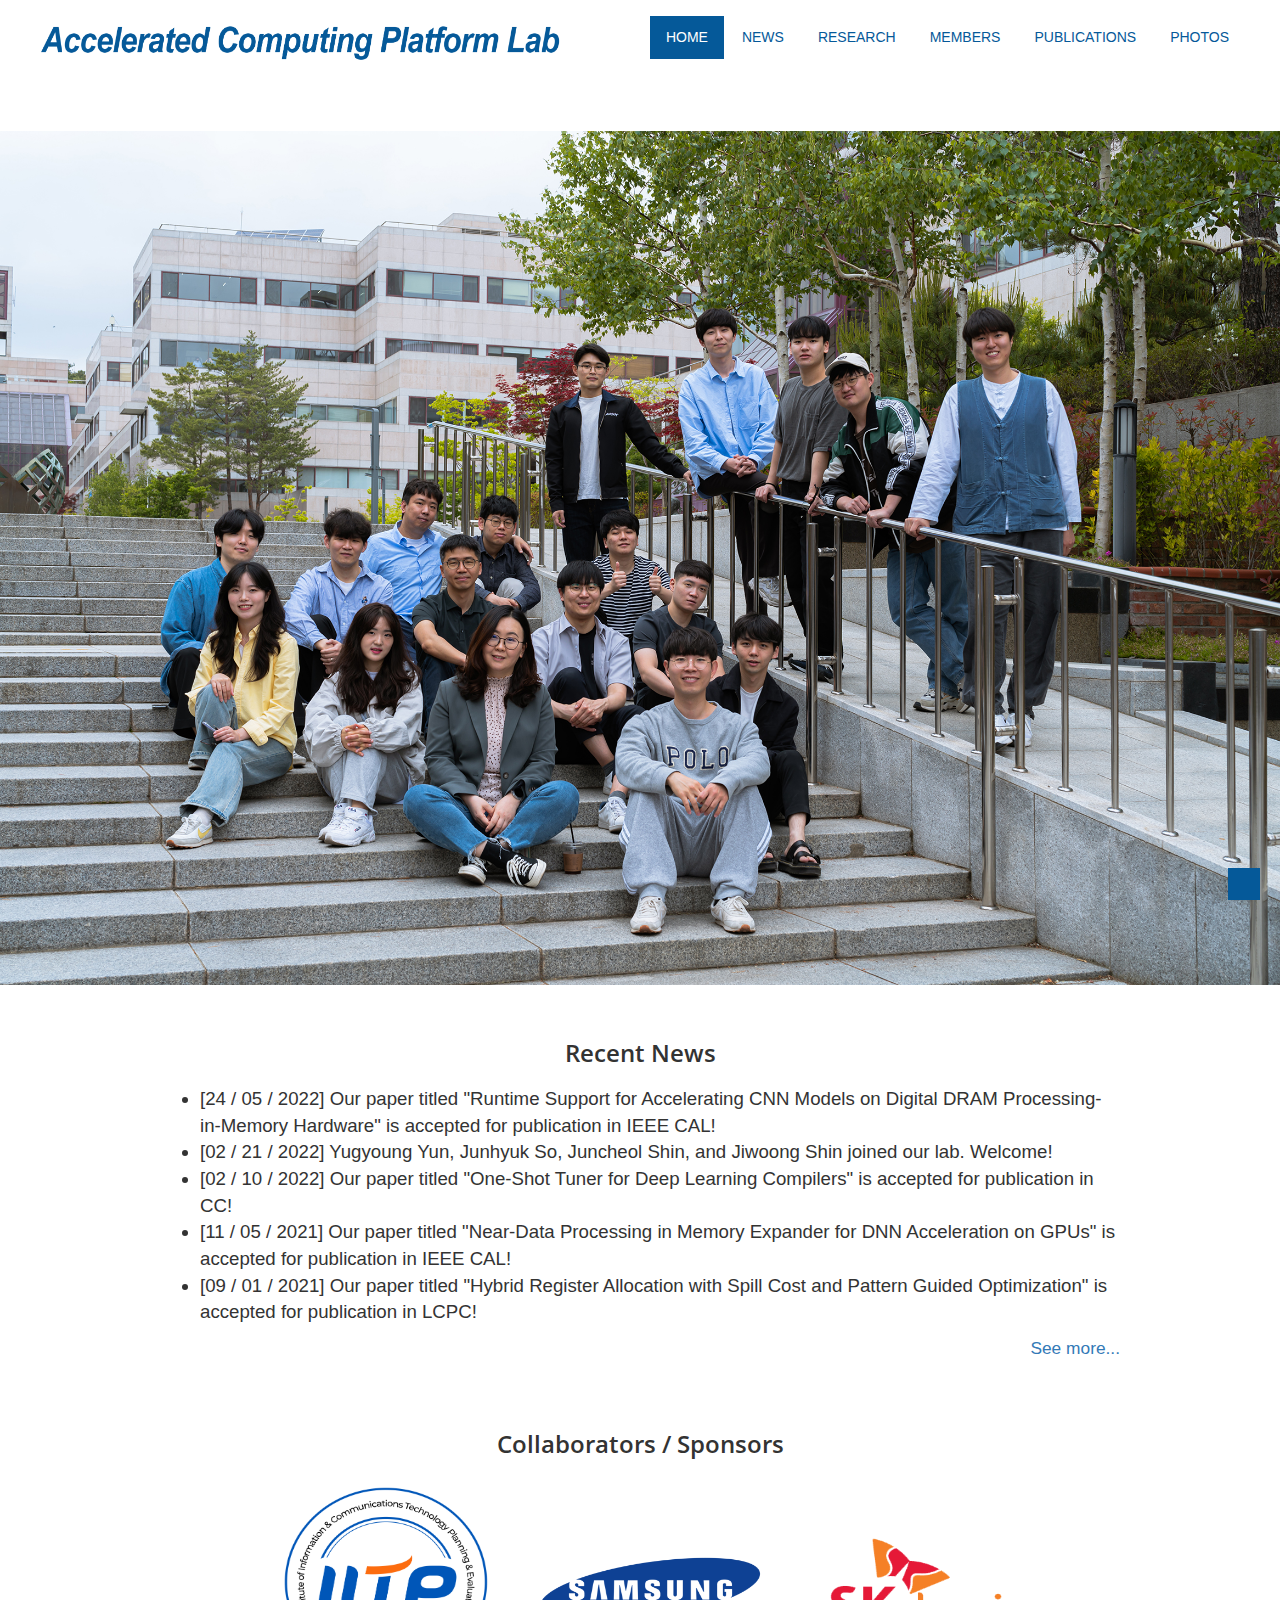
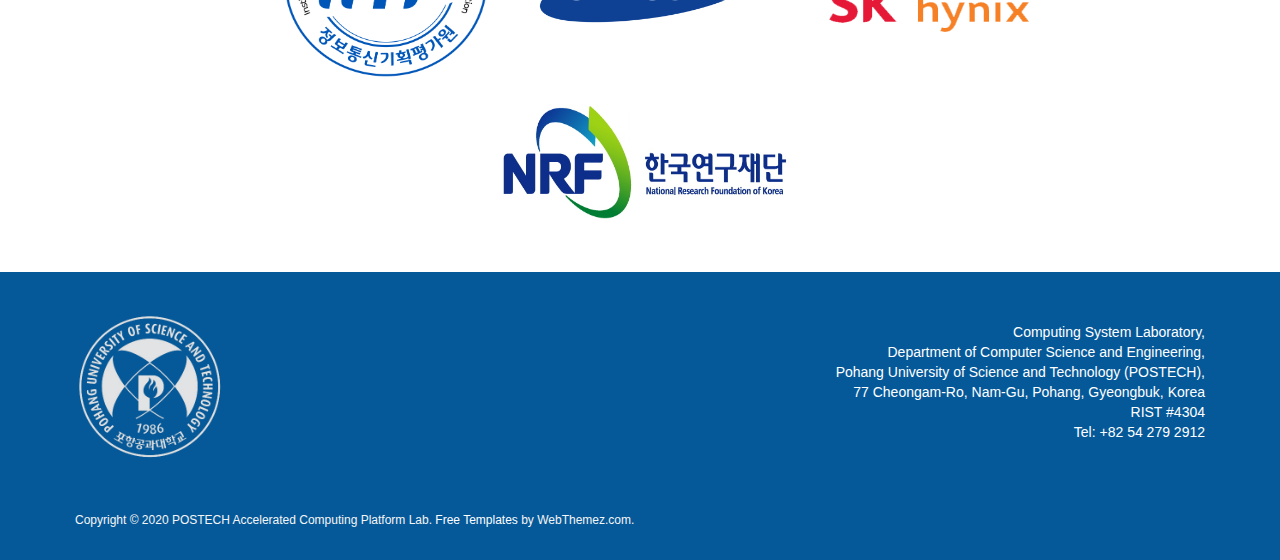
<file: index.html>
<!DOCTYPE html>
<html lang="en" style="overflow-y:scroll">
<head>
<meta charset="utf-8"> 
<title>Accelerated Computing Platform Lab</title>
<meta property="og:url"                content="http://acp.postech.ac.kr" />
<meta property="og:title"              content="Accelerated Computing Platform Laboratory" />
<meta property="og:description"        content="Accelerated Computing Platform Laboratory Homepage" />
<meta property="og:image"              content="img/logo.png" />
<meta name="viewport" content="width=device-width, initial-scale=1.0" />
<meta name="description" content="" />
<meta name="author" content="http://webthemez.com" />
<!-- css -->
<link href="css/bootstrap.min.css" rel="stylesheet" />
<link rel="stylesheet" href="simple-line-icons/css/simple-line-icons.css">
<link href="css/fancybox/jquery.fancybox.css" rel="stylesheet"> 
<link href="css/flexslider.css" rel="stylesheet" />
<link href="js/owl-carousel/owl.carousel.css" rel="stylesheet"> 
<link href="css/style.css" rel="stylesheet" /> 
 
<!-- HTML5 shim, for IE6-8 support of HTML5 elements -->
<!--[if lt IE 9]>
      <script src="http://html5shim.googlecode.com/svn/trunk/html5.js"></script>
    <![endif]-->

</head>
<body>
<div id="wrapper" class="home-page">
	<!-- start header -->
	<header>
        <div class="navbar navbar-default navbar-static-top">
            <div class="container" style="width:1250px">
                <div class="navbar-header">
                    <button type="button" class="navbar-toggle" data-toggle="collapse" data-target=".navbar-collapse">
                        <span class="icon-bar"></span>
                        <span class="icon-bar"></span>
                        <span class="icon-bar"></span>
                    </button>
                    <a class="navbar-brand" href="index.html"><img src="img/logo.png" alt="logo"/></a>
                </div>
                <div class="navbar-collapse collapse ">
                    <ul class="nav navbar-nav">
                        <li class="active"><a href="index.html">Home</a></li> 
                        <li><a href="news.html">News</a></li> 
                        <li><a href="research.html">Research</a></li>
                        <li><a href="members.html">Members</a></li> 
                        <li><a href="publications.html">Publications</a></li>
                        <li><a href="photo.html">Photos</a></li>
                    </ul>
                </div>
            </div>
        </div>
	</header>
	<!-- end header -->
	<section id="banner">

	<!-- Slider -->
<!--
        <div id="main-slider" class="flexslider">
            <ul class="slides">
              <li>
                <img src="img/slides/1.jpg" alt="flexslider" />
                <div class="flex-caption">
                    <h3>IT CONSULTING</h3> 
					<p>Doloribus omnis minus temporibus perferendis ipsa architecto.</p>  
                </div> 
              </li>
              <li>
                <img src="img/slides/2.jpg" alt="flexslider" /> 
                <div class="flex-caption">
                    <h3>Strategy and Design</h3> 
					<p>Lorem ipsum dolor sit amet, consectetur adipisicing elitincidunt.</p>  
                </div> 
              </li>
            </ul>
        </div>
-->
		
	<!-- end slider -->
 
	</section>
	<section class="jumbobox">
	<div class="container">
		<div class="row">
			<div class="col-lg-12">
				<!--<div><h1>Research Area</h1>Lorem ipsum dolor sit amet, consectetur adipisicing elit. Dolores quae porro consequatur aliquam, incidunt eius magni provident, doloribus omnis minus temporibus perferendis nesciunt quam repellendus nulla nemo ipsum odit corrupti consequuntur possimus, vero mollitia velit ad consectetur. Alias, laborum excepturi nihil autem nemo numquam, ipsa architecto non, magni consequuntur quam.</div> -->
				
			</div>
		</div>
	</div>
	</section>
	
	
	<section id="content">
	
	
	<!--<div class="container">-->
	<div>
<img src="img/main_5_modified.jpg" height="100%" width="100%"> </img>
			<!--<div class="row">
		<div class="skill-home"> <div class="skill-home-solid clearfix"> 
		<div class="col-md-3 text-center">
		<div class="box"> 
		<span class="icons c1"><i class="icon-settings icons"></i></span> <div class="box-area">
		<h3>Heterogeneous Architectures</h3> <p>Lorem ipsum dolor sit amet, consectetur adipisicing elit. Dolores quae porro consequatur aliquam, incidunt eius magni provident</p> <p><a href="#">Learn More</a></p></div>
		</div></div>
		<div class="col-md-3 text-center"> 
		<div class="box"> 
		<span class="icons c2"><i class="icon-login icons"></i></span> <div class="box-area">
		<h3>Memory Systems</h3> <p>Lorem ipsum dolor sit amet, consectetur adipisicing elit. Dolores quae porro consequatur aliquam, incidunt eius magni provident</p> <p><a href="#">Learn More</a></p></div>
		</div></div>
		<div class="col-md-3 text-center"> 
		<div class="box"> 
		<span class="icons c3"><i class="icon-user icons"></i></span> <div class="box-area">
		<h3>Compilers</h3> <p>Lorem ipsum dolor sit amet, consectetur adipisicing elit. Dolores quae porro consequatur aliquam, incidunt eius magni provident</p> <p><a href="#">Learn More</a></p></div>
		</div></div>
		<div class="col-md-3 text-center"> 
		<div class="box">
		<span class="icons c4"><i class="icon-home icons"></i></span> <div class="box-area">
		<h3>Parallel Architectures</h3> <p>Lorem ipsum dolor sit amet, consectetur adipisicing elit. Dolores quae porro consequatur aliquam, incidunt eius magni provident</p> <p><a href="#">Learn More</a></p></div>
		</div></div>
		</div></div></div>
		</div> 
	 
-->

	</div>
	</section> 
		 
	
		<!--<section class="aboutUs">
	<div class="container">
		<div class="row">
		<div class="col-md-6"><img src="img/img1.png" class="img-center" alt="" /></div>
			<div class="col-md-6">
				<div><h2>Our Team</h2>
				<p>Lorem ipsum dolor sit amet, consectetur adipisicing elit. Dolores quae porro consequatur aliquam, incidunt eius magni provident, doloribus omnis minus temporibus perferendis nesciunt quam repellendus nulla nemo ipsum odit corrupti consequuntur possimus, vero mollitia velit ad consectetur. Alias, laborum excepturi nihil autem nemo numquam, ipsa architecto non, magni consequuntur quam.</p>
				<p>Lorem ipsum dolor sit amet, consectetur adipisicing elit. Dolores quae porro consequatur aliquam, incidunt eius magni provident, doloribus omnis minus temporibus perferendis nesciunt quam repellendus nulla nemo ipsum odit corrupti consequuntur possimus, vero mollitia velit ad consectetur. Alias, laborum excepturi nihil autem nemo numquam, ipsa architecto non, magni consequuntur quam.</p>
				</div>
				<br/>
			</div>
		</div> 
	
	</div> 
	</section> -->
	 <section class="clients">
	 <div class="container" style="width:1000px" align="center">
				<h3 class="header-title"><center>Recent News</center></h3>
				<div id="news" style="text-align:center">
				</div>
				<a href="news.html"><p style="font-size:13pt; text-align:right">See more...</p></a>
	</div>
	<br><br>
	 <div class="container" align="center">
				<h3 class="header-title"><center>Collaborators / Sponsors</center></h3>
					<div id="sponsordiv"> <!-- img list -->
						<center>
						<img id="iitp" src="img/IITP.png" width="210" height="210">
						<img id="samsung" alt="Our Client" src="img/samsung.png" width="250" height="220" hspace="30">
						<img alt="Our Client" src="img/hynix.png" width="200" height="100">
						<img alt="Our Client" src="img/nrf.jpg" width="400" height="150" hspace="30">
						</center>
					</div>

<!--
	 	<div class="clients-slider">
				<div class="clients-control pull-right">
					<a class="prev btn btn-gray btn-xs"><i class="fa fa-angle-left fa-2x"></i></a>
					<a class="next btn btn-gray btn-xs"><i class="fa fa-angle-right fa-2x"></i></a>
				</div>
				<span class="line"></span>
				<div id="clients-slider" class="owl-carousel">
					<div class="item">
						<a herf="#">
						<img class="client-img" alt="Our Client" src="img/samsung.png">
						</a>
						</div>
					<div class="item">
						<img class="client-img" alt="Our Client" src="img/hynix.png">
					</div>
					<div class="item">
						<img class="client-img" alt="Our Client" src="img/nrf.jpg">
					</div>
					<div class="item">
						<a href="#">
						<img alt="Our Client" src="img/OurClients/dell-grey.png">
						<img alt="Our Client" src="img/OurClients/dell.png" class="colored">
						</a>
					</div>
					<div class="item">
						<a href="#">
						<img alt="Our Client" src="img/OurClients/ebay-grey.png">
						<img alt="Our Client" src="img/OurClients/ebay.png" class="colored">
						</a>
					</div> 
					<div class="item">
						<a href="#">
						<img alt="Our Client" src="img/OurClients/google-grey.png">
						<img alt="Our Client" src="img/OurClients/google.png" class="colored">
						</a>
					</div>
					<div class="item">
						<a href="#">
						<img alt="Our Client" src="img/OurClients/hp_grey.png">
						<img alt="Our Client" src="img/OurClients/hp.png" class="colored">
						</a>
					</div>
					<div class="item">
						<a href="#">
						<img alt="Our Client" src="img/OurClients/igneus_grey.png">
						<img alt="Our Client" src="img/OurClients/igneus.png" class="colored">
						</a>
					</div>
					<div class="item">
						<a href="#">
						<img alt="Our Client" src="img/OurClients/natural_grey.png">
						<img alt="Our Client" src="img/OurClients/natural.png" class="colored">
						</a>
					</div>
					<div class="item">
						<a href="#">
						<img alt="Our Client" src="img/OurClients/shell_grey.png">
						<img alt="Our Client" src="img/OurClients/shell.png" class="colored">
						</a>
					</div>
					<div class="item">
						<a href="#">
						<img alt="Our Client" src="img/OurClients/vadafone_grey.png">
						<img alt="Our Client" src="img/OurClients/vadafone.png" class="colored">
						</a>
					</div>
					<div class="item">
						<a href="#">
						<img alt="Our Client" src="img/OurClients/walmart_grey.png">
						<img alt="Our Client" src="img/OurClients/walmart.png" class="colored">
						</a>
					</div>
				</div>
				<div class="fullwidth margin-bottom-20">
				</div>
			</div>
-->
		 </div>
	 </section>
	<footer>
	<div class="container">
		<div class="row">
			<div id="markdiv" class="col-md-5">
					<img id="postechmark" src="img/postech_logo.png" align="left" width="150" height="150">
			</div>
			<div id="addrdiv" class="col-md-5">
				<div class="widget" align="right">
					<span> Computing System Laboratory, </span><br>
					<span> Department of Computer Science and Engineering,</span><br>
					<span> Pohang University of Science and Technology (POSTECH), </span><br>
					<span> 77 Cheongam-Ro, Nam-Gu, Pohang, Gyeongbuk, Korea</span><br>
					<span> RIST #4304 </span><br>
					<span> Tel: +82 54 279 2912 </span>
				</div>
			</div>
		</div>
	</div>
	<div id="sub-footer">
		<div class="container">
			<div class="row">
				<div class="col-lg-8">
					<div class="copyright">
						<p>
							<span>Copyright &copy; 2020 POSTECH Accelerated Computing Platform
                Lab. <span> <a href="https://webthemez.com/tag/free" target="_blank">Free Templates</a> by WebThemez.com.
						</p>
					</div>
				</div>
				</div>
					
				<div class="col-lg-6">
<!--
					<ul class="social-network">
						<li><a href="#" data-placement="top" title="Facebook"><i class="fa fa-facebook"></i></a></li>
						<li><a href="#" data-placement="top" title="Twitter"><i class="fa fa-twitter"></i></a></li>
						<li><a href="#" data-placement="top" title="Linkedin"><i class="fa fa-linkedin"></i></a></li>
						<li><a href="#" data-placement="top" title="Pinterest"><i class="fa fa-pinterest"></i></a></li>
						<li><a href="#" data-placement="top" title="Google plus"><i class="fa fa-google-plus"></i></a></li>
					</ul>
-->
				</div>
			</div>
		</div>
	</div>
	</footer>
</div>
<a href="#" class="scrollup"><i class="fa fa-angle-up active"></i></a>
<!-- javascript
    ================================================== -->
<!-- Placed at the end of the document so the pages load faster -->
<script src="js/jquery.js"></script>
<script src="js/jquery.easing.1.3.js"></script>
<script src="js/bootstrap.min.js"></script>
<script src="js/jquery.fancybox.pack.js"></script>
<script src="js/jquery.fancybox-media.js"></script> 
<script src="js/portfolio/jquery.quicksand.js"></script>
<script src="js/portfolio/setting.js"></script>
<script src="js/jquery.flexslider.js"></script>
<script src="js/animate.js"></script>
<script src="js/custom.js"></script>
<script src="js/owl-carousel/owl.carousel.js"></script>
<script src="js/index.js"></script>
</body>
</html>
</file>
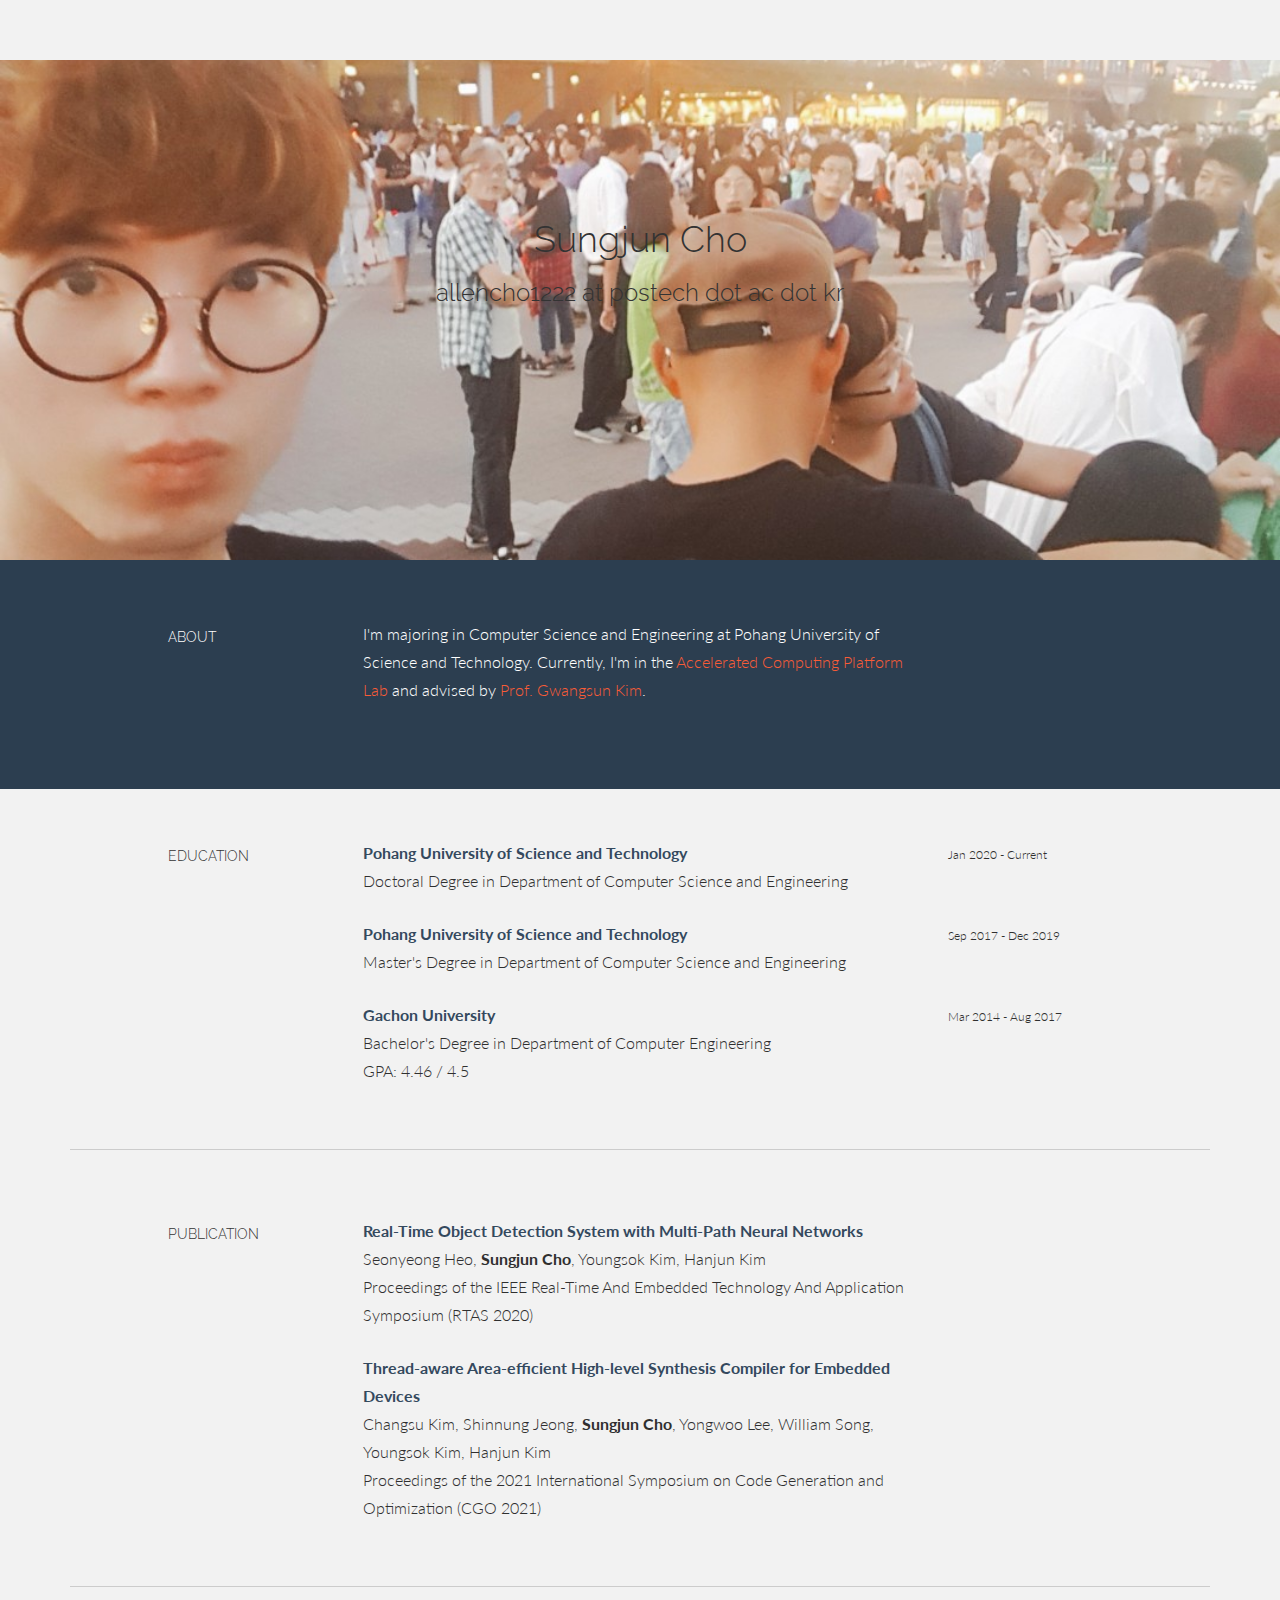
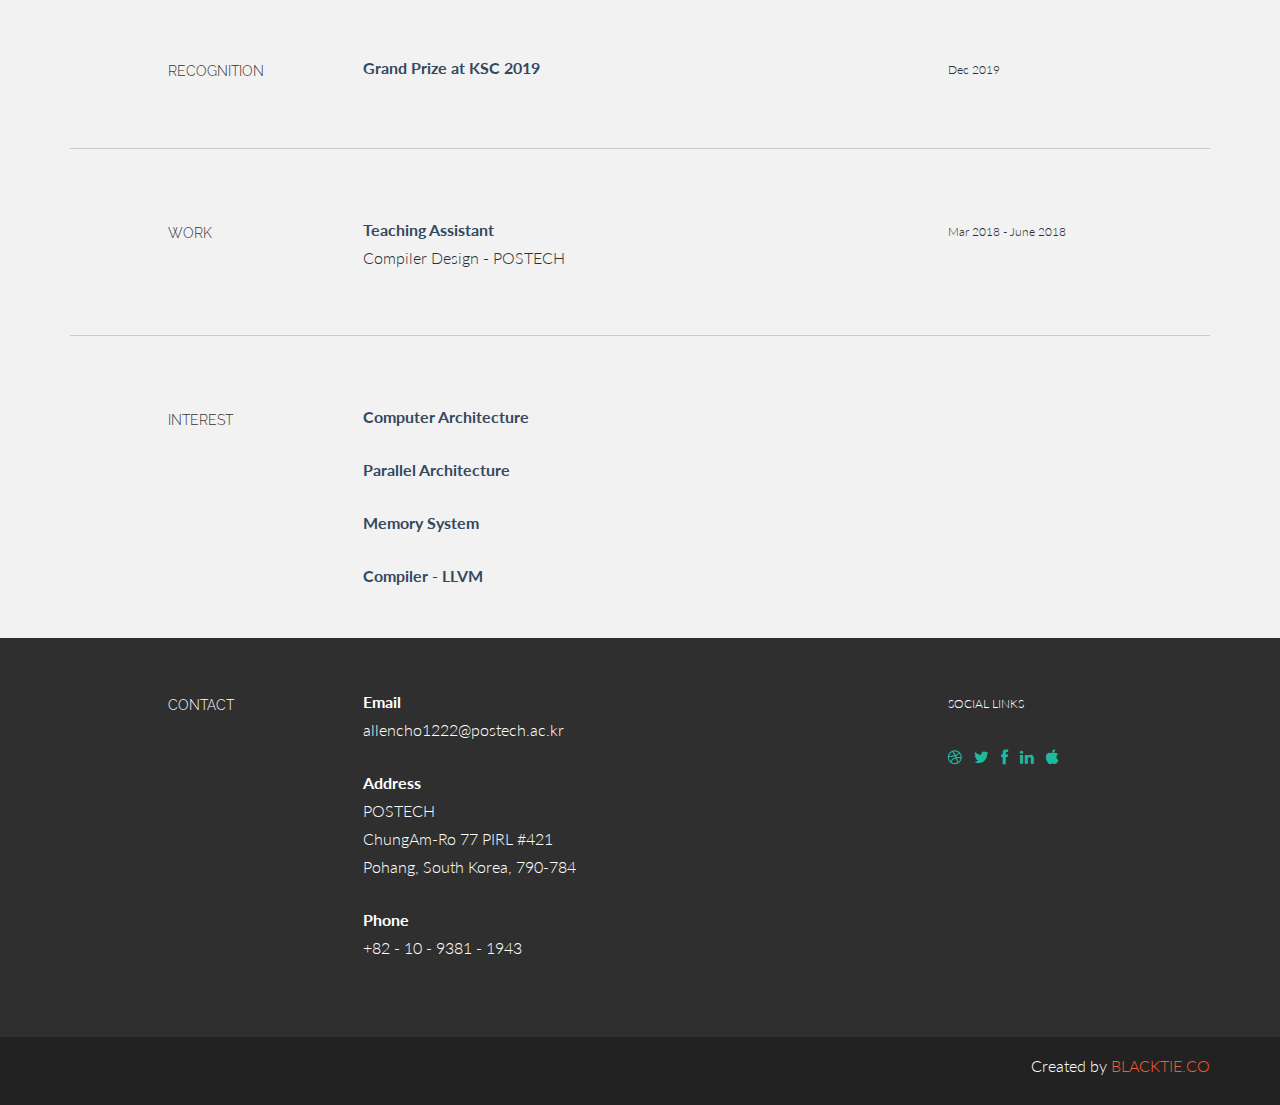
<file: users/sungjun/index.html>
<!DOCTYPE html>
<html lang="en">
  <head>
    <meta charset="utf-8">
    <meta name="viewport" content="width=device-width, initial-scale=1.0">
    <meta name="description" content="">
    <meta name="author" content="">
    <link rel="shortcut icon" href="assets/ico/favicon.png">

    <title>Sungjun</title>

    <!-- Bootstrap core CSS -->
    <link href="assets/css/bootstrap.css" rel="stylesheet">

    <!-- Custom styles for this template -->
    <link href="assets/css/main.css" rel="stylesheet">
    
	<link rel="stylesheet" href="assets/css/font-awesome.min.css">
    
    <link href='http://fonts.googleapis.com/css?family=Lato:300,400,700,300italic,400italic' rel='stylesheet' type='text/css'>
    <link href='http://fonts.googleapis.com/css?family=Raleway:400,300,700' rel='stylesheet' type='text/css'>
    
    <script src="assets/js/jquery.min.js"></script>
    <script type="text/javascript" src="assets/js/smoothscroll.js"></script> 
    <script src="assets/js/Chart.js"></script>

    <!-- HTML5 shim and Respond.js IE8 support of HTML5 elements and media queries -->
    <!--[if lt IE 9]>
      <script src="assets/js/html5shiv.js"></script>
      <script src="assets/js/respond.min.js"></script>
    <![endif]-->
  </head>

  <body data-spy="scroll" data-offset="0" data-target="#nav">

	<!--
	<div id="section-topbar">
		<div id="topbar-inner">
			<div class="container">
				<div class="row">
					<div class="dropdown">
						<ul id="nav" class="nav">
							<li class="menu-item"><a class="smoothScroll" href="#about" title="About"><i class="icon-user"></i></a></li>
							<li class="menu-item"><a class="smoothScroll" href="#resume" title="Resume"><i class="icon-file"></i></a></li>
							<li class="menu-item"><a class="smoothScroll" href="#work" title="Works"><i class="icon-briefcase"></i></a></li>
							<li class="menu-item"><a class="smoothScroll" href="#contact" title="Contact"><i class="icon-envelope"></i></a></li>
						</ul>--><!--/ uL#nav -->
					<!--</div>--><!-- /.dropdown -->

					<!--<div class="clear"></div>
				</div>--><!--/.row -->
			<!--</div>--><!--/.container -->

			<!--<div class="clear"></div>
		</div>--><!--/ #topbar-inner -->
	<!--</div>--><!--/ #section-topbar -->
	
	<div id="headerwrap2">
		<div class="container">
			<div class="row centered">
				<div class="col-lg-12">
					<h1>Sungjun Cho</h1>
					<h3>allencho1222 at postech dot ac dot kr</h3>
				</div><!--/.col-lg-12 -->
			</div><!--/.row -->
		</div><!--/.container -->
	</div><!--/.#headerwrap -->
	

	<section id="about" name="about"></section>
	<div id="intro">
		<div class="container">
			<div class="row">
				
				<div class="col-lg-2 col-lg-offset-1">
					<h5>ABOUT</h5>
				</div>
				<div class="col-lg-6">
					<p>I'm majoring in Computer Science and Engineering at Pohang
          University of Science and Technology. Currently, I'm in the <a
          href="http://acp.postech.ac.kr">Accelerated Computing Platform Lab</a> and advised by
        <a href="https://sites.google.com/view/gkim">Prof. Gwangsun Kim</a>.</p>
				</div>
				<div class="col-lg-3">
					<!--<p><a href="#"><i class="icon-file"></i></a> <sm>DOWNLOAD PDF</sm></p>-->
				</div>
				
			</div><!--/.row -->
		</div><!--/.container -->
	</div><!--/ #intro -->


	<section id="resume" name="resume"></section>
	<!--EDUCATION DESCRIPTION -->
	<div class="container desc">
		<div class="row">

				<div class="col-lg-2 col-lg-offset-1">
					<h5>EDUCATION</h5>
				</div>

				<div class="col-lg-6">
					<p><t>Pohang University of Science and Technology</t><br/>
						Doctoral Degree in Department of Computer Science and Engineering <br/>
						<!--<i>3 Years Course</i>-->
					</p>
				</div>
				<div class="col-lg-3">
					<p><sm>Jan 2020 - Current</sm><br/>
					</p>
				</div>

				<div class="col-lg-6 col-lg-offset-3">
					<p><t>Pohang University of Science and Technology</t><br/>
						Master's Degree in Department of Computer Science and Engineering <br/>
					</p>
				</div>
				<div class="col-lg-3">
					<p><sm>Sep 2017 - Dec 2019</sm><br/>
					</p>
				</div>
	
				<div class="col-lg-6 col-lg-offset-3">
					<p><t>Gachon University</t><br/>
						Bachelor's Degree in Department of Computer Engineering <br/>
						GPA: 4.46 / 4.5 <br />
						<i></i>
					</p>
				</div>
				<div class="col-lg-3">
					<p><sm>Mar 2014 - Aug 2017</sm></p>
				</div>
	
		</div><!--/.row -->
		<br>
		<hr>
	</div><!--/.container -->
	
	
	<!--PUBLICATION DESCRIPTION -->
	<div class="container desc">
		<div class="row">

				<div class="col-lg-2 col-lg-offset-1">
					<h5>PUBLICATION</h5>
				</div>
				<div class="col-lg-6">
					<p><t>Real-Time Object Detection System with Multi-Path Neural Networks</t><br/>
          Seonyeong Heo, <b>Sungjun Cho</b>, Youngsok Kim, Hanjun Kim<br/>
          Proceedings of the IEEE Real-Time And Embedded Technology And Application Symposium (RTAS 2020)
					</p>
					<p><t>Thread-aware Area-efficient High-level Synthesis Compiler for Embedded Devices</t><br/>
          Changsu Kim, Shinnung Jeong, <b>Sungjun Cho</b>, Yongwoo Lee, William Song, Youngsok Kim, Hanjun Kim<br/>
          Proceedings of the 2021 International Symposium on Code Generation and Optimization (CGO 2021)
					</p>
				</div>
				<!--<div class="col-lg-3">
					<p><sm>Apr 2020</sm></p>
        </div>-->
		</div><!--/.row -->
		<br>
		<hr>
	</div><!--/.container -->

	<!--RECOGNITION DESCRIPTION -->
	<div class="container desc">
		<div class="row">

				<div class="col-lg-2 col-lg-offset-1">
					<h5>RECOGNITION</h5>
				</div>
				<div class="col-lg-6">
					<p><t>Grand Prize at KSC 2019</t><br/>
					</p>
					<!--<p><more>Lorem Ipsum is simply dummy text of the printing and typesetting industry. Lorem Ipsum has been the industry's standard dummy text ever since the 1500s, when an unknown printer took a galley of type and scrambled it to make a type specimen book.</more></p>-->
				</div>
				<div class="col-lg-3">
					<p><sm>Dec 2019</sm></p>
				</div>
		</div><!--/.row -->
		<br>
		<hr>
	</div><!--/.container -->

	<!--WORK DESCRIPTION -->
	<div class="container desc">
		<div class="row">

				<div class="col-lg-2 col-lg-offset-1">
					<h5>WORK</h5>
				</div>
				<div class="col-lg-6">
					<p><t>Teaching Assistant</t><br/>
						Compiler Design - POSTECH <br/>
					</p>
					<!--<p><more>Lorem Ipsum is simply dummy text of the printing and typesetting industry. Lorem Ipsum has been the industry's standard dummy text ever since the 1500s, when an unknown printer took a galley of type and scrambled it to make a type specimen book.</more></p>-->
				</div>
				<div class="col-lg-3">
					<p><sm>Mar 2018 - June 2018</sm></p>
				</div>
<!--	
				<div class="col-lg-6 col-lg-offset-3">
					<p><t>Web Designer - Intern</t><br/>
						Onassis Ltd. <br/>
					</p>
					<p><more>Lorem Ipsum is simply dummy text of the printing and typesetting industry. Lorem Ipsum has been the industry's standard dummy text ever since the 1500s, when an unknown printer took a galley of type and scrambled it to make a type specimen book.</more></p>
				</div>
				<div class="col-lg-3">
					<p><sm>JUNE 2010 - JULY 2012</sm></p>
				</div>
-->
		</div><!--/.row -->
		<br>
		<hr>
	</div><!--/.container -->


	<!--INTEREST DESCRIPTION -->
	<div class="container desc">
		<div class="row">
				<div class="col-lg-2 col-lg-offset-1">
					<h5>INTEREST</h5>
				</div>
				<div class="col-lg-6">
					<p><t>Computer Architecture</t><br/>
						<!--Black Tie Site <br/>-->
					</p>
				</div>
				<div class="col-lg-3">
					<!--<p><sm>NOVEMBER 2013</sm></p>-->
				</div>
	
				<div class="col-lg-6 col-lg-offset-3">
					<p><t>Parallel Architecture</t><br/>
						<!--Awwwards Site-->
					</p>
					<!--<p><more>Lorem Ipsum is simply dummy text of the printing and typesetting industry. Lorem Ipsum has been the industry's standard dummy text ever since the 1500s, when an unknown printer took a galley of type and scrambled it to make a type specimen book.</more></p>-->
				</div>
				<div class="col-lg-3">
					<!--<p><sm>2013</sm></p>-->
				</div>
				<div class="col-lg-6 col-lg-offset-3">
					<p><t>Memory System</t><br/>
						<!--Black Tie Site <br/>-->
					</p>
				</div>
				<div class="col-lg-3">
					<!--<p><sm>NOVEMBER 2013</sm></p>-->
				</div>
				<div class="col-lg-6 col-lg-offset-3">
					<p><t>Compiler - LLVM</t><br/>
						<!--Black Tie Site <br/>-->
					</p>
				</div>
				<div class="col-lg-3">
					<!--<p><sm>NOVEMBER 2013</sm></p>-->
				</div>
	
	
		
		</div><!--/.row -->
		<br>
	</div><!--/.container -->
	
	
	<!--SKILLS DESCRIPTION -->
	<!--/ #skillswrap -->



	<section id="work" name="work"></section>
	<!--PORTFOLIO DESCRIPTION -->
<!--
	<div class="container desc">
		<div class="row">
				<div class="col-lg-2 col-lg-offset-1">
					<h5>PORTFOLIO</h5>
				</div>
				<div class="col-lg-6">
					<p><img class="img-responsive" src="assets/img/port01.jpg" alt=""></p>
				</div>
				<div class="col-lg-3">
					<p>CANALS OF ENGLAND</p>
				<p><more>Lorem Ipsum is simply dummy text of the printing and typesetting industry. Lorem Ipsum has been the industry's standard dummy text ever since the 1500s, when an unknown printer took a galley of type and scrambled it to make a type specimen book.<br/><br/>
					<sm><i class="icon-tag"></i> design</sm></more> 
				</p>
				</div>
	
				<div class="col-lg-6 col-lg-offset-3">
					<p><img class="img-responsive" src="assets/img/port02.jpg" alt=""></p>
				</div>
				<div class="col-lg-3">
						<p>SANKEY</p>
					<p><more>Lorem Ipsum is simply dummy text of the printing and typesetting industry. Lorem Ipsum has been the industry's standard dummy text ever since the 1500s, when an unknown printer took a galley of type and scrambled it to make a type specimen book.<br/><br/>
						<sm><i class="icon-tag"></i> front-end</sm></more> 
					</p>
				</div>
				
				<div class="col-lg-6 col-lg-offset-3">
					<p><img class="img-responsive" src="assets/img/port03.jpg" alt=""></p>
				</div>
				<div class="col-lg-3">
						<p>WE GROW</p>
					<p><more>Lorem Ipsum is simply dummy text of the printing and typesetting industry. Lorem Ipsum has been the industry's standard dummy text ever since the 1500s, when an unknown printer took a galley of type and scrambled it to make a type specimen book.<br/><br/>
						<sm><i class="icon-tag"></i> web design</sm></more> 
					</p>
				</div>
		
		</div>--><!--/.row -->
		<!--<br>
		<br>
	</div>--><!--/.container -->
	


	<section id="contact" name="contact"></section>
	<!--FOOTER DESCRIPTION -->
	<div id="footwrap">
		<div class="container">
			<div class="row">
			
				<div class="col-lg-2 col-lg-offset-1">
					<h5>CONTACT</h5>
				</div>
				<div class="col-lg-6">
					<p><t>Email</t><br/>
						allencho1222@postech.ac.kr <br/>
					</p>
					<p><t>Address</t><br/>
						POSTECH <br/>
						ChungAm-Ro 77 PIRL #421<br/>
						Pohang, South Korea, 790-784 <br/>
					</p>
					<p><t>Phone</t><br/>
						+82 - 10 - 9381 - 1943 <br/>
					</p>
				</div>
				<div class="col-lg-3">
					<p><sm>SOCIAL LINKS</sm></p>
					<p>
						<a href="#"><i class="icon-dribbble"></i></a>
						<a href="#"><i class="icon-twitter"></i></a>
						<a href="#"><i class="icon-facebook"></i></a>
						<a href="#"><i class="icon-linkedin"></i></a>
						<a href="#"><i class="icon-apple"></i></a>

					</p>
				</div>
			</div><!--/.row -->
		</div><!--/.container -->
	</div><!--/ #footer -->
	
	<div id="c">
		<div class="container">
			<p>Created by <a href="http://www.blacktie.co">BLACKTIE.CO</a></p>
		
		</div>
	</div>
	

    <!-- Bootstrap core JavaScript
    ================================================== -->
    <!-- Placed at the end of the document so the pages load faster -->
    <script src="assets/js/bootstrap.js"></script>
  </body>
</html>
</file>
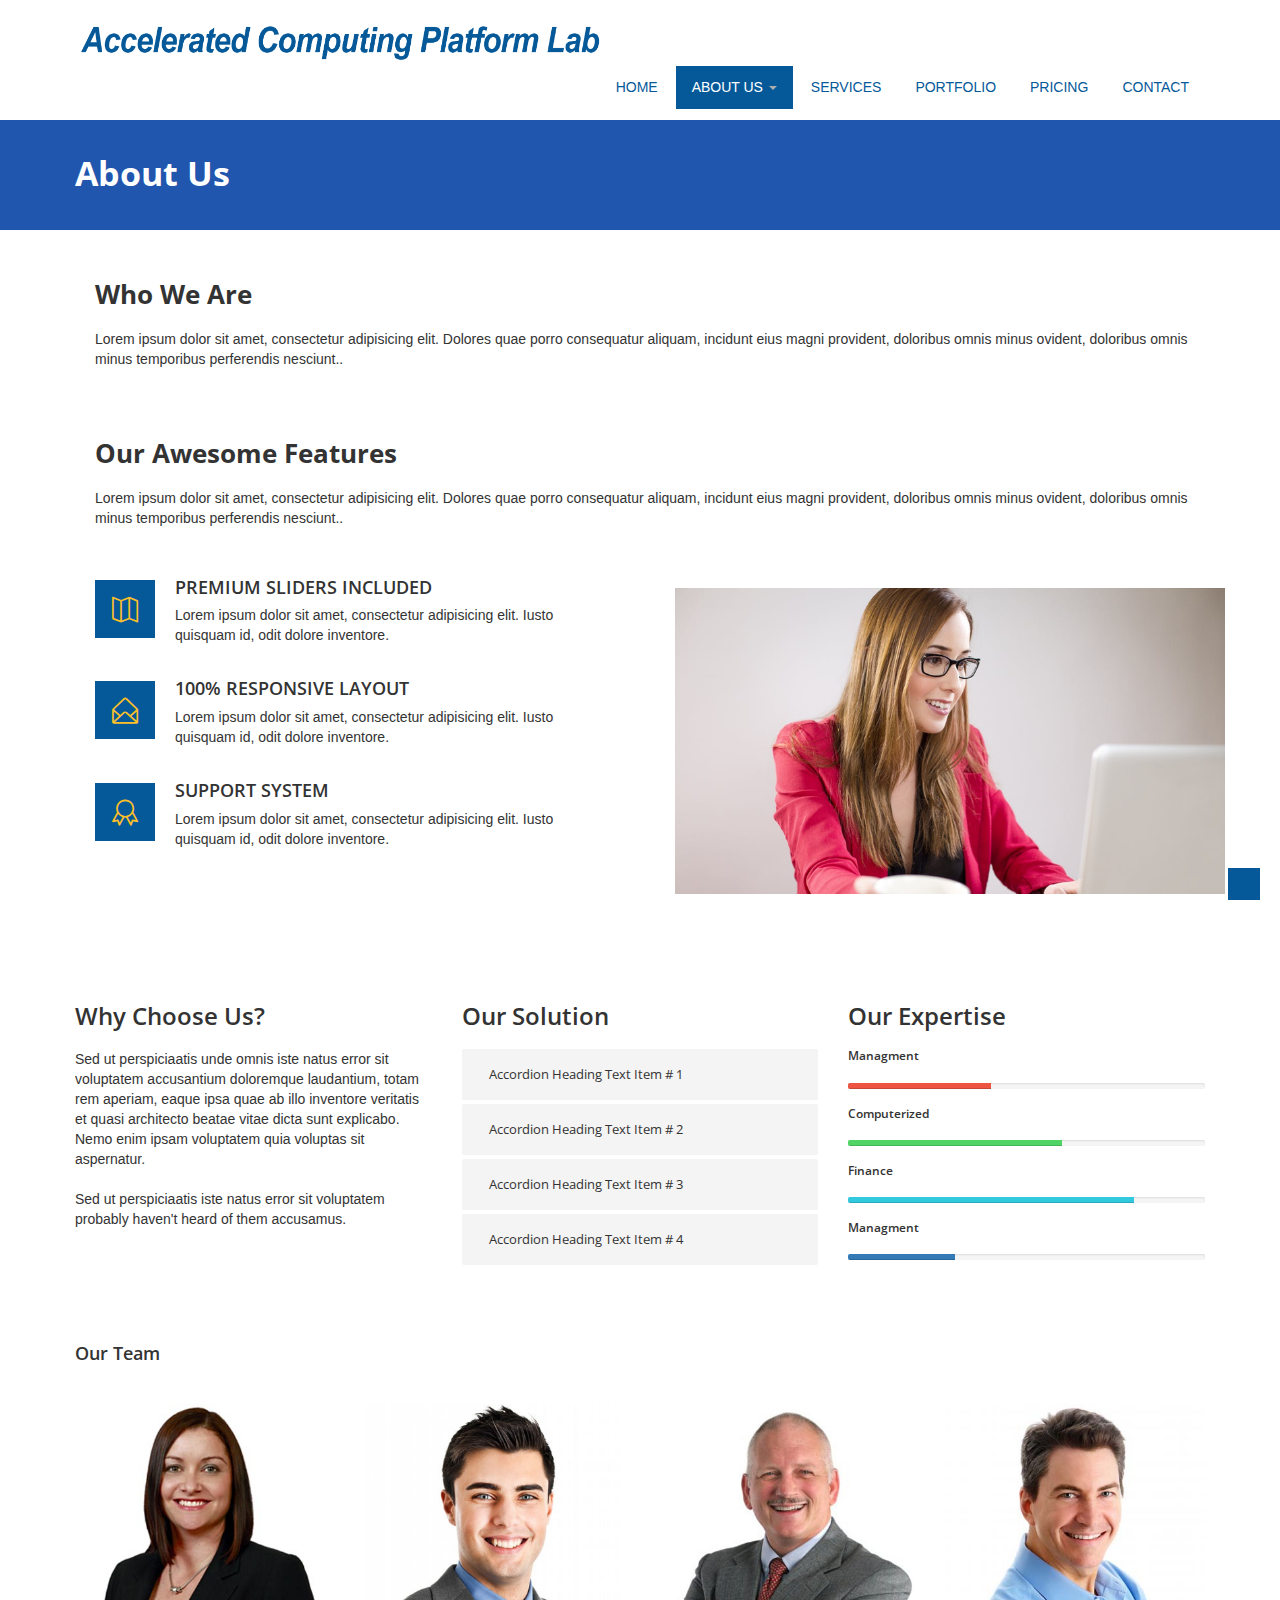
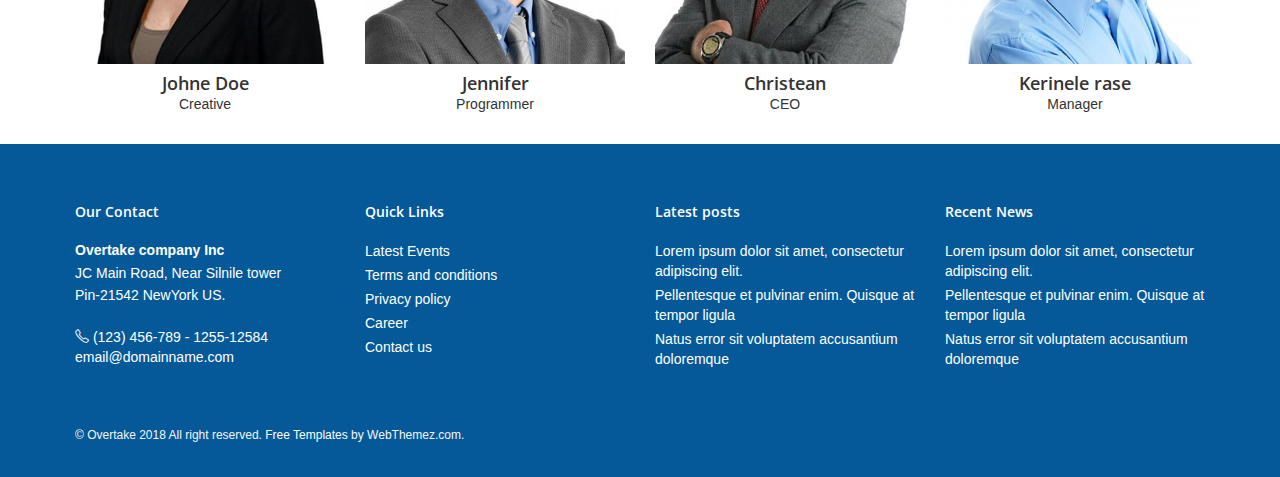
<file: about.html>
<!DOCTYPE html>
<html lang="en">
<head>
<meta charset="utf-8">
<title>Accelerated Computing Platform Lab</title>
<meta name="viewport" content="width=device-width, initial-scale=1.0" />
<meta name="description" content="" />
<meta name="author" content="http://webthemez.com" />
<!-- css -->
<link href="css/bootstrap.min.css" rel="stylesheet" />
<link rel="stylesheet" href="simple-line-icons/css/simple-line-icons.css">
<link href="css/fancybox/jquery.fancybox.css" rel="stylesheet"> 
<link href="css/flexslider.css" rel="stylesheet" />
<link href="css/style.css" rel="stylesheet" />
 
<!-- HTML5 shim, for IE6-8 support of HTML5 elements -->
<!--[if lt IE 9]>
      <script src="http://html5shim.googlecode.com/svn/trunk/html5.js"></script>
    <![endif]-->

</head>
<body>
<div id="wrapper">

	<!-- start header -->
		<header>
        <div class="navbar navbar-default navbar-static-top">
            <div class="container">
                <div class="navbar-header">
                    <button type="button" class="navbar-toggle" data-toggle="collapse" data-target=".navbar-collapse">
                        <span class="icon-bar"></span>
                        <span class="icon-bar"></span>
                        <span class="icon-bar"></span>
                    </button>
                  <a class="navbar-brand" href="index.html"><img src="img/logo.png" alt="logo"/></a>
                </div>
                <div class="navbar-collapse collapse ">
                    <ul class="nav navbar-nav">
                        <li><a href="index.html">Home</a></li>  
							 <li class="dropdown active">
                        <a href="#" data-toggle="dropdown" class="dropdown-toggle">About Us <b class="caret"></b></a>
                        <ul class="dropdown-menu">
                            <li><a href="about.html">Company</a></li>
                            <li><a href="#">Our Team</a></li>
                            <li><a href="#">News</a></li> 
                            <li><a href="#">Investors</a></li>
                        </ul>
                    </li>
						<li><a href="services.html">Services</a></li>
                        <li><a href="portfolio.html">Portfolio</a></li>
                        <li><a href="pricing.html">Pricing</a></li>
                        <li><a href="contact.html">Contact</a></li>
                    </ul>
                </div>
            </div>
        </div>
	</header><!-- end header -->
	<section id="inner-headline">
	<div class="container">
		<div class="row">
			<div class="col-lg-12">
				<h2 class="pageTitle">About Us</h2>
			</div>
		</div>
	</div>
	</section>
	<section id="content">
	<div class="container">
					
					<div class="about">
				
						<section class="features">
        <div class="container">
		<div class="row">
			<div class="col-md-12">
				<div><h2>Who We Are</h2>Lorem ipsum dolor sit amet, consectetur adipisicing elit. Dolores quae porro consequatur aliquam, incidunt eius magni provident, doloribus omnis minus ovident, doloribus omnis minus temporibus perferendis nesciunt..</div>
				<br>
			</div>
		</div>
		  	<div class="row">
			<div class="col-md-12">
				<div><h2>Our Awesome Features</h2>Lorem ipsum dolor sit amet, consectetur adipisicing elit. Dolores quae porro consequatur aliquam, incidunt eius magni provident, doloribus omnis minus ovident, doloribus omnis minus temporibus perferendis nesciunt..</div>
				<br/>
			</div>
		</div>
          <div class="row">         
            <div class="col-md-6">
              <div class="features-item">
                <div class="features">
                  <div class="icon">
                   <i class="icon-map icons"></i>
                  </div>
                  <div class="features-content">
                    <h3>Premium Sliders Included</h3>
                    <p>Lorem ipsum dolor sit amet, consectetur adipisicing elit. Iusto quisquam id, odit dolore inventore.</p>
                  </div>
                </div>
                <div class="features">
                  <div class="icon">
                    <i class="icon-envelope-open icons"></i>
                  </div>
                  <div class="features-content">
                    <h3>100% Responsive Layout</h3>
                    <p>Lorem ipsum dolor sit amet, consectetur adipisicing elit. Iusto quisquam id, odit dolore inventore.</p>
                  </div>
                </div>
                <div class="features">
                  <div class="icon">
                    <i class="icon-badge icons"></i>
                  </div>
                  <div class="features-content">
                    <h3>Support System</h3>
                    <p>Lorem ipsum dolor sit amet, consectetur adipisicing elit. Iusto quisquam id, odit dolore inventore.</p>
                  </div>
                </div>
              </div>
            </div>
            <div class="col-md-6">
              <img class="img-responsive" src="img/img1.png" alt="">
            </div>
          </div>
        </div>
      </section>
						<div class="row">
							<div class="col-md-4">
								<!-- Heading and para -->
								<div class="block-heading-two">
									<h3><span>Why Choose Us?</span></h3>
								</div>
								<p>Sed ut perspiciaatis unde omnis iste natus error sit voluptatem accusantium doloremque laudantium, totam rem aperiam, eaque ipsa quae ab illo inventore veritatis et quasi architecto beatae vitae dicta sunt explicabo. Nemo enim ipsam voluptatem quia voluptas sit aspernatur. <br/><br/>Sed ut perspiciaatis iste natus error sit voluptatem probably haven't heard of them accusamus.</p>
							</div>
							<div class="col-md-4">
								<div class="block-heading-two">
									<h3><span>Our Solution</span></h3>
								</div>		
								<!-- Accordion starts -->
								<div class="panel-group" id="accordion-alt3">
								 <!-- Panel. Use "panel-XXX" class for different colors. Replace "XXX" with color. -->
								  <div class="panel">	
									<!-- Panel heading -->
									 <div class="panel-heading">
										<h4 class="panel-title">
										  <a data-toggle="collapse" data-parent="#accordion-alt3" href="#collapseOne-alt3">
											<i class="fa fa-angle-right"></i> Accordion Heading Text Item # 1
										  </a>
										</h4>
									 </div>
									 <div id="collapseOne-alt3" class="panel-collapse collapse">
										<!-- Panel body -->
										<div class="panel-body">
										  Sed ut perspiciaatis unde omnis iste natus error sit voluptatem accusantium doloremque laudantium, totam rem aperiam, eaque ipsa quae ab illo inventore veritatis et quasi architecto beatae vitae dicta sunt explicabo. Nemo enim ipsam voluptatem quia voluptas
										</div>
									 </div>
								  </div>
								  <div class="panel">
									 <div class="panel-heading">
										<h4 class="panel-title">
										  <a data-toggle="collapse" data-parent="#accordion-alt3" href="#collapseTwo-alt3">
											<i class="fa fa-angle-right"></i> Accordion Heading Text Item # 2
										  </a>
										</h4>
									 </div>
									 <div id="collapseTwo-alt3" class="panel-collapse collapse">
										<div class="panel-body">
										  Sed ut perspiciaatis unde omnis iste natus error sit voluptatem accusantium doloremque laudantium, totam rem aperiam, eaque ipsa quae ab illo inventore veritatis et quasi architecto beatae vitae dicta sunt explicabo. Nemo enim ipsam voluptatem quia voluptas
										</div>
									 </div>
								  </div>
								  <div class="panel">
									 <div class="panel-heading">
										<h4 class="panel-title">
										  <a data-toggle="collapse" data-parent="#accordion-alt3" href="#collapseThree-alt3">
											<i class="fa fa-angle-right"></i> Accordion Heading Text Item # 3
										  </a>
										</h4>
									 </div>
									 <div id="collapseThree-alt3" class="panel-collapse collapse">
										<div class="panel-body">
										  Sed ut perspiciaatis unde omnis iste natus error sit voluptatem accusantium doloremque laudantium, totam rem aperiam, eaque ipsa quae ab illo inventore veritatis et quasi architecto beatae vitae dicta sunt explicabo. Nemo enim ipsam voluptatem quia voluptas
										</div>
									 </div>
								  </div>
								  <div class="panel">
									 <div class="panel-heading">
										<h4 class="panel-title">
										  <a data-toggle="collapse" data-parent="#accordion-alt3" href="#collapseFour-alt3">
											<i class="fa fa-angle-right"></i> Accordion Heading Text Item # 4
										  </a>
										</h4>
									 </div>
									 <div id="collapseFour-alt3" class="panel-collapse collapse">
										<div class="panel-body">
										  Sed ut perspiciaatis unde omnis iste natus error sit voluptatem accusantium doloremque laudantium, totam rem aperiam, eaque ipsa quae ab illo inventore veritatis et quasi architecto beatae vitae dicta sunt explicabo. Nemo enim ipsam voluptatem quia voluptas
										</div>
									 </div>
								  </div>
								</div>
								<!-- Accordion ends -->
								
							</div>
							
							<div class="col-md-4">
								<div class="block-heading-two">
									<h3><span>Our Expertise</span></h3>
								</div>								
								<h6>Managment</h6>
								<div class="progress pb-sm">
								  <!-- White color (progress-bar-white) -->
								  <div class="progress-bar progress-bar-red" role="progressbar" aria-valuenow="40" aria-valuemin="0" aria-valuemax="100" style="width: 40%">
									 <span class="sr-only">40% Complete (success)</span>
								  </div>
								</div>
								<h6>Computerized</h6>
								<div class="progress pb-sm">
								  <div class="progress-bar progress-bar-green" role="progressbar" aria-valuenow="60" aria-valuemin="0" aria-valuemax="100" style="width: 60%">
									 <span class="sr-only">40% Complete (success)</span>
								  </div>
								</div>
								<h6>Finance</h6>
								<div class="progress pb-sm">
								  <div class="progress-bar progress-bar-lblue" role="progressbar" aria-valuenow="80" aria-valuemin="0" aria-valuemax="100" style="width: 80%">
									 <span class="sr-only">40% Complete (success)</span>
								  </div>
								</div>
								<h6>Managment</h6>
								<div class="progress pb-sm">
								  <div class="progress-bar progress-bar-yellow" role="progressbar" aria-valuenow="30" aria-valuemin="0" aria-valuemax="100" style="width: 30%">
									 <span class="sr-only">40% Complete (success)</span>
								  </div>
								</div>
							</div>
							
						</div>
						
						 						
						 
						<br>
						<!-- Our Team starts -->
				
						<!-- Heading -->
						<div class="block-heading-six">
							<h4 class="bg-color">Our Team</h4>
						</div>
						<br>
						
						<!-- Our team starts -->
						
						<div class="team-six">
							<div class="row">
								<div class="col-md-3 col-sm-6">
									<!-- Team Member -->
									<div class="team-member">
										<!-- Image -->
										<img class="img-responsive" src="img/team1.jpg" alt="">
										<!-- Name -->
										<h4>Johne Doe</h4>
										<span class="deg">Creative</span> 
									</div>
								</div>
								<div class="col-md-3 col-sm-6">
									<!-- Team Member -->
									<div class="team-member">
										<!-- Image -->
										<img class="img-responsive" src="img/team2.jpg" alt="">
										<!-- Name -->
										<h4>Jennifer</h4>
										<span class="deg">Programmer</span> 
									</div>
								</div>
								<div class="col-md-3 col-sm-6">
									<!-- Team Member -->
									<div class="team-member">
										<!-- Image -->
										<img class="img-responsive" src="img/team3.jpg" alt="">
										<!-- Name -->
										<h4>Christean</h4>
										<span class="deg">CEO</span> 
									</div>
								</div>
								<div class="col-md-3 col-sm-6">
									<!-- Team Member -->
									<div class="team-member">
										<!-- Image -->
										<img class="img-responsive" src="img/team4.jpg" alt="">
										<!-- Name -->
										<h4>Kerinele rase</h4>
										<span class="deg">Manager</span> 
									</div>
								</div>
							</div>
						</div>
						
						<!-- Our team ends -->
					  
						
					</div>
									
				</div>
	</section>
	<footer>
	<div class="container">
		<div class="row">
			<div class="col-md-3">
				<div class="widget">
					<h5 class="widgetheading">Our Contact</h5>
					<address>
					<strong>Overtake company Inc</strong><br>
					JC Main Road, Near Silnile tower<br>
					 Pin-21542 NewYork US.</address>
					<p>
						<i class="icon-phone"></i> (123) 456-789 - 1255-12584 <br>
						<i class="icon-envelope-alt"></i> email@domainname.com
					</p>
				</div>
			</div>
			<div class="col-md-3">
				<div class="widget">
					<h5 class="widgetheading">Quick Links</h5>
					<ul class="link-list">
						<li><a href="#">Latest Events</a></li>
						<li><a href="#">Terms and conditions</a></li>
						<li><a href="#">Privacy policy</a></li>
						<li><a href="#">Career</a></li>
						<li><a href="#">Contact us</a></li>
					</ul>
				</div>
			</div>
			<div class="col-md-3">
				<div class="widget">
					<h5 class="widgetheading">Latest posts</h5>
					<ul class="link-list">
						<li><a href="#">Lorem ipsum dolor sit amet, consectetur adipiscing elit.</a></li>
						<li><a href="#">Pellentesque et pulvinar enim. Quisque at tempor ligula</a></li>
						<li><a href="#">Natus error sit voluptatem accusantium doloremque</a></li>
					</ul>
				</div>
			</div>
			<div class="col-md-3">
					<div class="widget">
					<h5 class="widgetheading">Recent News</h5>
					<ul class="link-list">
						<li><a href="#">Lorem ipsum dolor sit amet, consectetur adipiscing elit.</a></li>
						<li><a href="#">Pellentesque et pulvinar enim. Quisque at tempor ligula</a></li>
						<li><a href="#">Natus error sit voluptatem accusantium doloremque</a></li>
					</ul>
				</div>
			</div>
		</div>
	</div>
	<div id="sub-footer">
		<div class="container">
			<div class="row">
				<div class="col-lg-6">
					<div class="copyright">
						<p>
							<span>&copy; Overtake 2018 All right reserved. <span> <a href="https://webthemez.com/tag/free" target="_blank">Free Templates</a> by WebThemez.com.
						</p>
					</div>
				</div>
				<div class="col-lg-6">
					<ul class="social-network">
						<li><a href="#" data-placement="top" title="Facebook"><i class="fa fa-facebook"></i></a></li>
						<li><a href="#" data-placement="top" title="Twitter"><i class="fa fa-twitter"></i></a></li>
						<li><a href="#" data-placement="top" title="Linkedin"><i class="fa fa-linkedin"></i></a></li>
						<li><a href="#" data-placement="top" title="Pinterest"><i class="fa fa-pinterest"></i></a></li>
						<li><a href="#" data-placement="top" title="Google plus"><i class="fa fa-google-plus"></i></a></li>
					</ul>
				</div>
			</div>
		</div>
	</div>
	</footer>
</div>
<a href="#" class="scrollup"><i class="fa fa-angle-up active"></i></a>
<!-- javascript
    ================================================== -->
<!-- Placed at the end of the document so the pages load faster -->
<script src="js/jquery.js"></script>
<script src="js/jquery.easing.1.3.js"></script>
<script src="js/bootstrap.min.js"></script>
<script src="js/jquery.fancybox.pack.js"></script>
<script src="js/jquery.fancybox-media.js"></script> 
<script src="js/portfolio/jquery.quicksand.js"></script>
<script src="js/portfolio/setting.js"></script>
<script src="js/jquery.flexslider.js"></script>
<script src="js/animate.js"></script>
<script src="js/custom.js"></script>
</body>
</html>
</file>
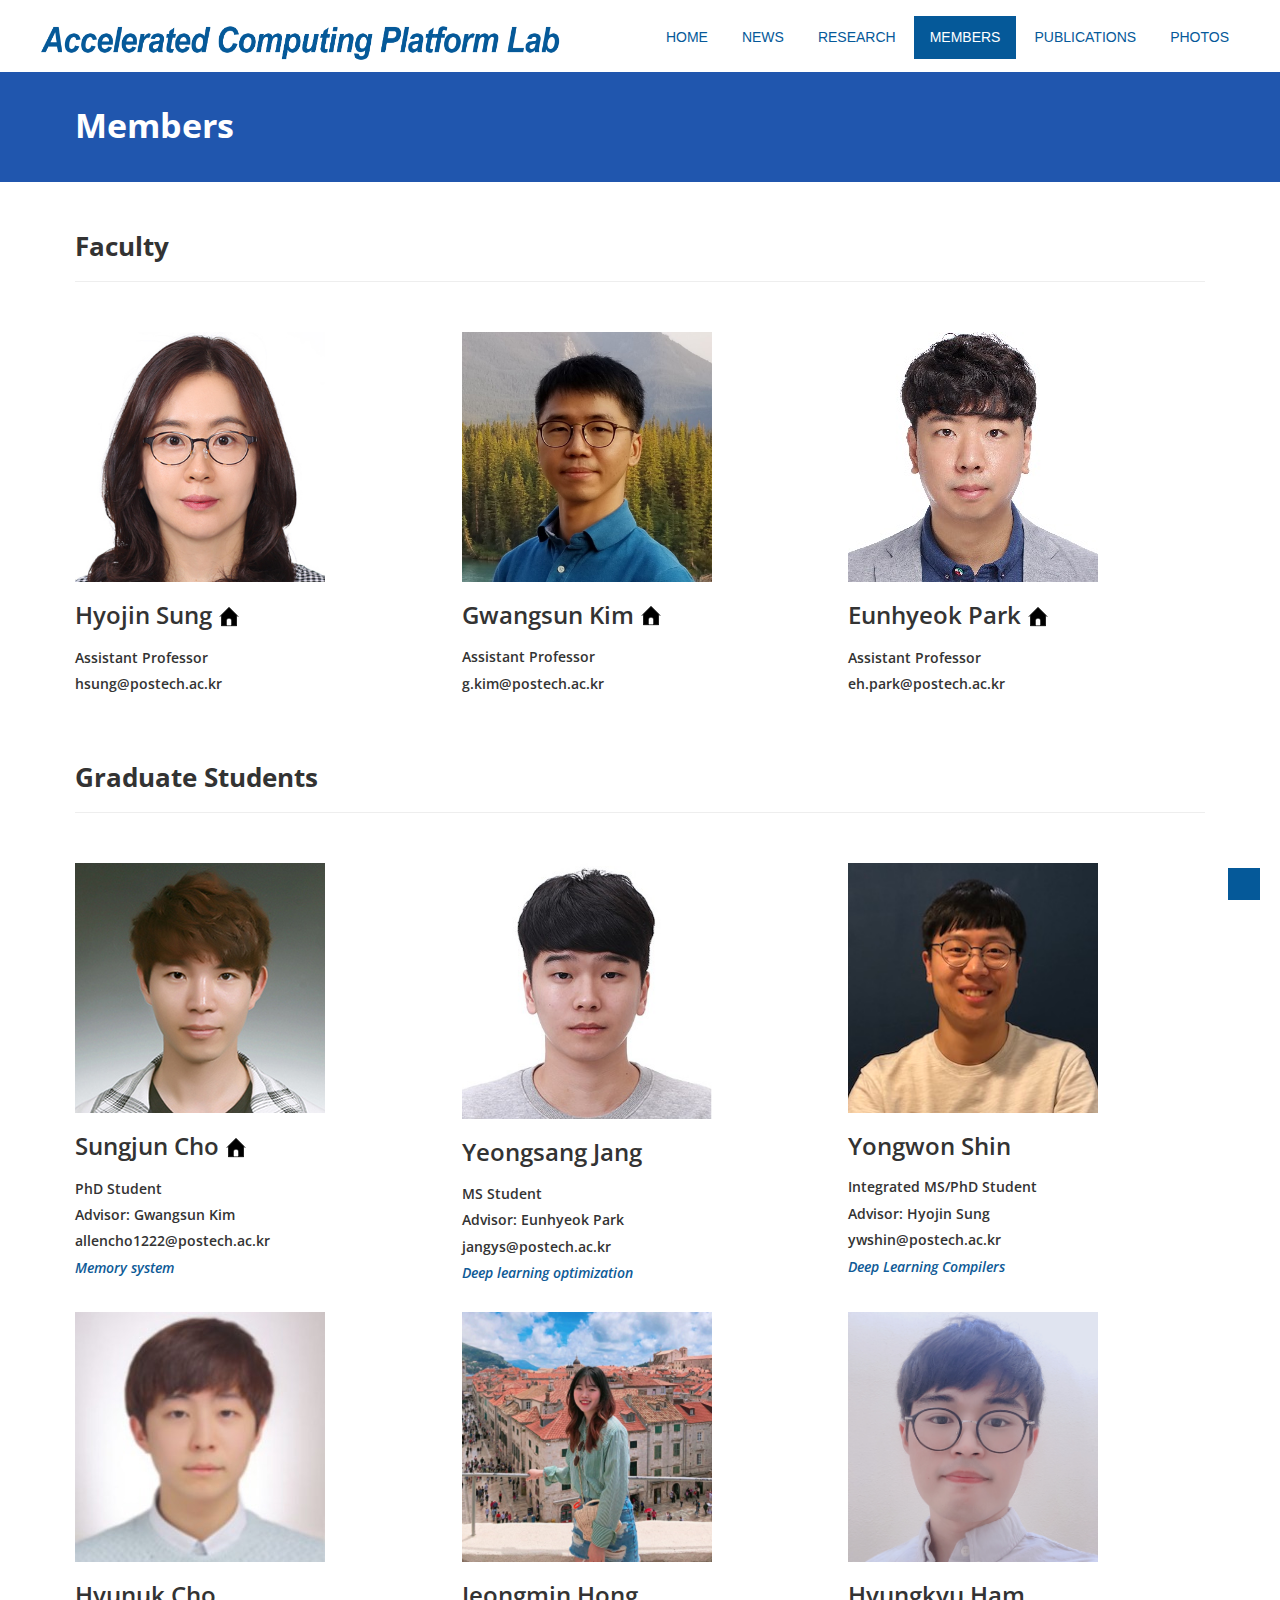
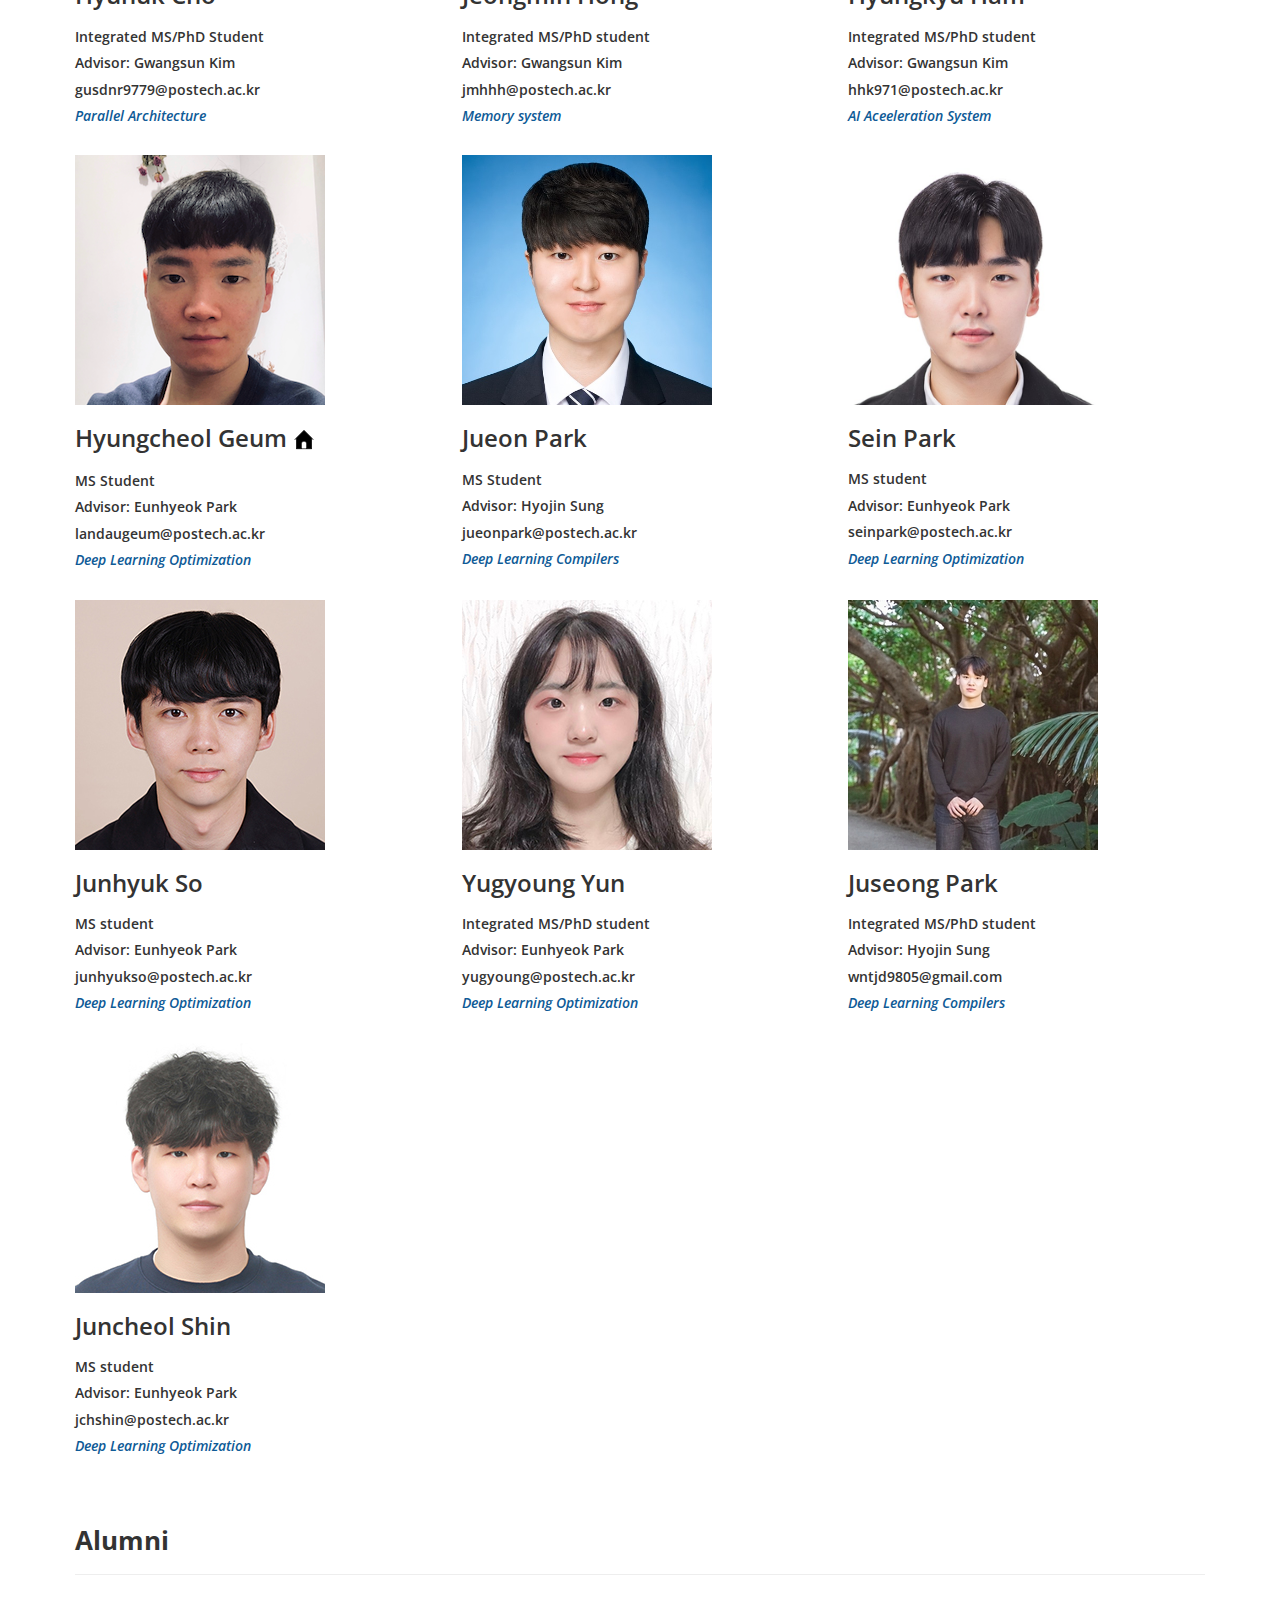
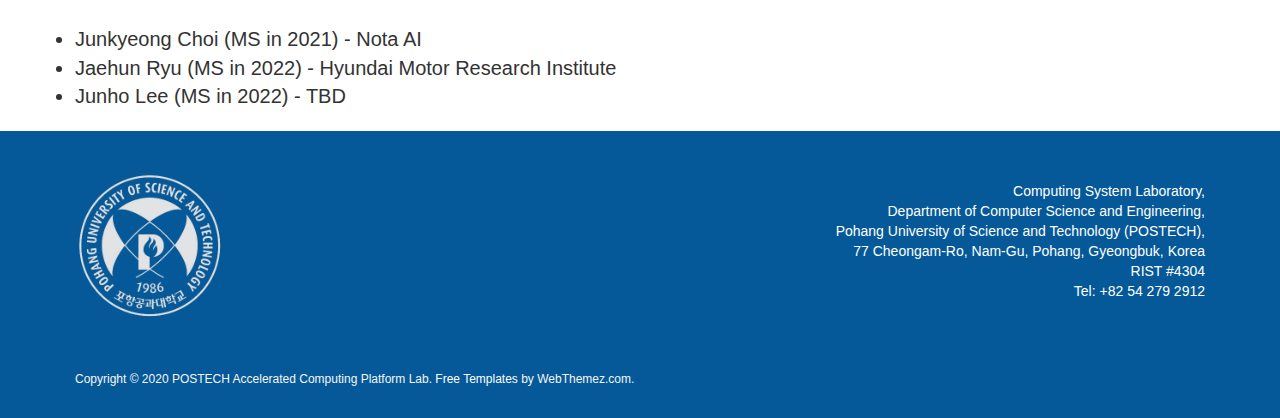
<file: members.html>
<!DOCTYPE html>
<html lang="en" style="overflow-y:scroll">
<head>
<meta charset="utf-8">
<title>Accelerated Computing Platform Lab</title>
<meta name="viewport" content="width=device-width, initial-scale=1.0" />
<meta name="description" content="" />
<meta name="author" content="http://webthemez.com" />
 
<link href="css/bootstrap.min.css" rel="stylesheet" />
<link href="css/fancybox/jquery.fancybox.css" rel="stylesheet"> 
<link href="css/flexslider.css" rel="stylesheet" />
<link href="css/style.css" rel="stylesheet" />
 
<!-- HTML5 shim, for IE6-8 support of HTML5 elements -->
<!--[if lt IE 9]>
      <script src="http://html5shim.googlecode.com/svn/trunk/html5.js"></script>
    <![endif]-->

</head>
<body>
<div id="wrapper">

	<!-- start header -->
		<header>
        <div class="navbar navbar-default navbar-static-top">
            <div class="container" style="width:1250px">
                <div class="navbar-header">
                    <button type="button" class="navbar-toggle" data-toggle="collapse" data-target=".navbar-collapse">
                        <span class="icon-bar"></span>
                        <span class="icon-bar"></span>
                        <span class="icon-bar"></span>
                    </button>
                    <a class="navbar-brand" href="index.html"><img src="img/logo.png" alt="logo"/></a>
                </div>
                <div class="navbar-collapse collapse ">
                    <ul class="nav navbar-nav">
                        <li><a href="index.html">Home</a></li> 
                        <li><a href="news.html">News</a></li> 
                        <li><a href="research.html">Research</a></li>
                        <li class="active"><a href="members.html">Members</a></li>
                        <li><a href="publications.html">Publications</a></li>
                        <li><a href="photo.html">Photos</a></li>
                    </ul>
                </div>
            </div>
        </div>
	</header><!-- end header -->
	<section id="inner-headline">
	<div class="container">
		<div class="row">
			<div class="col-lg-12">
				<h2 class="pageTitle">Members</h2>
			</div>
		</div>
	</div>
	</section>
	<section id="content">
		<div class="container content">	
			<div class="row">
				<div class="col-md-12">
					<div><h2>Faculty</h2></div>
					<hr class="margin-bottom-50"></hr>
				</div>
			</div>		
        <!-- Start faculty -->
	<div id = "faculty">
	<!--
        <div class="row service-v1 margin-bottom-40">
            <div class="col-md-4 md-margin-bottom-40">
               <img class="img-responsive" src="img/service1.jpg" alt="">   
                <h3>Hyojin Sung</h3><h5>Assistant Professor</h5><h5>Dept. of Computer Science and Engineering</h5>
                <p>hsung_at_postech_dot_ac_dot_kr</p>        
            </div>
            <div class="col-md-4">
                <img class="img-responsive" src="img/service2.jpg" alt="">            
                <h3>Gwangsun Kim</h3><h5>Assistant Professor</h5><h5>Dept. of Computer Science and Engineering</h5>
                <p>g_dot_kim_at_postech_dot_ac_dot_kr</p>        
            </div>
            <div class="col-md-4 md-margin-bottom-40"></div>
        </div>
	-->
	</div>
	<br>
        <!-- End Faculty -->

	<!-- Start PhD students -->
	<!-- first row -->
			<div class="row">
				<div class="col-md-12">
					<div><h2>Graduate Students</h2></div>
					<hr class="margin-bottom-50"></hr>
				</div>
			</div>
	<div id = "graduate">
	</div>
	<br>
			<div class="row">
				<div class="col-md-12">
					<div><h2>Alumni</h2></div>
					<hr class="margin-bottom-50"></hr>
				</div>
			</div>
	<div id = "alumni">
		<li style="font-size: 15pt;">Junkyeong Choi (MS in 2021) - Nota AI
		<li style="font-size: 15pt;">Jaehun Ryu (MS in 2022) - Hyundai Motor Research Institute
		<li style="font-size: 15pt;">Junho Lee (MS in 2022) - TBD
	</div>
	<br>
	<!--
        <div class="row service-v1 margin-bottom-40">
            <div class="col-md-4 md-margin-bottom-40">
               <img class="img-responsive" src="img/service1.jpg" alt="">   
                <h3>Sungjun Cho</h3><h5>PhD Student</h5><h5>Dept. of Computer Science and Engineering</h5>
                <p>allencho1222_at_postech_dot_ac_dot_kr</p>        
            </div>
            <div class="col-md-4">
                <img class="img-responsive" src="img/service2.jpg" alt="">            
                <h3>Hyojin Sung</h3><h5>Assistant Professor</h5><h5>Dept. of Computer Science and Engineering</h5>
                <p>hsung_at_postech_dot_ac_dot_kr<p>        
            </div>
            <div class="col-md-4 md-margin-bottom-40">
                <img class="img-responsive" src="img/service2.jpg" alt="">            
                <h3>Hyojin Sung</h3><h5>Assistant Professor</h5><h5>Dept. of Computer Science and Engineering</h5>
                <p>hsung_at_postech_dot_ac_dot_kr</p>        
	    </div>
	</div>
	</div>-->
	<!-- end first row -->
	<!-- end PhD students -->

	<!-- Start undergarduate students -->
	<!-- first row -->
<!--	leave undergraduate student list
			<div class="row">
				<div class="col-md-12">
					<div><h2>Undergraduate Students</h2></div>
					<hr class="margin-bottom-50"></hr>
				</div>
			</div>
	<div id = "undergraduate">
        <div class="row service-v1 margin-bottom-40">
            <div class="col-md-4 md-margin-bottom-40">
               <img class="img-responsive" src="img/service1.jpg" alt="">   
                <h3>Sungjun Cho</h3><h5>PhD Student</h5><h5>Dept. of Computer Science and Engineering</h5>
                <p>allencho1222_at_postech_dot_ac_dot_kr</p>        
            </div>
            <div class="col-md-4">
                <img class="img-responsive" src="img/service2.jpg" alt="">            
                <h3>Hyojin Sung</h3><h5>Assistant Professor</h5><h5>Dept. of Computer Science and Engineering</h5>
                <p>hsung_at_postech_dot_ac_dot_kr<p>        
            </div>
            <div class="col-md-4 md-margin-bottom-40">
                <img class="img-responsive" src="img/service2.jpg" alt="">            
                <h3>Hyojin Sung</h3><h5>Assistant Professor</h5><h5>Dept. of Computer Science and Engineering</h5>
                <p>hsung_at_postech_dot_ac_dot_kr</p>        
	    </div>
	</div>
	</div>
-->
	<!-- end first row -->
	<!-- end undergraduate students -->
    </div>
    </section>
	<footer>
	<div class="container">
		<div class="row">
			<div id="markdiv" class="col-md-5">
					<img id="postechmark" src="img/postech_logo.png" align="left" width="150" height="150">
          <!--
					<span>Pohang University of Science and Technology</span> <br>
					<span>Department of Computer Science and Engineering</span>
          -->
			</div>
			<div id="addrdiv" class="col-md-5">
				<div class="widget" align="right">
					<span> Computing System Laboratory, </span><br>
					<span> Department of Computer Science and Engineering,</span><br>
					<span> Pohang University of Science and Technology (POSTECH), </span><br>
					<span> 77 Cheongam-Ro, Nam-Gu, Pohang, Gyeongbuk, Korea</span><br>
					<span> RIST #4304 </span><br>
					<span> Tel: +82 54 279 2912 </span>
				</div>
			</div>
		</div>
	</div>
	<div id="sub-footer">
		<div class="container">
			<div class="row">
				<div class="col-lg-8">
					<div class="copyright">
						<p>
							<span>Copyright &copy; 2020 POSTECH Accelerated Computing Platform 
                Lab. <span> <a href="https://webthemez.com/tag/free" target="_blank">Free Templates</a> by WebThemez.com.
						</p>
					</div>
				</div>
			</div>
		</div>
	</div>
	</footer>
</div>
<a href="#" class="scrollup"><i class="fa fa-angle-up active"></i></a>
<!-- javascript
    ================================================== -->
<!-- Placed at the end of the document so the pages load faster -->
<!-- create member profile -->
<script src="js/jquery.js"></script>
<script src="js/jquery.easing.1.3.js"></script>
<script src="js/bootstrap.min.js"></script>
<script src="js/jquery.fancybox.pack.js"></script>
<script src="js/jquery.fancybox-media.js"></script> 
<script src="js/portfolio/jquery.quicksand.js"></script>
<script src="js/portfolio/setting.js"></script>
<script src="js/jquery.flexslider.js"></script>
<script src="js/animate.js"></script>
<script src="js/custom.js"></script>
<script src="js/members.js"></script>

</body>
</html>
</file>
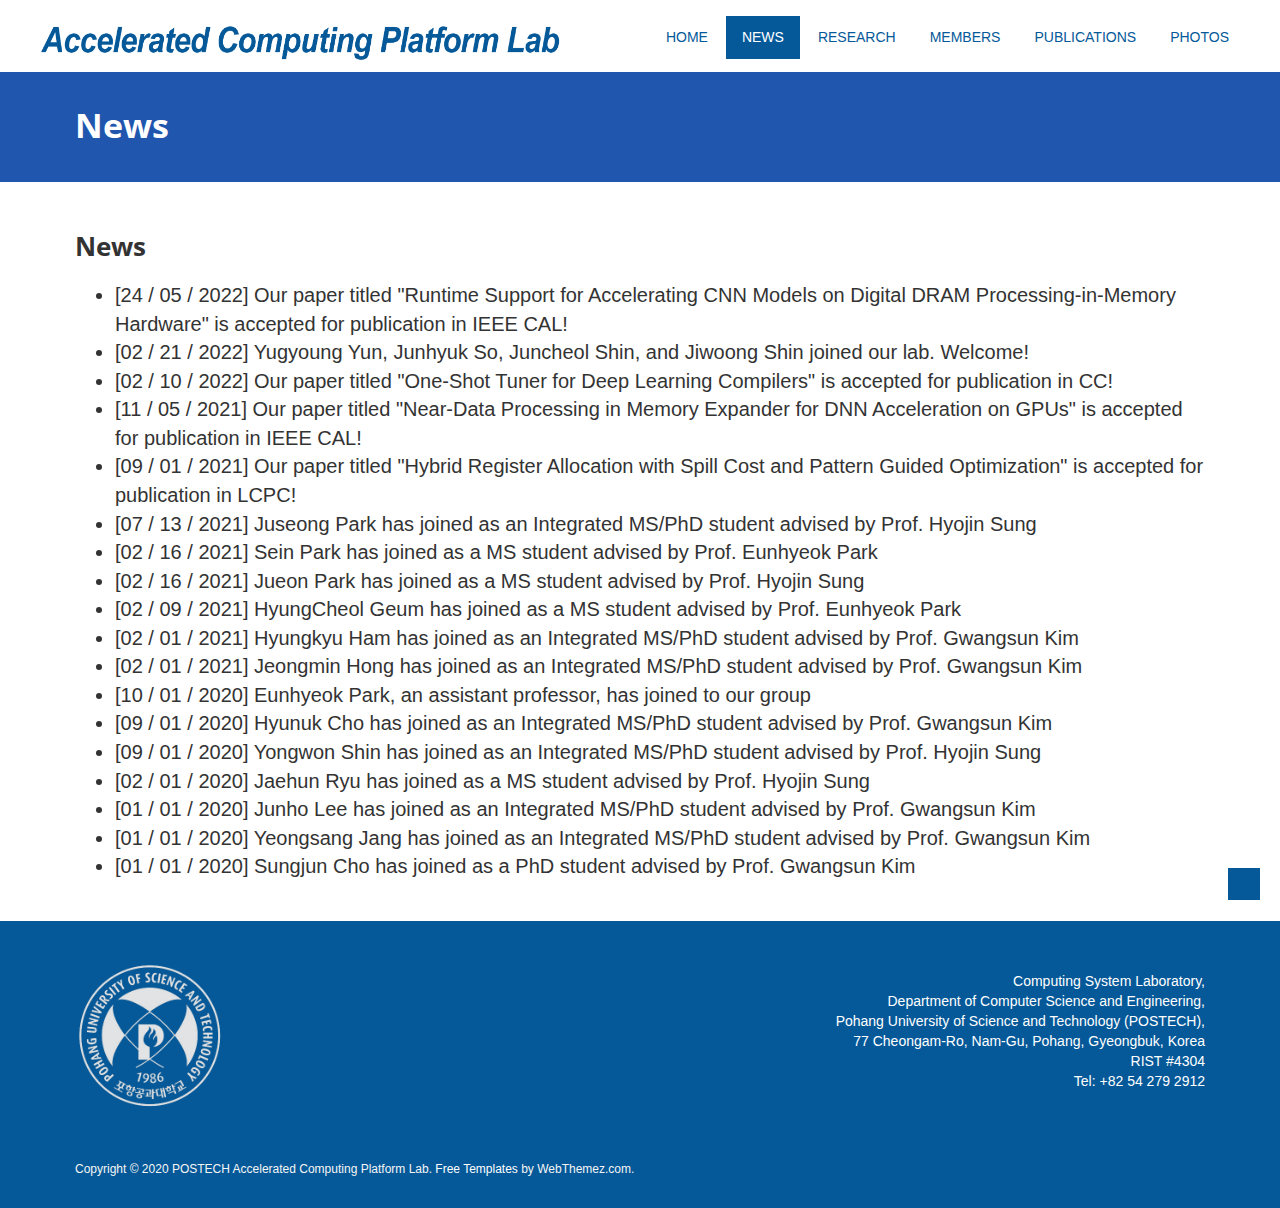
<file: news.html>
<!DOCTYPE html>
<html lang="en" style="overflow-y:scroll">
<head>
<meta charset="utf-8">
<title>Accelerated Computing Platform Lab</title>
<meta name="viewport" content="width=device-width, initial-scale=1.0" />
<meta name="description" content="" />
<meta name="author" content="http://webthemez.com" />
<!-- css -->
<link href="css/bootstrap.min.css" rel="stylesheet" />
<link href="css/fancybox/jquery.fancybox.css" rel="stylesheet"> 
<link href="css/flexslider.css" rel="stylesheet" />
<link href="css/style.css" rel="stylesheet" />
<link rel="stylesheet" type="text/css" href="//fonts.googleapis.com/css?family=Lato" />
 
<!-- HTML5 shim, for IE6-8 support of HTML5 elements -->
<!--[if lt IE 9]>
      <script src="http://html5shim.googlecode.com/svn/trunk/html5.js"></script>
    <![endif]-->

</head>
<body>
<div id="wrapper">
	<!-- start header -->
		<header>
        <div class="navbar navbar-default navbar-static-top">
            <div class="container" style="width:1250px">
                <div class="navbar-header">
                    <button type="button" class="navbar-toggle" data-toggle="collapse" data-target=".navbar-collapse">
                        <span class="icon-bar"></span>
                        <span class="icon-bar"></span>
                        <span class="icon-bar"></span>
                    </button>
                    <a class="navbar-brand" href="index.html"><img src="img/logo.png" alt="logo"/></a>
                </div>
                <div class="navbar-collapse collapse ">
                    <ul class="nav navbar-nav">
                        <li><a href="index.html">Home</a></li> 
                        <li class="active"><a href="news.html">News</a></li>
                        <li><a href="research.html">Research</a></li>
                        <li><a href="members.html">Members</a></li>
                        <li><a href="publications.html">Publications</a></li>
                        <li><a href="photo.html">Photos</a></li>
                    </ul>
                </div>
            </div>
        </div>
	</header><!-- end header -->
	<section id="inner-headline">
	<div class="container">
		<div class="row">
			<div class="col-lg-12">
				<h2 class="pageTitle">News</h2>
			</div>
		</div>
	</div>
	</section>
	<section id="content">
	<div class="container">	 
		<!-- end divider -->
		<div class="row">
			<div class="col-md-12">
				<div><h2>News</h2></div>
				<div id="news" style="text-align: center">
				</div>
			</div>
		</div>
	</div>
	</section>
	<footer>
	<div class="container">
		<div class="row">
			<div id="markdiv" class="col-md-5">
					<img id="postechmark" src="img/postech_logo.png" align="left" width="150" height="150">
			</div>
			<div id="addrdiv" class="col-md-5">
				<div class="widget" align="right">
					<span> Computing System Laboratory, </span><br>
					<span> Department of Computer Science and Engineering,</span><br>
					<span> Pohang University of Science and Technology (POSTECH), </span><br>
					<span> 77 Cheongam-Ro, Nam-Gu, Pohang, Gyeongbuk, Korea</span><br>
					<span> RIST #4304 </span><br>
					<span> Tel: +82 54 279 2912 </span>
				</div>
			</div>
		</div>
	</div>
	<div id="sub-footer">
		<div class="container">
			<div class="row">
				<div class="col-lg-8">
					<div class="copyright">
						<p>
							<span>Copyright &copy; 2020 POSTECH Accelerated Computing Platform
                Lab. <span> <a href="https://webthemez.com/tag/free" target="_blank">Free Templates</a> by WebThemez.com.
						</p>
					</div>
				</div>
			</div>
		</div>
	</div>
	</footer>
</div>
<a href="#" class="scrollup"><i class="fa fa-angle-up active"></i></a>
<!-- javascript
    ================================================== -->
<!-- Placed at the end of the document so the pages load faster -->
<script src="js/jquery.js"></script>
<script src="js/jquery.easing.1.3.js"></script>
<script src="js/bootstrap.min.js"></script>
<script src="js/jquery.fancybox.pack.js"></script>
<script src="js/jquery.fancybox-media.js"></script> 
<script src="js/portfolio/jquery.quicksand.js"></script>
<script src="js/portfolio/setting.js"></script>
<script src="js/jquery.flexslider.js"></script>
<script src="js/animate.js"></script>
<script src="js/custom.js"></script>
<script src="js/news.js"></script>
</body>
</html>
</file>
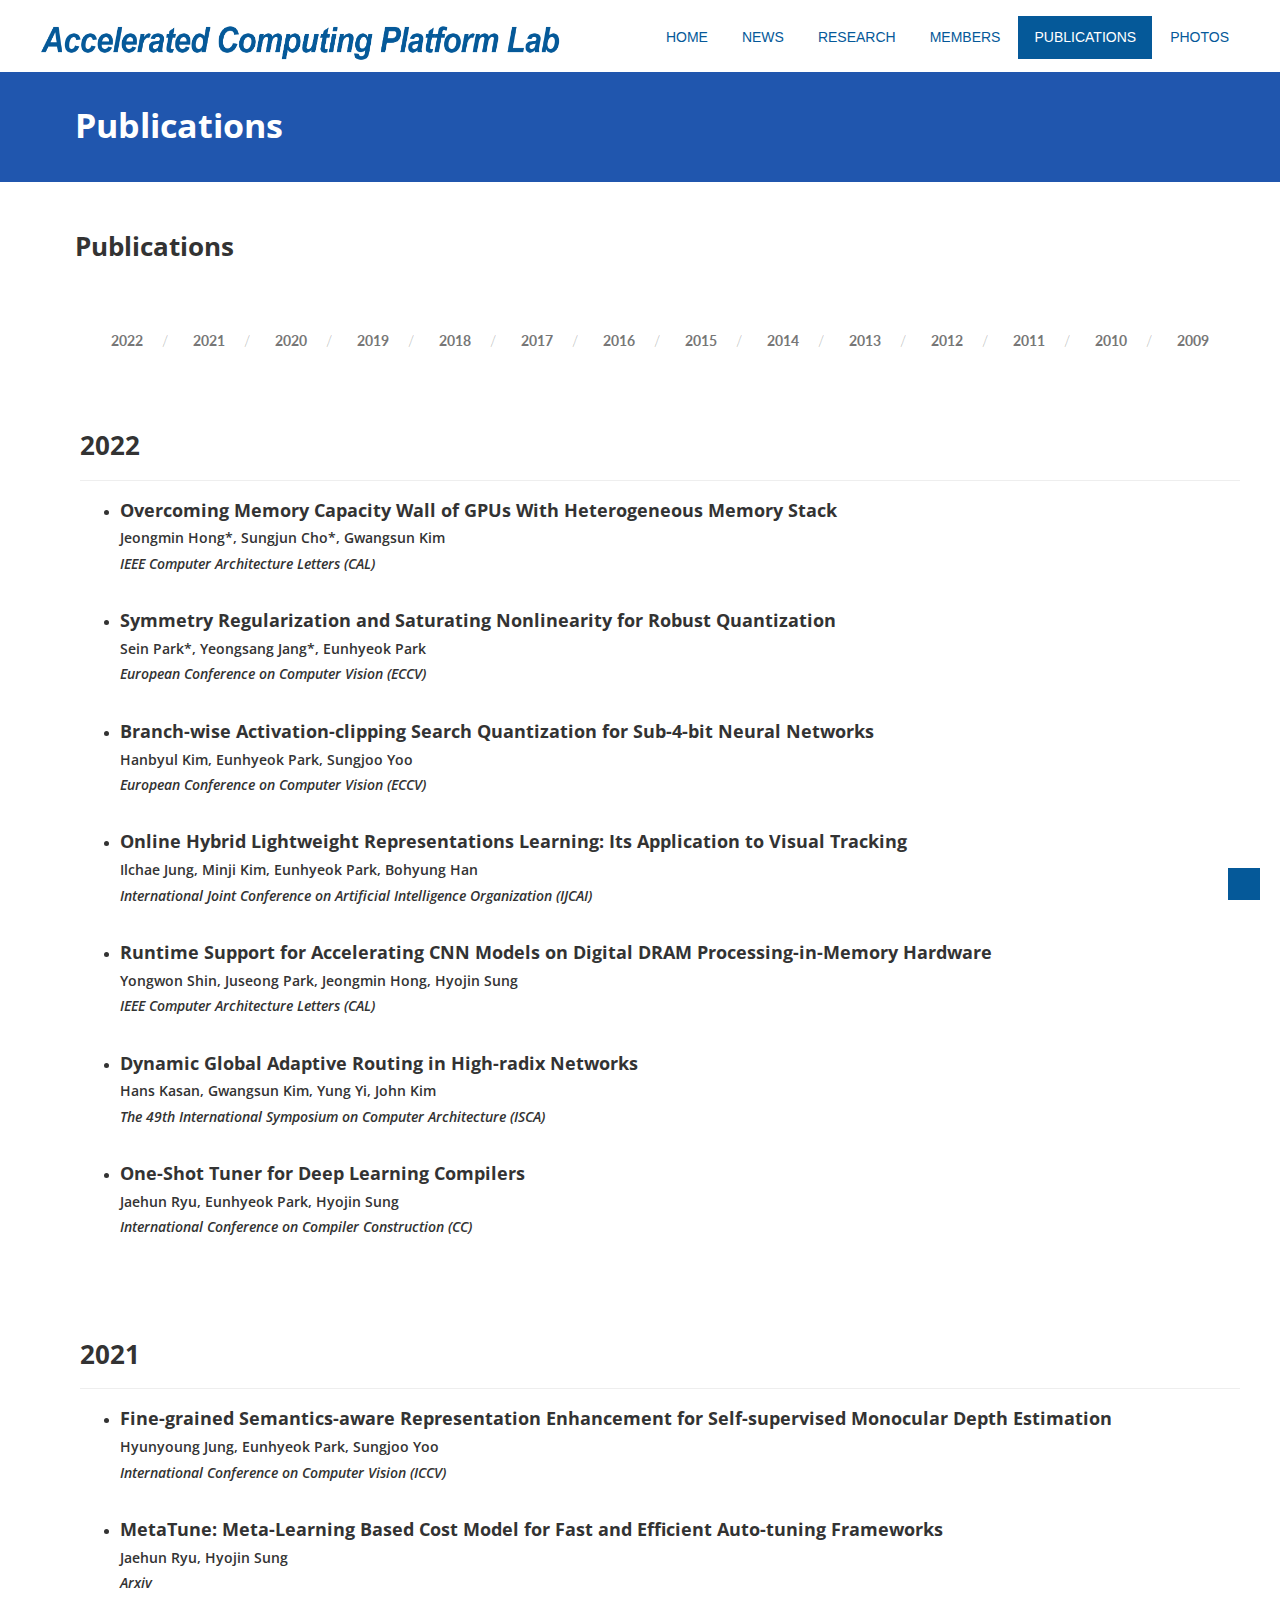
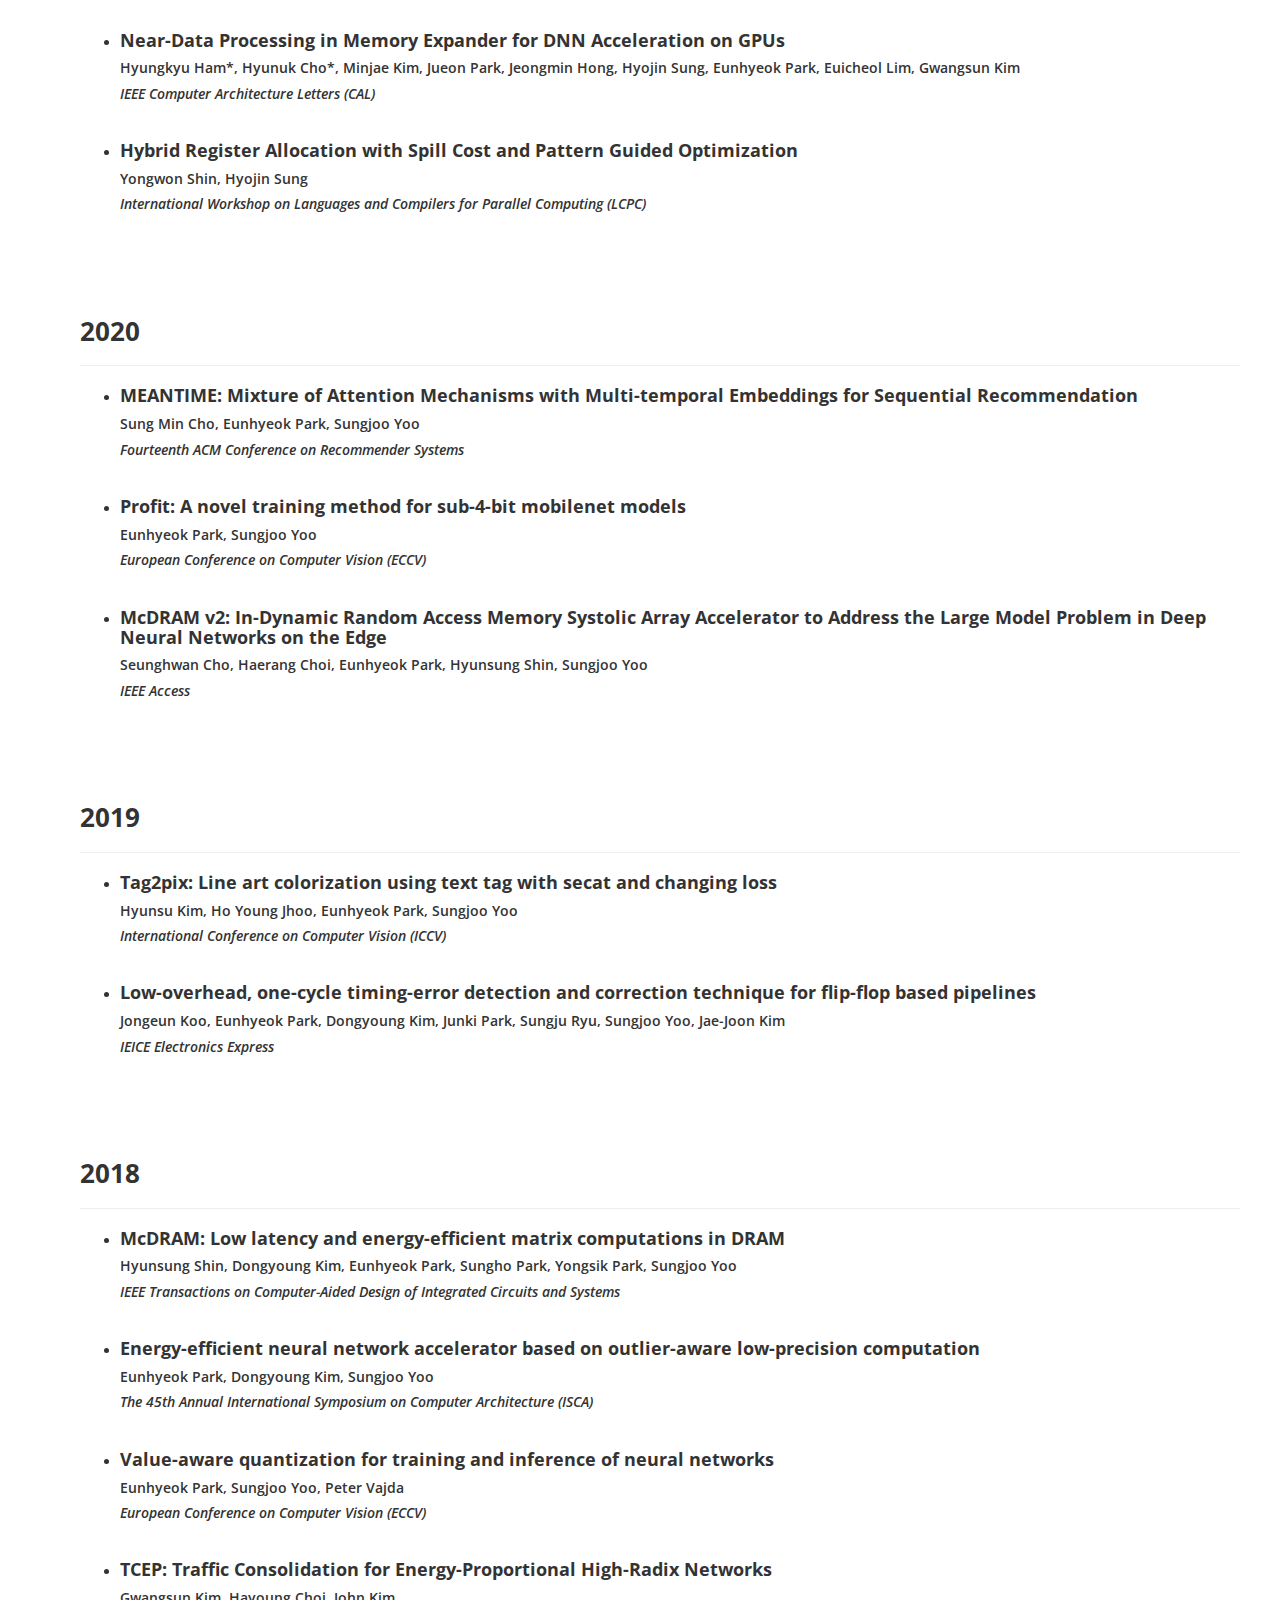
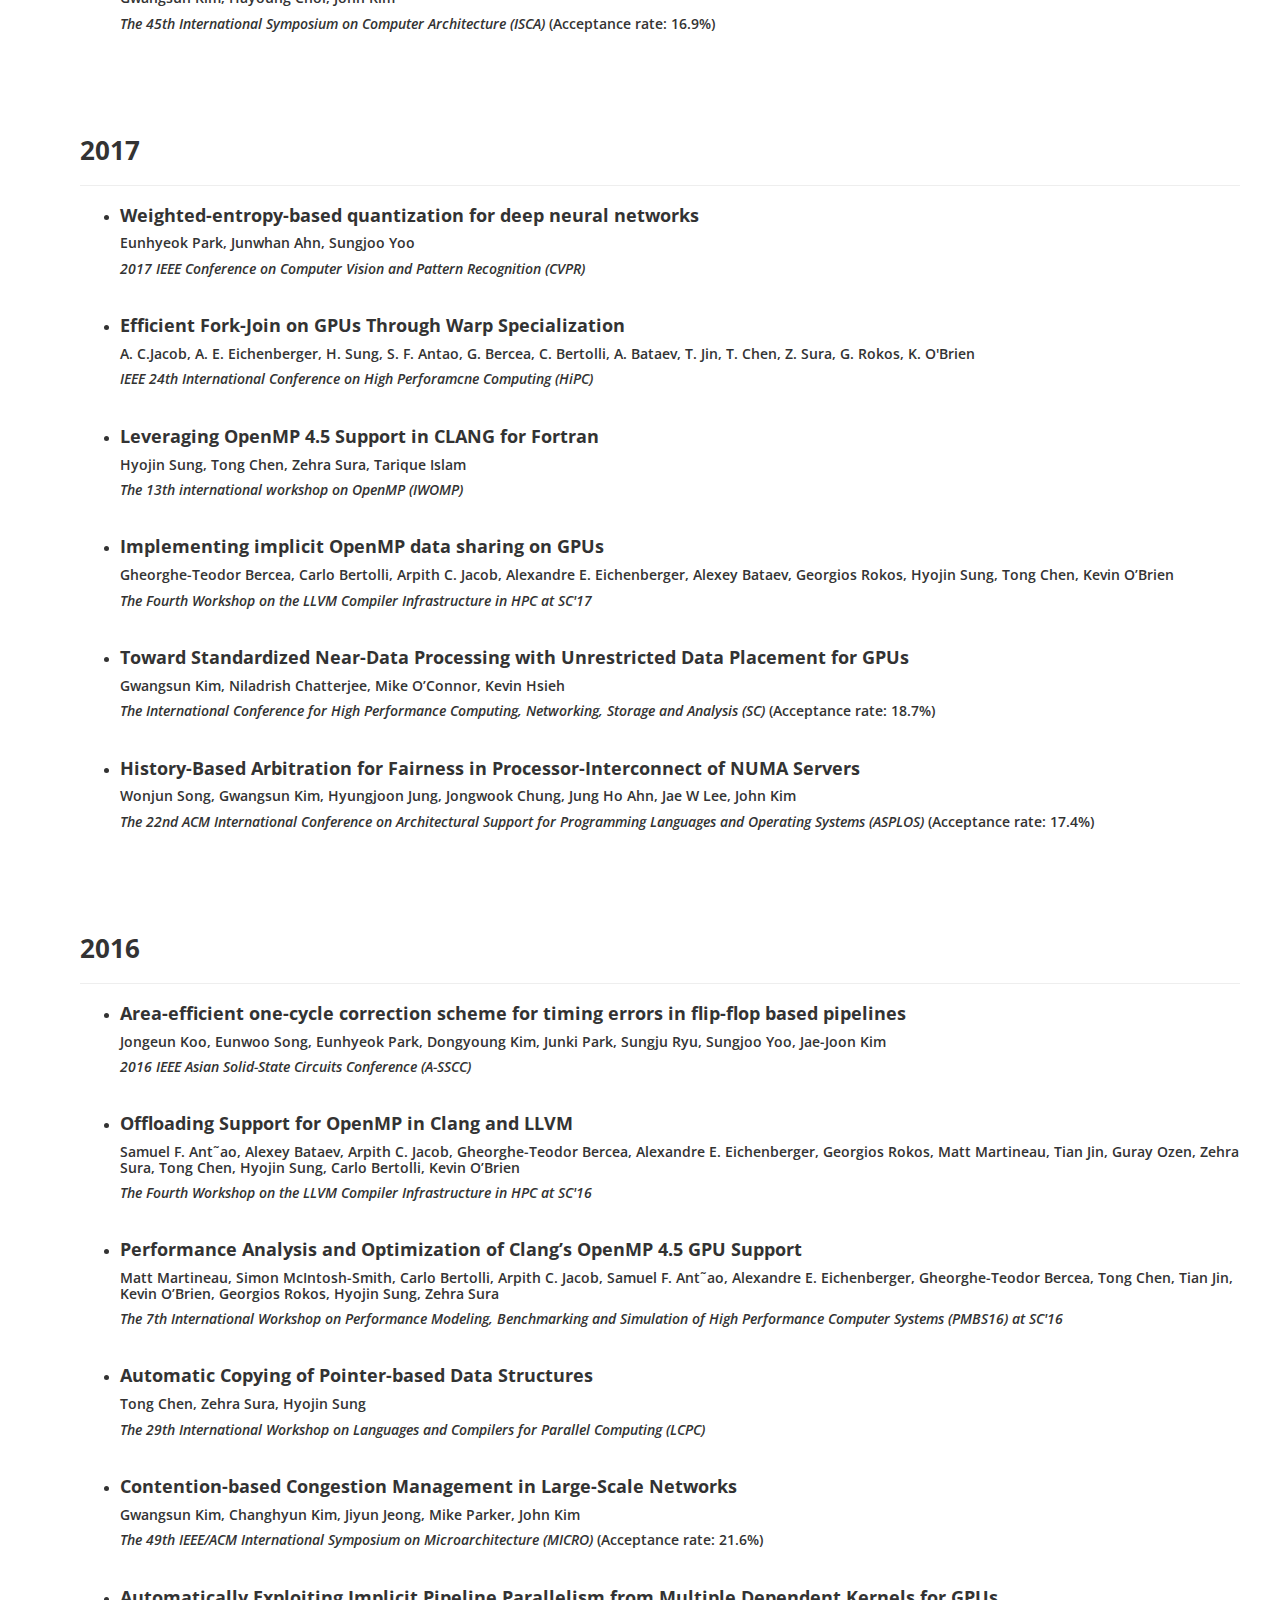
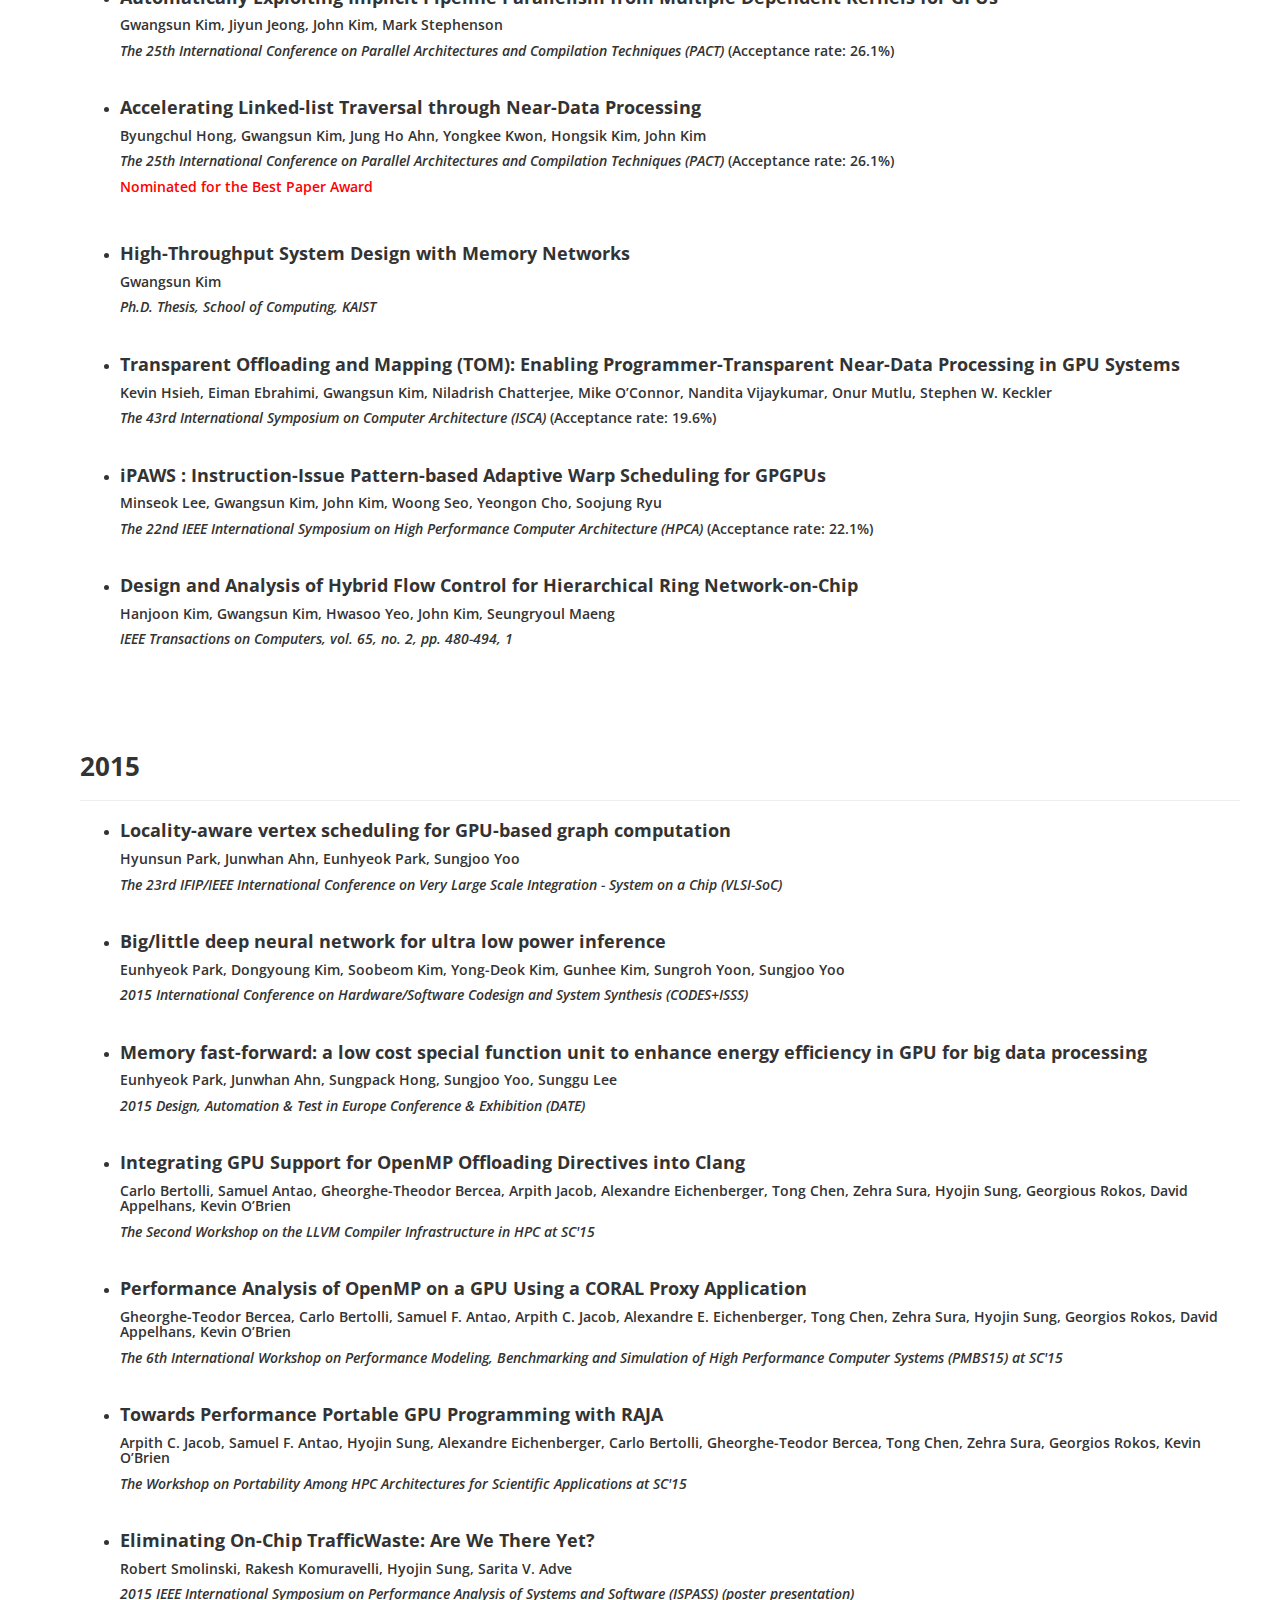
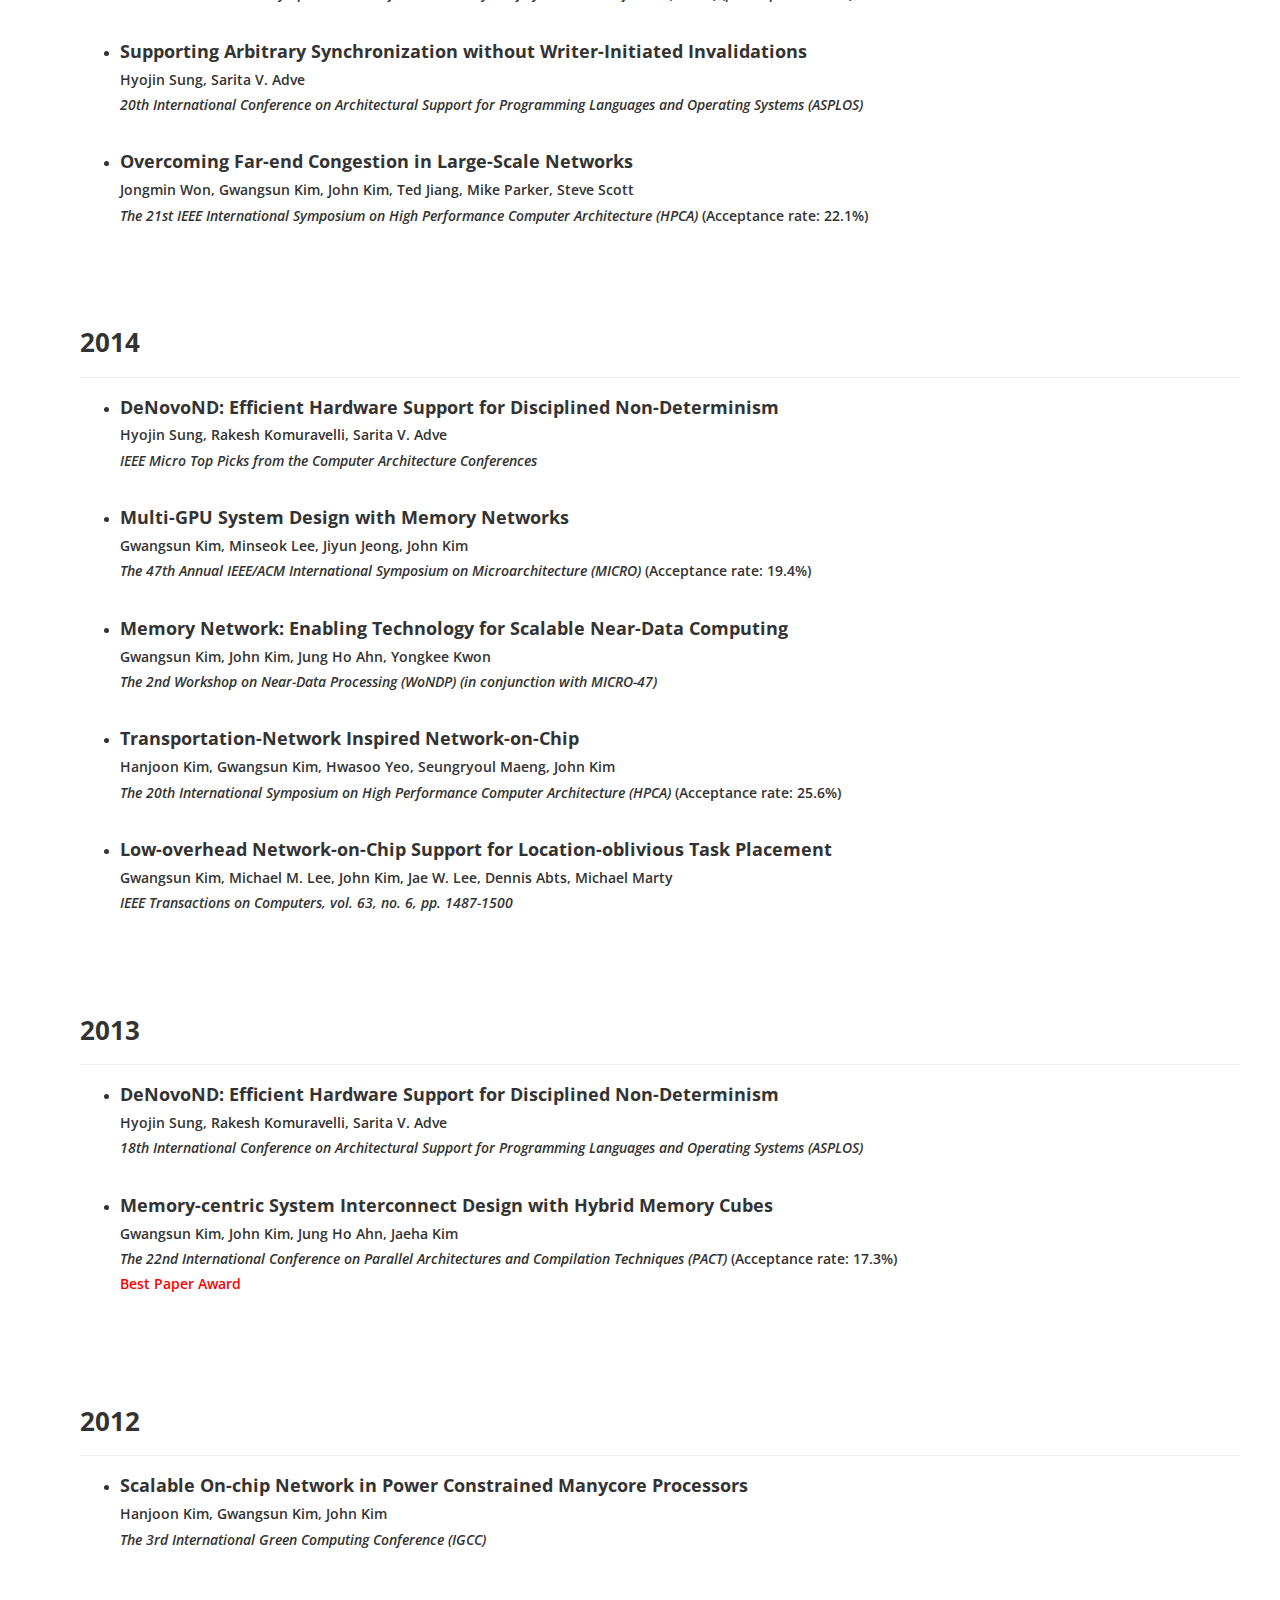
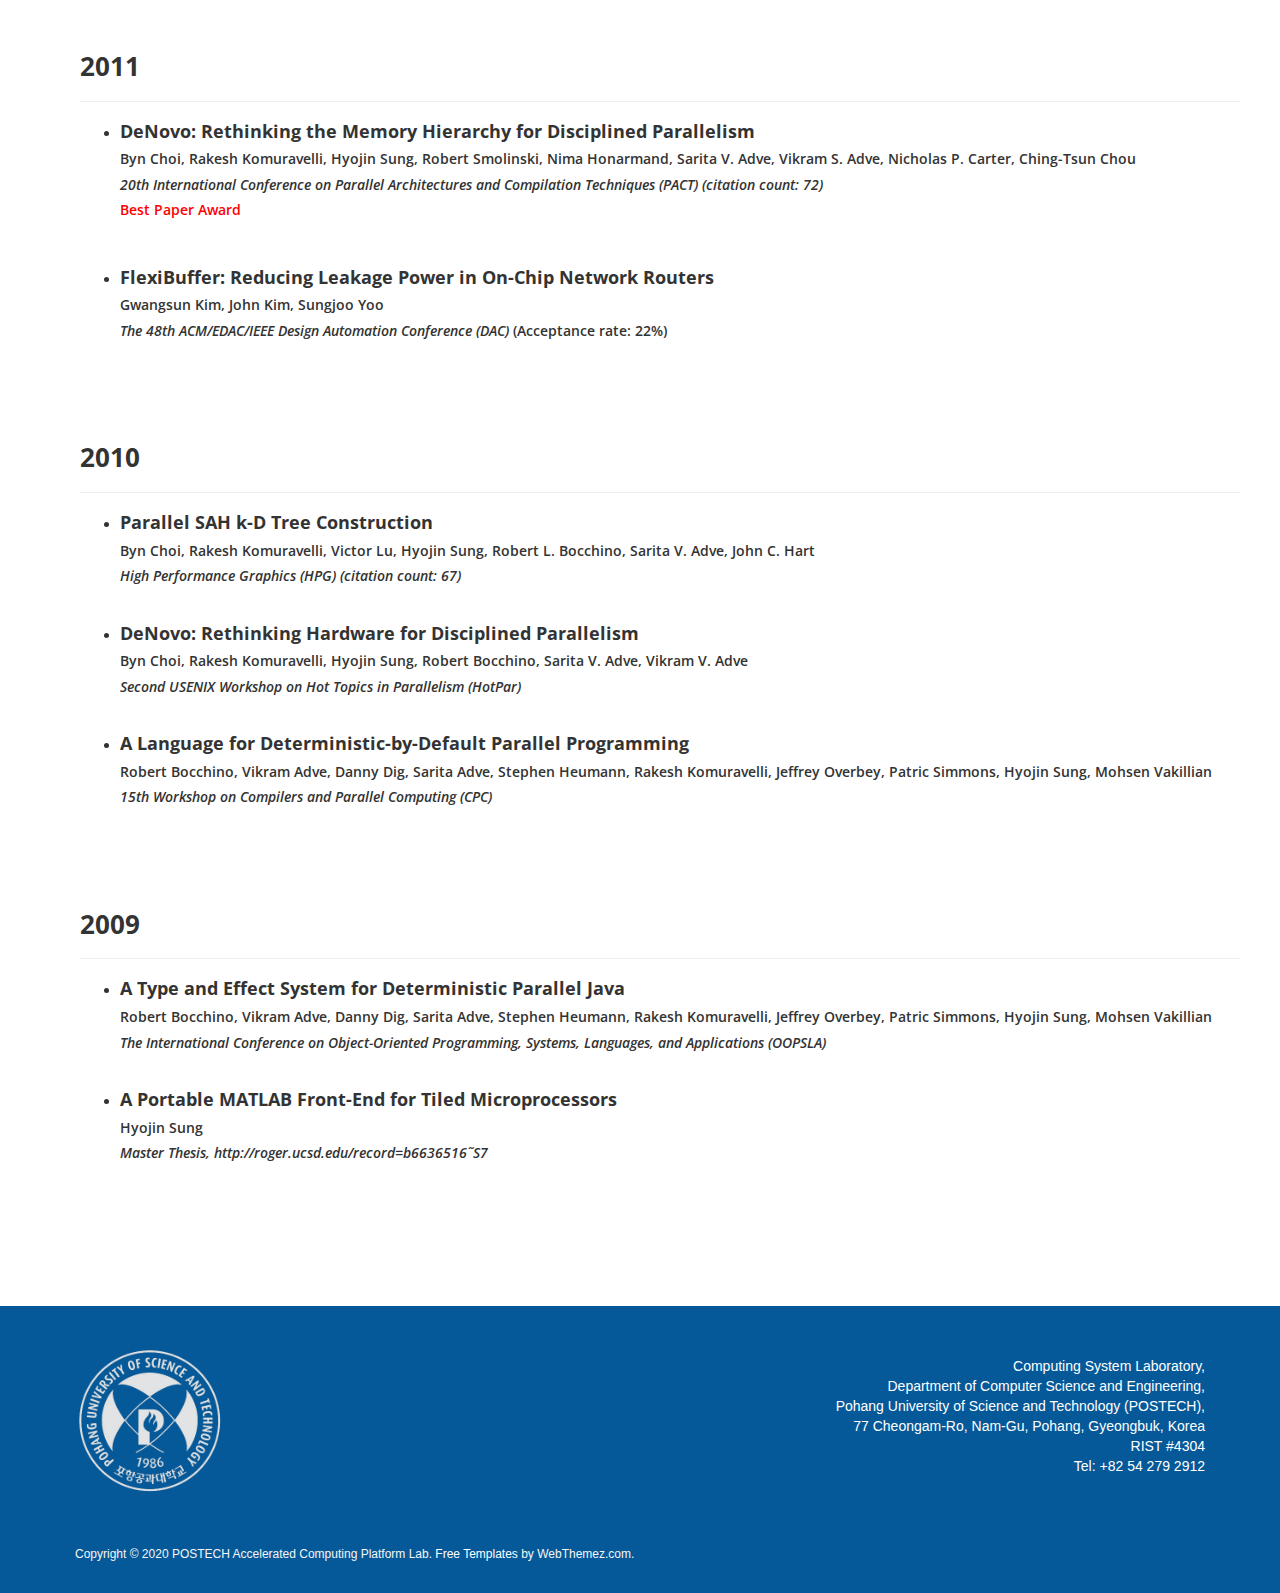
<file: publications.html>
<!DOCTYPE html>
<html lang="en" style="overflow-y:scroll">
<head>
<meta charset="utf-8">
<title>Accelerated Computing Platform Lab</title>
<meta name="viewport" content="width=device-width, initial-scale=1.0" />
<meta name="description" content="" />
<meta name="author" content="http://webthemez.com" /> <!-- css -->
<link href="css/bootstrap.min.css" rel="stylesheet" />
<link href="css/fancybox/jquery.fancybox.css" rel="stylesheet"> 
<link href="css/flexslider.css" rel="stylesheet" />
<link href="css/magnific-popup.css" rel="stylesheet"> 
<link href="css/style.css" rel="stylesheet" />
<link href="css/gallery-1.css" rel="stylesheet">
<link rel="stylesheet" type="text/css" href="//fonts.googleapis.com/css?family=Lato" />

<!-- javascript file -->
 
<!-- HTML5 shim, for IE6-8 support of HTML5 elements -->
<!--[if lt IE 9]>
      <script src="http://html5shim.googlecode.com/svn/trunk/html5.js"></script>
    <![endif]-->

</head>
<style>
#latofont {
  font-family:'Lato';
}
</style>
<body>
<div id="wrapper">

	<!-- start header -->
		<header>
        <div class="navbar navbar-default navbar-static-top">
            <div class="container" style="width:1250px">
                <div class="navbar-header">
                    <button type="button" class="navbar-toggle" data-toggle="collapse" data-target=".navbar-collapse">
                        <span class="icon-bar"></span>
                        <span class="icon-bar"></span>
                        <span class="icon-bar"></span>
                    </button>
                    <a class="navbar-brand" href="index.html"><img src="img/logo.png" alt="logo"/></a>
                </div>
                <div class="navbar-collapse collapse ">
                    <ul class="nav navbar-nav">
                        <li><a href="index.html">Home</a></li> 
                        <li><a href="news.html">News</a></li> 
                        <li><a href="research.html">Research</a></li>
                        <li><a href="members.html">Members</a></li>
                        <li class="active"><a href="publications.html">Publications</a></li>
                        <li><a href="photo.html">Photos</a></li>
                    </ul>
                </div>
            </div>
        </div>
	</header><!-- end header -->
	<section id="inner-headline">
	<div class="container">
		<div class="row">
			<div class="col-lg-12">
				<h2 class="pageTitle">Publications</h2>
			</div>
		</div>
	</div>
	</section>
	<section id="content">
	<div class="container">
			<div class="row">
			<div class="col-md-12">
				<div><h2>Publications</h2></div>
				<br>
			</div>
		</div>
		<div class="row">
			<div class="col-lg-12" id="latofont">
				 		  <!-- Start Gallery 1-2 -->
    <section id="gallery-1" class="content-block section-wrapper gallery-1">
    	 	<div class="container">

			<div class="editContent">
	            <ul class="paper_linker" id="publication_list">
			<!--
	                <li class="active"><a href="#paper_2020">All</a></li>
	                <li><a href ="#paper_2020">2020</a></li>
	                <li><a href ="#paper_2019">2019</a></li>
	                <li><a href ="#paper_2018">2018</a></li>
	                <li><a href ="#paper_2017">2017</a></li>
	                <li><a href ="#paper_2016">2016</a></li>
	                <li><a href ="#paper_2015">2015</a></li>
	                <li><a href ="#paper_2014">2014</a></li>
	                <li><a href ="#paper_2013">2013</a></li>
	                <li><a href ="#paper_2012">2012</a></li>
	                <li><a href ="#paper_2011">2011</a></li>
	                <li><a href ="#paper_2010">2010</a></li>
	                <li><a href ="#paper_2009">2009</a></li>
			-->
	            </ul>
			</div>
            <!-- /.gallery-filter -->
	 
	
            
            <div class="row" id="papers">
            </div>
		</div>
    </section>
   
				</div>
			</div>
		</div>
	</div>
	</section>
	<footer>
	<div class="container">
		<div class="row">
			<div id="markdiv" class="col-md-5">
					<img id="postechmark" src="img/postech_logo.png" align="left" width="150" height="150">
          <!--
					<span>Pohang University of Science and Technology</span> <br>
					<span>Department of Computer Science and Engineering</span>
          -->
			</div>
			<div id="addrdiv" class="col-md-5">
				<div class="widget" align="right">
					<span> Computing System Laboratory, </span><br>
					<span> Department of Computer Science and Engineering,</span><br>
					<span> Pohang University of Science and Technology (POSTECH), </span><br>
					<span> 77 Cheongam-Ro, Nam-Gu, Pohang, Gyeongbuk, Korea</span><br>
					<span> RIST #4304 </span><br>
					<span> Tel: +82 54 279 2912 </span>
				</div>
			</div>
		</div>
	</div>
	<div id="sub-footer">
		<div class="container">
			<div class="row">
				<div class="col-lg-8">
					<div class="copyright">
						<p>
							<span>Copyright &copy; 2020 POSTECH Accelerated Computing Platform 
                Lab. <span> <a href="https://webthemez.com/tag/free" target="_blank">Free Templates</a> by WebThemez.com.
						</p>
					</div>
				</div>
			</div>
		</div>
	</div>
	</footer>
</div>
<a href="#" class="scrollup"><i class="fa fa-angle-up active"></i></a>
<!-- javascript
    ================================================== -->
<!-- Placed at the end of the document so the pages load faster -->
<script src="js/jquery.js"></script>
<script src="js/jquery.easing.1.3.js"></script>
<script src="js/bootstrap.min.js"></script>
<script src="js/jquery.fancybox.pack.js"></script>
<script src="js/jquery.fancybox-media.js"></script> 
<!--<script src="js/portfolio/jquery.quicksand.js"></script>
<script src="js/portfolio/setting.js"></script>-->
<script src="js/jquery.flexslider.js"></script>
<script src="js/jquery.isotope.min.js"></script>
<script src="js/jquery.magnific-popup.min.js"></script>
<script src="js/animate.js"></script>
<script src="js/custom.js"></script>

<!-- process publication list -->
<script src="js/publications.js"></script>
</body>
</html>
</file>
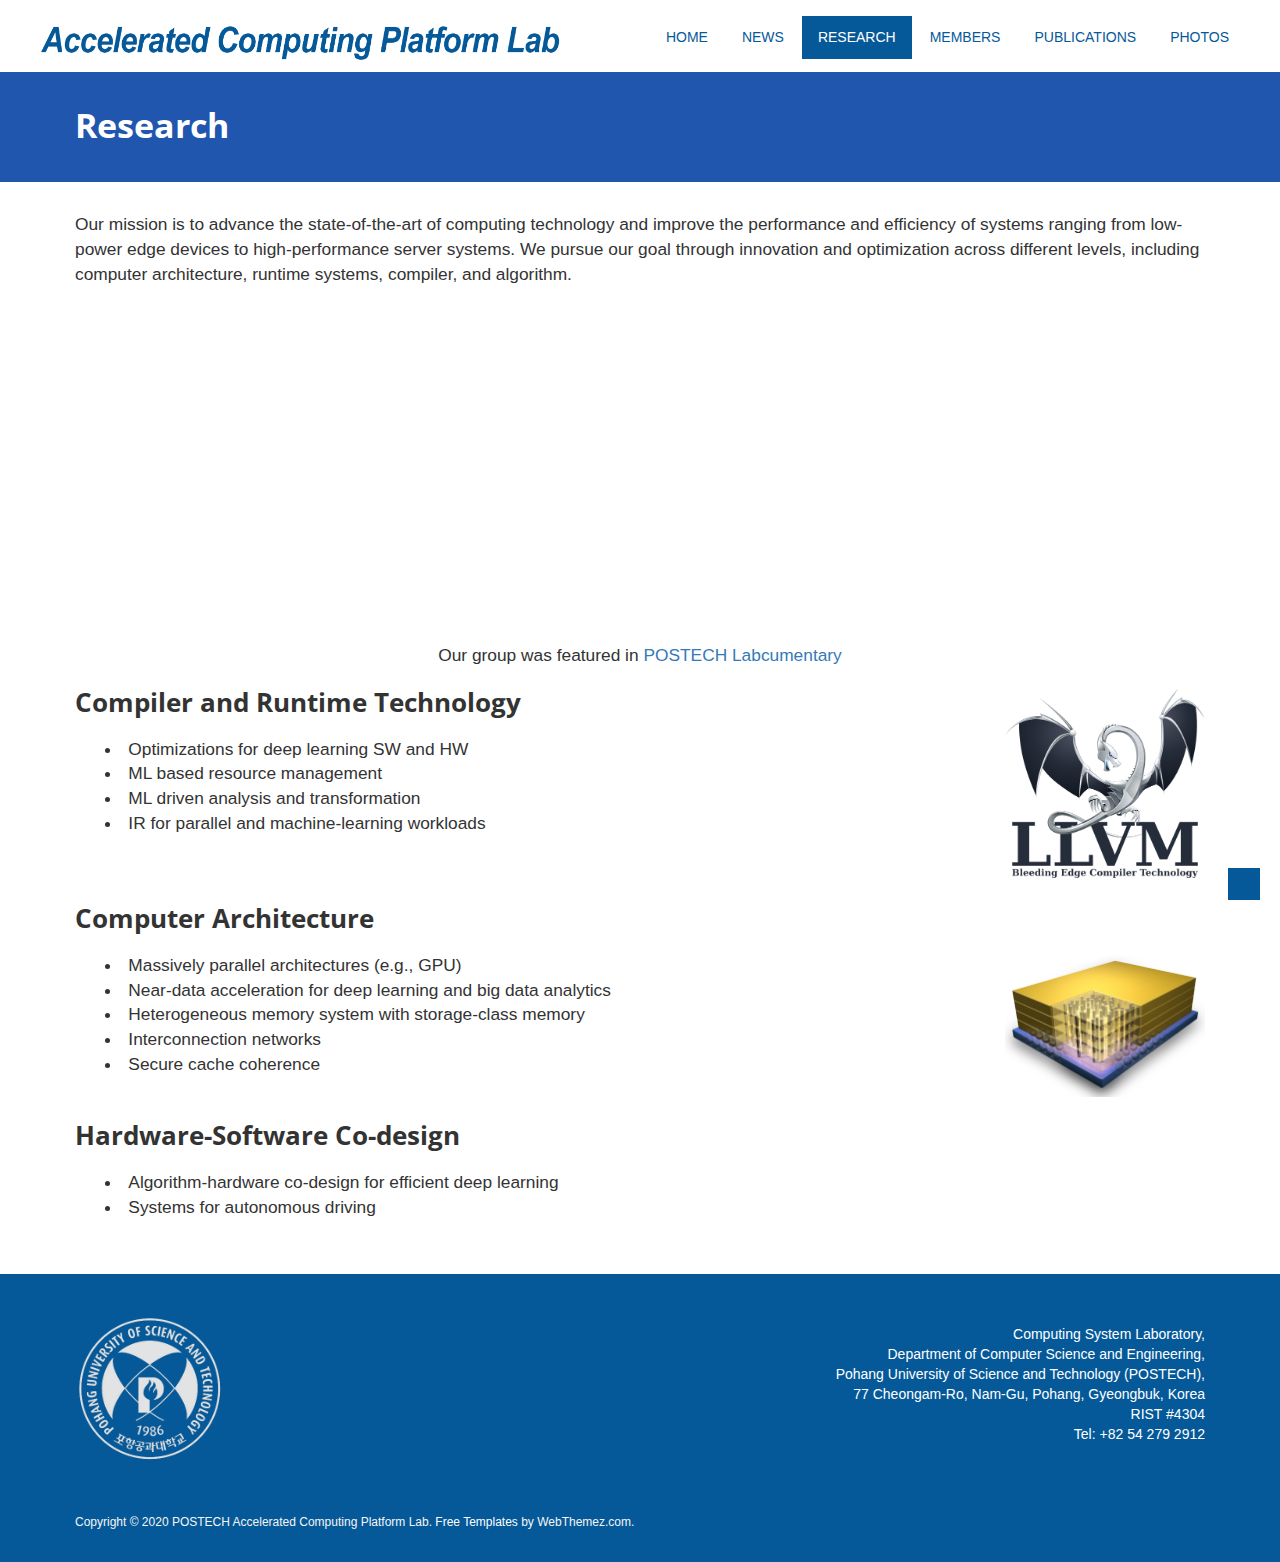
<file: research.html>
<!DOCTYPE html>
<html lang="en" style="overflow-y:scroll">
<head>
<meta charset="utf-8">
<title>Accelerated Computing Platform Lab</title>
<meta name="viewport" content="width=device-width, initial-scale=1.0" />
<meta name="description" content="" />
<meta name="author" content="http://webthemez.com" />
<!-- css -->
<link href="css/bootstrap.min.css" rel="stylesheet" />
<link href="css/fancybox/jquery.fancybox.css" rel="stylesheet"> 
<link href="css/flexslider.css" rel="stylesheet" />
<link href="css/style.css" rel="stylesheet" />
 
<!-- HTML5 shim, for IE6-8 support of HTML5 elements -->
<!--[if lt IE 9]>
      <script src="http://html5shim.googlecode.com/svn/trunk/html5.js"></script>
    <![endif]-->

</head>
<body>
<div id="wrapper">
	<!-- start header -->
		<header>
        <div class="navbar navbar-default navbar-static-top">
            <div class="container" style="width:1250px">
                <div class="navbar-header">
                    <button type="button" class="navbar-toggle" data-toggle="collapse" data-target=".navbar-collapse">
                        <span class="icon-bar"></span>
                        <span class="icon-bar"></span>
                        <span class="icon-bar"></span>
                    </button>
                    <a class="navbar-brand" href="index.html"><img src="img/logo.png" alt="logo"/></a>
                </div>
                <div class="navbar-collapse collapse ">
                    <ul class="nav navbar-nav">
                        <li><a href="index.html">Home</a></li> 
                        <li><a href="news.html">News</a></li> 
                        <li class="active"><a href="research.html">Research</a></li>
                        <li><a href="members.html">Members</a></li>
                        <li><a href="publications.html">Publications</a></li>
                        <li><a href="photo.html">Photos</a></li>
                    </ul>
                </div>
            </div>
        </div>
	</header><!-- end header -->
	<section id="inner-headline">
	<div class="container">
		<div class="row">
			<div class="col-lg-12">
				<h2 class="pageTitle">Research</h2>
			</div>
		</div>
	</div>
	</section>
	<section id="content">
	<div class="container">	 
		<!-- end divider -->
		<div class="row" style="font-size:13pt">
			<div class="col-md-12">
			Our mission is to advance the state-of-the-art of computing technology and 
			improve the performance and efficiency of systems ranging from low-power edge devices to high-performance server systems. 
			We pursue our goal through innovation and optimization across different levels, including computer architecture, 
			runtime systems, compiler, and algorithm.
			<br></br>
			<p style="text-align:center;"><iframe width="560" height="315" src="https://www.youtube.com/embed/ZQJ2nhcHKvE" title="YouTube video player" frameborder="0" allow="accelerometer; autoplay; clipboard-write; encrypted-media; gyroscope; picture-in-picture" allowfullscreen></iframe></p>
			</div>
			<br></br>
			<div class="col-md-12" style="text-align:center;">
			Our group was featured in <a href=https://www.youtube.com/watch?v=ZQJ2nhcHKvE&list=PLuLb9_lMwOIWZq_IEtNtNB1dQ_rVFO6IL&index=9>POSTECH Labcumentary</a>
			</div>
			<div class="col-md-12">
				<div>
					<img src="img/compiler.png" align="right" width="200" height="200">
					<h2>Compiler and Runtime Technology</h2>
					<li id="research" style="font-size:13pt">Optimizations for deep learning SW and HW</li>
					<li id="research" style="font-size:13pt">ML based resource management</li>
					<li id="research" style="font-size:13pt">ML driven analysis and transformation</li>
					<li id="research" style="font-size:13pt">IR for parallel and machine-learning workloads</li>
				</div>
				<br>
			</div>
			<div class="col-md-12">
				<div>
					<img id="memory" src="img/memory_system.png" align="right" width="200" height="200">
					<h2>Computer Architecture</h2>
					<li id="research" style="font-size:13pt">Massively parallel architectures (e.g., GPU)</li>
					<li id="research" style="font-size:13pt">Near-data acceleration for deep learning and big data analytics</li>
					<li id="research" style="font-size:13pt">Heterogeneous memory system with storage-class memory</li>
					<li id="research" style="font-size:13pt">Interconnection networks</li>
					<li id="research" style="font-size:13pt">Secure cache coherence</li>
				</div>
				<br>
			</div>
			<div class="col-md-12">
				<div>
					<!-- img id="ai" src="img/ai.png" align="right" width="200" height="200" -->
					<h2>Hardware-Software Co-design</h2>
					<li id="research" style="font-size:13pt">Algorithm-hardware co-design for efficient deep learning</li>
					<li id="research" style="font-size:13pt">Systems for autonomous driving</li>
				</div>
				<br>
			</div>
		</div>
	</div>
	</section>
	<footer>
	<div class="container">
		<div class="row">
			<div id="markdiv" class="col-md-5">
					<img id="postechmark" src="img/postech_logo.png" align="left" width="150" height="150">
          <!--
					<span>Pohang University of Science and Technology</span> <br>
					<span>Department of Computer Science and Engineering</span>
          -->
			</div>
			<div id="addrdiv" class="col-md-5">
				<div class="widget" align="right">
					<span> Computing System Laboratory, </span><br>
					<span> Department of Computer Science and Engineering,</span><br>
					<span> Pohang University of Science and Technology (POSTECH), </span><br>
					<span> 77 Cheongam-Ro, Nam-Gu, Pohang, Gyeongbuk, Korea</span><br>
					<span> RIST #4304 </span><br>
					<span> Tel: +82 54 279 2912 </span>
				</div>
			</div>
		</div>
	</div>
	<div id="sub-footer">
		<div class="container">
			<div class="row">
				<div class="col-lg-8">
					<div class="copyright">
						<p>
							<span>Copyright &copy; 2020 POSTECH Accelerated Computing Platform
                Lab. <span> <a href="https://webthemez.com/tag/free" target="_blank">Free Templates</a> by WebThemez.com.
						</p>
					</div>
				</div>
				</div>
					
				<div class="col-lg-6">
<!--
					<ul class="social-network">
						<li><a href="#" data-placement="top" title="Facebook"><i class="fa fa-facebook"></i></a></li>
						<li><a href="#" data-placement="top" title="Twitter"><i class="fa fa-twitter"></i></a></li>
						<li><a href="#" data-placement="top" title="Linkedin"><i class="fa fa-linkedin"></i></a></li>
						<li><a href="#" data-placement="top" title="Pinterest"><i class="fa fa-pinterest"></i></a></li>
						<li><a href="#" data-placement="top" title="Google plus"><i class="fa fa-google-plus"></i></a></li>
					</ul>
-->
				</div>
			</div>
		</div>
	</div>
	</footer>
</div>
<a href="#" class="scrollup"><i class="fa fa-angle-up active"></i></a>
<!-- javascript
    ================================================== -->
<!-- Placed at the end of the document so the pages load faster -->
<script src="js/jquery.js"></script>
<script src="js/jquery.easing.1.3.js"></script>
<script src="js/bootstrap.min.js"></script>
<script src="js/jquery.fancybox.pack.js"></script>
<script src="js/jquery.fancybox-media.js"></script> 
<script src="js/portfolio/jquery.quicksand.js"></script>
<script src="js/portfolio/setting.js"></script>
<script src="js/jquery.flexslider.js"></script>
<script src="js/animate.js"></script>
<script src="js/custom.js"></script>
</body>
</html>
</file>
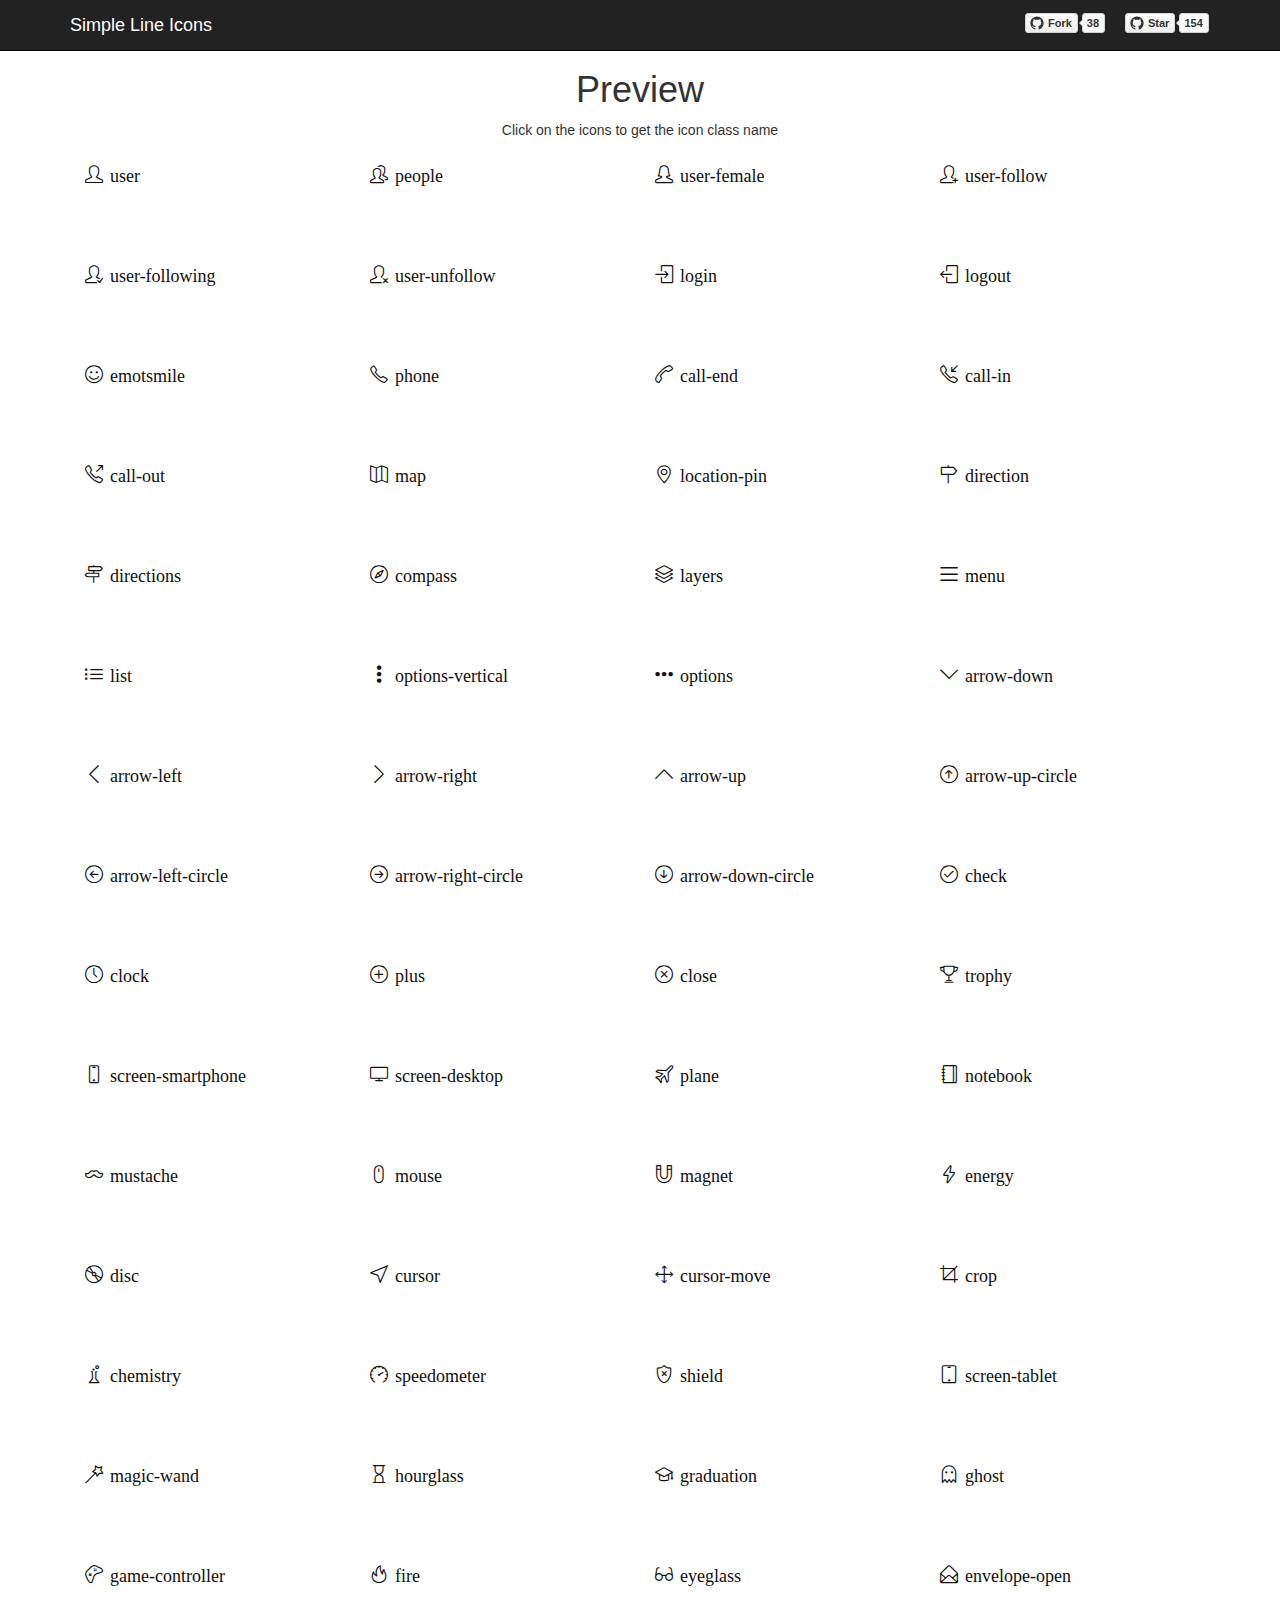
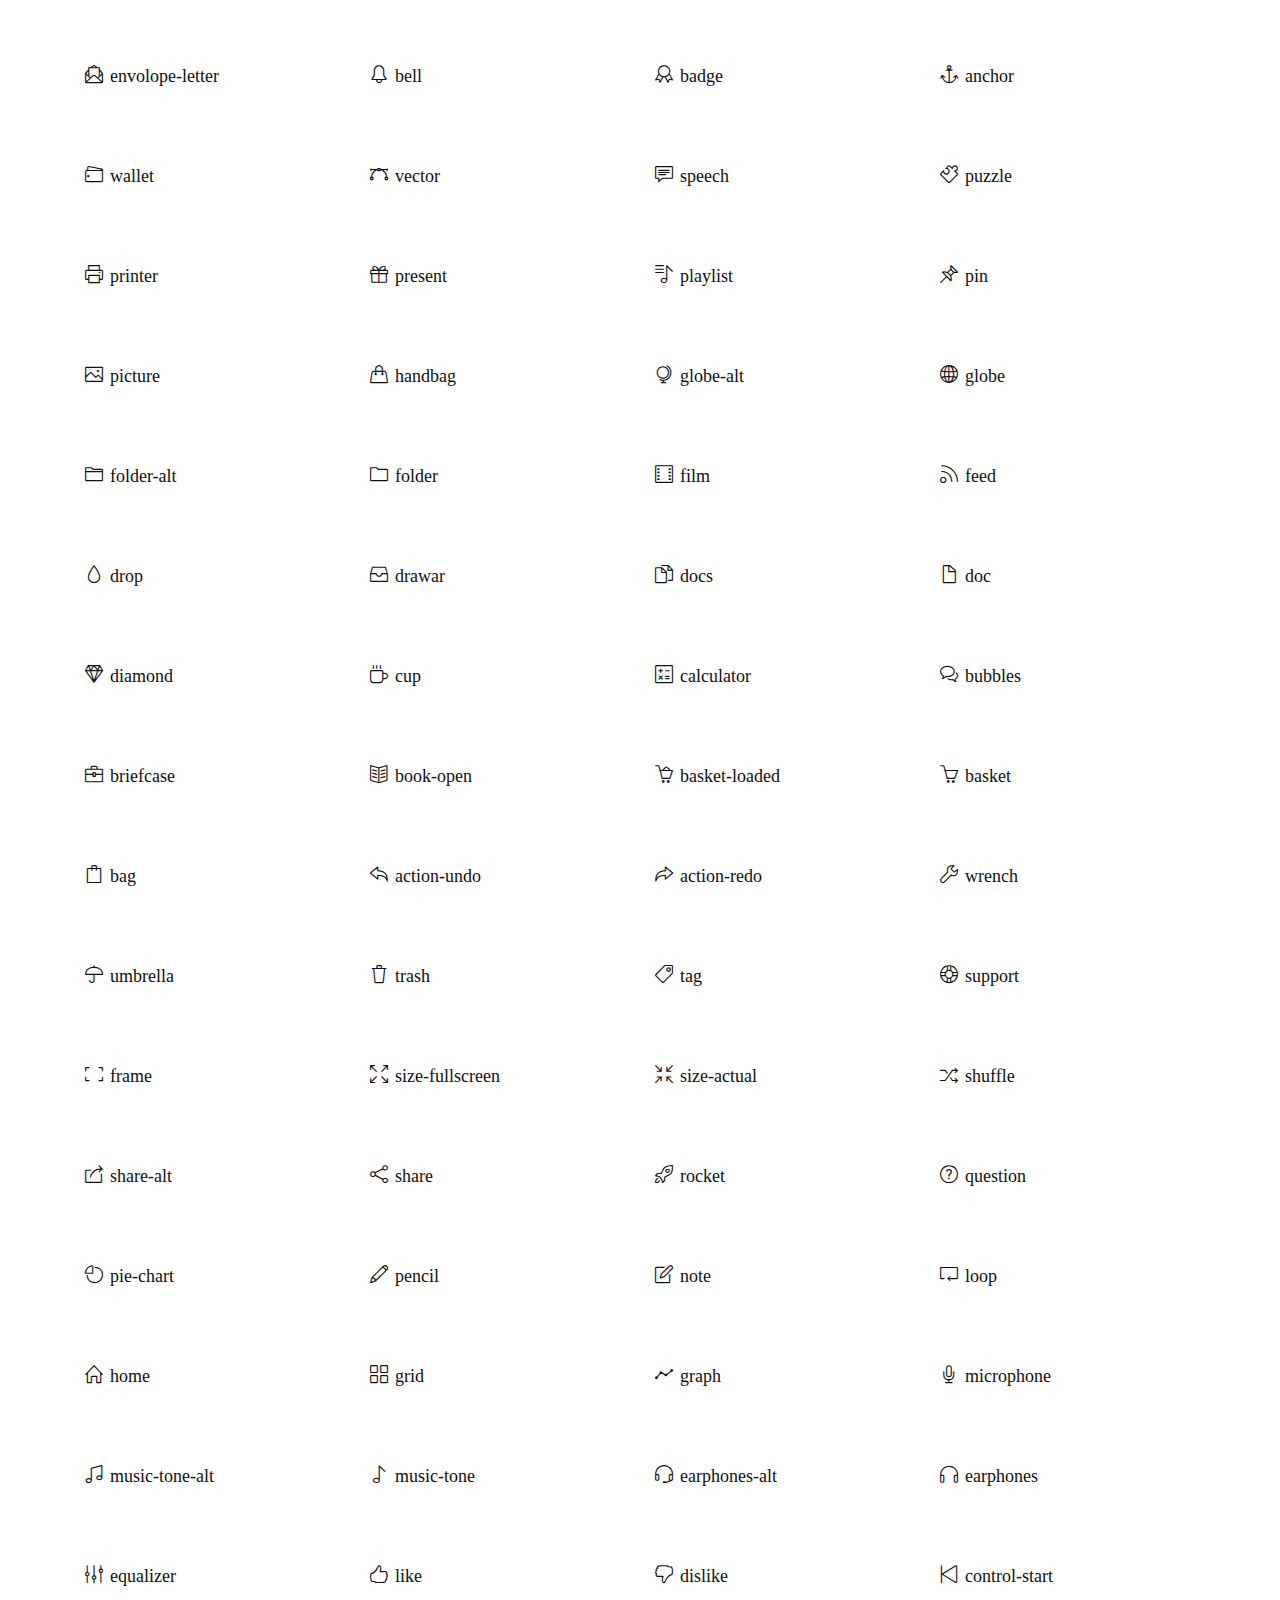
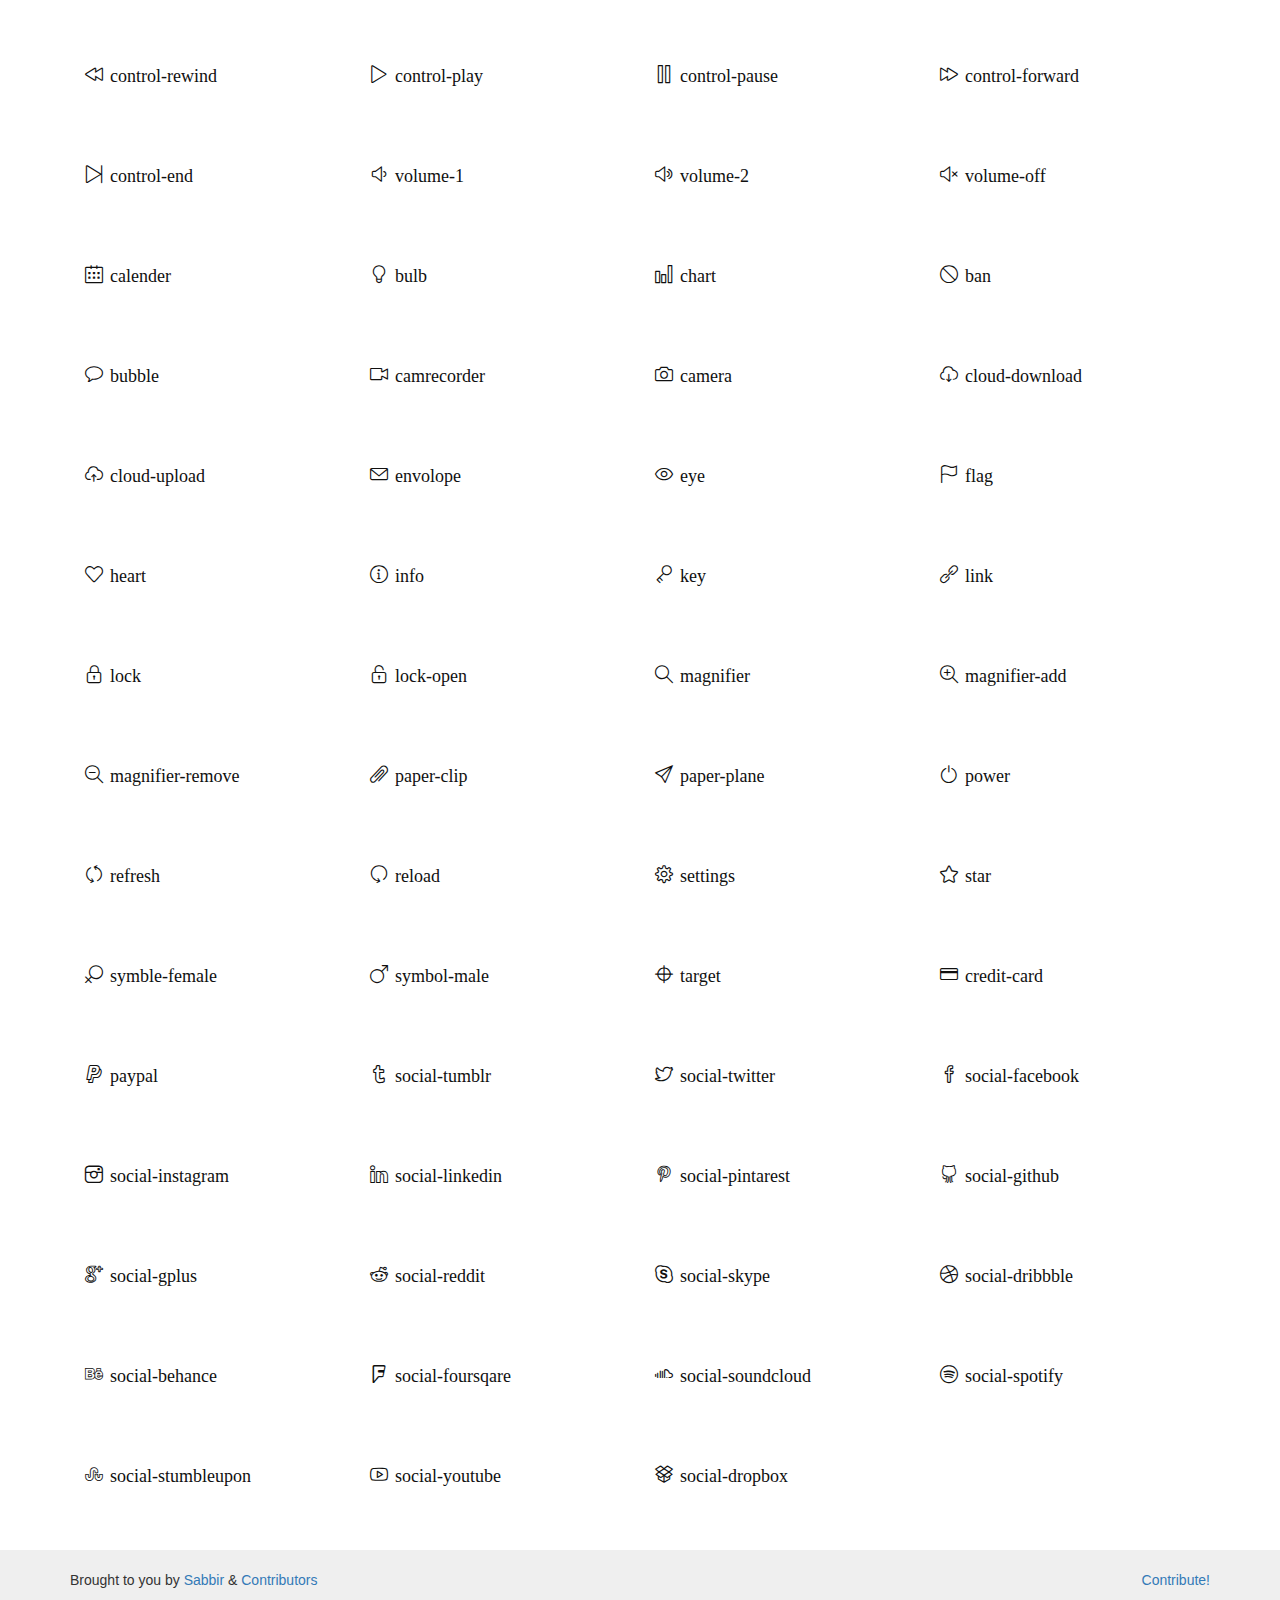
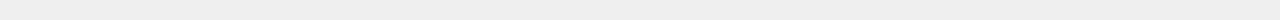
<file: simple-line-icons/Simple Line Icons.html>
<!-- saved from url=(0045)http://thesabbir.github.io/simple-line-icons/ -->
<html><head><meta http-equiv="Content-Type" content="text/html; charset=UTF-8">
    <meta charset="utf-8">
    <meta http-equiv="X-UA-Compatible" content="IE=edge,chrome=1">
    <meta name="description" content="Simple line icons">
    <meta name="keywords" content="simple, line, icons, icon pack, web icon">
    <meta name="viewport" content="width=device-width, initial-scale=1">
    <link rel="stylesheet" href="./Simple Line Icons_files/simple-line-icons.css">
    <link rel="stylesheet" href="./Simple Line Icons_files/bootstrap.css">
    <link rel="stylesheet" href="./Simple Line Icons_files/style.css">
    <title>Simple Line Icons</title>
<style type="text/css"></style></head>
<body>

<nav class="navbar navbar-inverse navbar-fixed-top">
    <div class="container">
        <div class="navbar-header">
            <button type="button" class="navbar-toggle collapsed" data-toggle="collapse" data-target="#bs-navbar-collapse">
                <span class="sr-only">Toggle navigation</span>
                <span class="icon-bar"></span>
                <span class="icon-bar"></span>
                <span class="icon-bar"></span>
            </button>
            <a class="navbar-brand" href="https://github.com/thesabbir/simple-line-icons">Simple Line Icons</a>
        </div>

        <div class="collapse navbar-collapse" id="bs-navbar-collapse">
            <ul class="nav navbar-nav navbar-right">
                <li><iframe src="./Simple Line Icons_files/github-btn.html" frameborder="0" scrolling="0" width="100px" height="20px"></iframe></li>
                <li><iframe src="./Simple Line Icons_files/github-btn(1).html" frameborder="0" scrolling="0" width="100px" height="20px"></iframe></li>
            </ul>
        </div>
    </div>
</nav>

<div class="container mt">
    <h1 class="text-center">Preview</h1>
    <p class="text-center">Click on the icons to get the icon class name</p>
    <div class="icon-preview-box col-xs-6 col-md-3 col-lg-3">
                <div class="preview">
                <a href="http://thesabbir.github.io/simple-line-icons/#" class="show-code" title="click to show css class name"><i class="icon-user icons"></i><span class="name">user</span> <code class="code-preview" style="display: none;">.icon-user</code></a>
                </div>
            </div><div class="icon-preview-box col-xs-6 col-md-3 col-lg-3">
                <div class="preview">
                <a href="http://thesabbir.github.io/simple-line-icons/#" class="show-code" title="click to show css class name"><i class="icon-people icons"></i><span class="name">people</span> <code class="code-preview" style="display: none;">.icon-people</code></a>
                </div>
            </div><div class="icon-preview-box col-xs-6 col-md-3 col-lg-3">
                <div class="preview">
                <a href="http://thesabbir.github.io/simple-line-icons/#" class="show-code" title="click to show css class name"><i class="icon-user-female icons"></i><span class="name">user-female</span> <code class="code-preview" style="display: none;">.icon-user-female</code></a>
                </div>
            </div><div class="icon-preview-box col-xs-6 col-md-3 col-lg-3">
                <div class="preview">
                <a href="http://thesabbir.github.io/simple-line-icons/#" class="show-code" title="click to show css class name"><i class="icon-user-follow icons"></i><span class="name">user-follow</span> <code class="code-preview" style="display: none;">.icon-user-follow</code></a>
                </div>
            </div><div class="icon-preview-box col-xs-6 col-md-3 col-lg-3">
                <div class="preview">
                <a href="http://thesabbir.github.io/simple-line-icons/#" class="show-code" title="click to show css class name"><i class="icon-user-following icons"></i><span class="name">user-following</span> <code class="code-preview" style="display: none;">.icon-user-following</code></a>
                </div>
            </div><div class="icon-preview-box col-xs-6 col-md-3 col-lg-3">
                <div class="preview">
                <a href="http://thesabbir.github.io/simple-line-icons/#" class="show-code" title="click to show css class name"><i class="icon-user-unfollow icons"></i><span class="name">user-unfollow</span> <code class="code-preview" style="display: none;">.icon-user-unfollow</code></a>
                </div>
            </div><div class="icon-preview-box col-xs-6 col-md-3 col-lg-3">
                <div class="preview">
                <a href="http://thesabbir.github.io/simple-line-icons/#" class="show-code" title="click to show css class name"><i class="icon-login icons"></i><span class="name">login</span> <code class="code-preview" style="display: none;">.icon-login</code></a>
                </div>
            </div><div class="icon-preview-box col-xs-6 col-md-3 col-lg-3">
                <div class="preview">
                <a href="http://thesabbir.github.io/simple-line-icons/#" class="show-code" title="click to show css class name"><i class="icon-logout icons"></i><span class="name">logout</span> <code class="code-preview" style="display: none;">.icon-logout</code></a>
                </div>
            </div><div class="icon-preview-box col-xs-6 col-md-3 col-lg-3">
                <div class="preview">
                <a href="http://thesabbir.github.io/simple-line-icons/#" class="show-code" title="click to show css class name"><i class="icon-emotsmile icons"></i><span class="name">emotsmile</span> <code class="code-preview" style="display: none;">.icon-emotsmile</code></a>
                </div>
            </div><div class="icon-preview-box col-xs-6 col-md-3 col-lg-3">
                <div class="preview">
                <a href="http://thesabbir.github.io/simple-line-icons/#" class="show-code" title="click to show css class name"><i class="icon-phone icons"></i><span class="name">phone</span> <code class="code-preview" style="display: none;">.icon-phone</code></a>
                </div>
            </div><div class="icon-preview-box col-xs-6 col-md-3 col-lg-3">
                <div class="preview">
                <a href="http://thesabbir.github.io/simple-line-icons/#" class="show-code" title="click to show css class name"><i class="icon-call-end icons"></i><span class="name">call-end</span> <code class="code-preview" style="display: none;">.icon-call-end</code></a>
                </div>
            </div><div class="icon-preview-box col-xs-6 col-md-3 col-lg-3">
                <div class="preview">
                <a href="http://thesabbir.github.io/simple-line-icons/#" class="show-code" title="click to show css class name"><i class="icon-call-in icons"></i><span class="name">call-in</span> <code class="code-preview" style="display: none;">.icon-call-in</code></a>
                </div>
            </div><div class="icon-preview-box col-xs-6 col-md-3 col-lg-3">
                <div class="preview">
                <a href="http://thesabbir.github.io/simple-line-icons/#" class="show-code" title="click to show css class name"><i class="icon-call-out icons"></i><span class="name">call-out</span> <code class="code-preview" style="display: none;">.icon-call-out</code></a>
                </div>
            </div><div class="icon-preview-box col-xs-6 col-md-3 col-lg-3">
                <div class="preview">
                <a href="http://thesabbir.github.io/simple-line-icons/#" class="show-code" title="click to show css class name"><i class="icon-map icons"></i><span class="name">map</span> <code class="code-preview" style="display: none;">.icon-map</code></a>
                </div>
            </div><div class="icon-preview-box col-xs-6 col-md-3 col-lg-3">
                <div class="preview">
                <a href="http://thesabbir.github.io/simple-line-icons/#" class="show-code" title="click to show css class name"><i class="icon-location-pin icons"></i><span class="name">location-pin</span> <code class="code-preview" style="display: none;">.icon-location-pin</code></a>
                </div>
            </div><div class="icon-preview-box col-xs-6 col-md-3 col-lg-3">
                <div class="preview">
                <a href="http://thesabbir.github.io/simple-line-icons/#" class="show-code" title="click to show css class name"><i class="icon-direction icons"></i><span class="name">direction</span> <code class="code-preview" style="display: none;">.icon-direction</code></a>
                </div>
            </div><div class="icon-preview-box col-xs-6 col-md-3 col-lg-3">
                <div class="preview">
                <a href="http://thesabbir.github.io/simple-line-icons/#" class="show-code" title="click to show css class name"><i class="icon-directions icons"></i><span class="name">directions</span> <code class="code-preview" style="display: none;">.icon-directions</code></a>
                </div>
            </div><div class="icon-preview-box col-xs-6 col-md-3 col-lg-3">
                <div class="preview">
                <a href="http://thesabbir.github.io/simple-line-icons/#" class="show-code" title="click to show css class name"><i class="icon-compass icons"></i><span class="name">compass</span> <code class="code-preview" style="display: none;">.icon-compass</code></a>
                </div>
            </div><div class="icon-preview-box col-xs-6 col-md-3 col-lg-3">
                <div class="preview">
                <a href="http://thesabbir.github.io/simple-line-icons/#" class="show-code" title="click to show css class name"><i class="icon-layers icons"></i><span class="name">layers</span> <code class="code-preview" style="display: none;">.icon-layers</code></a>
                </div>
            </div><div class="icon-preview-box col-xs-6 col-md-3 col-lg-3">
                <div class="preview">
                <a href="http://thesabbir.github.io/simple-line-icons/#" class="show-code" title="click to show css class name"><i class="icon-menu icons"></i><span class="name">menu</span> <code class="code-preview" style="display: none;">.icon-menu</code></a>
                </div>
            </div><div class="icon-preview-box col-xs-6 col-md-3 col-lg-3">
                <div class="preview">
                <a href="http://thesabbir.github.io/simple-line-icons/#" class="show-code" title="click to show css class name"><i class="icon-list icons"></i><span class="name">list</span> <code class="code-preview" style="display: none;">.icon-list</code></a>
                </div>
            </div><div class="icon-preview-box col-xs-6 col-md-3 col-lg-3">
                <div class="preview">
                <a href="http://thesabbir.github.io/simple-line-icons/#" class="show-code" title="click to show css class name"><i class="icon-options-vertical icons"></i><span class="name">options-vertical</span> <code class="code-preview" style="display: none;">.icon-options-vertical</code></a>
                </div>
            </div><div class="icon-preview-box col-xs-6 col-md-3 col-lg-3">
                <div class="preview">
                <a href="http://thesabbir.github.io/simple-line-icons/#" class="show-code" title="click to show css class name"><i class="icon-options icons"></i><span class="name">options</span> <code class="code-preview" style="display: none;">.icon-options</code></a>
                </div>
            </div><div class="icon-preview-box col-xs-6 col-md-3 col-lg-3">
                <div class="preview">
                <a href="http://thesabbir.github.io/simple-line-icons/#" class="show-code" title="click to show css class name"><i class="icon-arrow-down icons"></i><span class="name">arrow-down</span> <code class="code-preview" style="display: none;">.icon-arrow-down</code></a>
                </div>
            </div><div class="icon-preview-box col-xs-6 col-md-3 col-lg-3">
                <div class="preview">
                <a href="http://thesabbir.github.io/simple-line-icons/#" class="show-code" title="click to show css class name"><i class="icon-arrow-left icons"></i><span class="name">arrow-left</span> <code class="code-preview" style="display: none;">.icon-arrow-left</code></a>
                </div>
            </div><div class="icon-preview-box col-xs-6 col-md-3 col-lg-3">
                <div class="preview">
                <a href="http://thesabbir.github.io/simple-line-icons/#" class="show-code" title="click to show css class name"><i class="icon-arrow-right icons"></i><span class="name">arrow-right</span> <code class="code-preview" style="display: none;">.icon-arrow-right</code></a>
                </div>
            </div><div class="icon-preview-box col-xs-6 col-md-3 col-lg-3">
                <div class="preview">
                <a href="http://thesabbir.github.io/simple-line-icons/#" class="show-code" title="click to show css class name"><i class="icon-arrow-up icons"></i><span class="name">arrow-up</span> <code class="code-preview" style="display: none;">.icon-arrow-up</code></a>
                </div>
            </div><div class="icon-preview-box col-xs-6 col-md-3 col-lg-3">
                <div class="preview">
                <a href="http://thesabbir.github.io/simple-line-icons/#" class="show-code" title="click to show css class name"><i class="icon-arrow-up-circle icons"></i><span class="name">arrow-up-circle</span> <code class="code-preview" style="display: none;">.icon-arrow-up-circle</code></a>
                </div>
            </div><div class="icon-preview-box col-xs-6 col-md-3 col-lg-3">
                <div class="preview">
                <a href="http://thesabbir.github.io/simple-line-icons/#" class="show-code" title="click to show css class name"><i class="icon-arrow-left-circle icons"></i><span class="name">arrow-left-circle</span> <code class="code-preview" style="display: none;">.icon-arrow-left-circle</code></a>
                </div>
            </div><div class="icon-preview-box col-xs-6 col-md-3 col-lg-3">
                <div class="preview">
                <a href="http://thesabbir.github.io/simple-line-icons/#" class="show-code" title="click to show css class name"><i class="icon-arrow-right-circle icons"></i><span class="name">arrow-right-circle</span> <code class="code-preview" style="display: none;">.icon-arrow-right-circle</code></a>
                </div>
            </div><div class="icon-preview-box col-xs-6 col-md-3 col-lg-3">
                <div class="preview">
                <a href="http://thesabbir.github.io/simple-line-icons/#" class="show-code" title="click to show css class name"><i class="icon-arrow-down-circle icons"></i><span class="name">arrow-down-circle</span> <code class="code-preview" style="display: none;">.icon-arrow-down-circle</code></a>
                </div>
            </div><div class="icon-preview-box col-xs-6 col-md-3 col-lg-3">
                <div class="preview">
                <a href="http://thesabbir.github.io/simple-line-icons/#" class="show-code" title="click to show css class name"><i class="icon-check icons"></i><span class="name">check</span> <code class="code-preview" style="display: none;">.icon-check</code></a>
                </div>
            </div><div class="icon-preview-box col-xs-6 col-md-3 col-lg-3">
                <div class="preview">
                <a href="http://thesabbir.github.io/simple-line-icons/#" class="show-code" title="click to show css class name"><i class="icon-clock icons"></i><span class="name">clock</span> <code class="code-preview" style="display: none;">.icon-clock</code></a>
                </div>
            </div><div class="icon-preview-box col-xs-6 col-md-3 col-lg-3">
                <div class="preview">
                <a href="http://thesabbir.github.io/simple-line-icons/#" class="show-code" title="click to show css class name"><i class="icon-plus icons"></i><span class="name">plus</span> <code class="code-preview" style="display: none;">.icon-plus</code></a>
                </div>
            </div><div class="icon-preview-box col-xs-6 col-md-3 col-lg-3">
                <div class="preview">
                <a href="http://thesabbir.github.io/simple-line-icons/#" class="show-code" title="click to show css class name"><i class="icon-close icons"></i><span class="name">close</span> <code class="code-preview" style="display: none;">.icon-close</code></a>
                </div>
            </div><div class="icon-preview-box col-xs-6 col-md-3 col-lg-3">
                <div class="preview">
                <a href="http://thesabbir.github.io/simple-line-icons/#" class="show-code" title="click to show css class name"><i class="icon-trophy icons"></i><span class="name">trophy</span> <code class="code-preview" style="display: none;">.icon-trophy</code></a>
                </div>
            </div><div class="icon-preview-box col-xs-6 col-md-3 col-lg-3">
                <div class="preview">
                <a href="http://thesabbir.github.io/simple-line-icons/#" class="show-code" title="click to show css class name"><i class="icon-screen-smartphone icons"></i><span class="name">screen-smartphone</span> <code class="code-preview" style="display: none;">.icon-screen-smartphone</code></a>
                </div>
            </div><div class="icon-preview-box col-xs-6 col-md-3 col-lg-3">
                <div class="preview">
                <a href="http://thesabbir.github.io/simple-line-icons/#" class="show-code" title="click to show css class name"><i class="icon-screen-desktop icons"></i><span class="name">screen-desktop</span> <code class="code-preview" style="display: none;">.icon-screen-desktop</code></a>
                </div>
            </div><div class="icon-preview-box col-xs-6 col-md-3 col-lg-3">
                <div class="preview">
                <a href="http://thesabbir.github.io/simple-line-icons/#" class="show-code" title="click to show css class name"><i class="icon-plane icons"></i><span class="name">plane</span> <code class="code-preview" style="display: none;">.icon-plane</code></a>
                </div>
            </div><div class="icon-preview-box col-xs-6 col-md-3 col-lg-3">
                <div class="preview">
                <a href="http://thesabbir.github.io/simple-line-icons/#" class="show-code" title="click to show css class name"><i class="icon-notebook icons"></i><span class="name">notebook</span> <code class="code-preview" style="display: none;">.icon-notebook</code></a>
                </div>
            </div><div class="icon-preview-box col-xs-6 col-md-3 col-lg-3">
                <div class="preview">
                <a href="http://thesabbir.github.io/simple-line-icons/#" class="show-code" title="click to show css class name"><i class="icon-mustache icons"></i><span class="name">mustache</span> <code class="code-preview" style="display: none;">.icon-mustache</code></a>
                </div>
            </div><div class="icon-preview-box col-xs-6 col-md-3 col-lg-3">
                <div class="preview">
                <a href="http://thesabbir.github.io/simple-line-icons/#" class="show-code" title="click to show css class name"><i class="icon-mouse icons"></i><span class="name">mouse</span> <code class="code-preview" style="display: none;">.icon-mouse</code></a>
                </div>
            </div><div class="icon-preview-box col-xs-6 col-md-3 col-lg-3">
                <div class="preview">
                <a href="http://thesabbir.github.io/simple-line-icons/#" class="show-code" title="click to show css class name"><i class="icon-magnet icons"></i><span class="name">magnet</span> <code class="code-preview" style="display: none;">.icon-magnet</code></a>
                </div>
            </div><div class="icon-preview-box col-xs-6 col-md-3 col-lg-3">
                <div class="preview">
                <a href="http://thesabbir.github.io/simple-line-icons/#" class="show-code" title="click to show css class name"><i class="icon-energy icons"></i><span class="name">energy</span> <code class="code-preview" style="display: none;">.icon-energy</code></a>
                </div>
            </div><div class="icon-preview-box col-xs-6 col-md-3 col-lg-3">
                <div class="preview">
                <a href="http://thesabbir.github.io/simple-line-icons/#" class="show-code" title="click to show css class name"><i class="icon-disc icons"></i><span class="name">disc</span> <code class="code-preview" style="display: none;">.icon-disc</code></a>
                </div>
            </div><div class="icon-preview-box col-xs-6 col-md-3 col-lg-3">
                <div class="preview">
                <a href="http://thesabbir.github.io/simple-line-icons/#" class="show-code" title="click to show css class name"><i class="icon-cursor icons"></i><span class="name">cursor</span> <code class="code-preview" style="display: none;">.icon-cursor</code></a>
                </div>
            </div><div class="icon-preview-box col-xs-6 col-md-3 col-lg-3">
                <div class="preview">
                <a href="http://thesabbir.github.io/simple-line-icons/#" class="show-code" title="click to show css class name"><i class="icon-cursor-move icons"></i><span class="name">cursor-move</span> <code class="code-preview" style="display: none;">.icon-cursor-move</code></a>
                </div>
            </div><div class="icon-preview-box col-xs-6 col-md-3 col-lg-3">
                <div class="preview">
                <a href="http://thesabbir.github.io/simple-line-icons/#" class="show-code" title="click to show css class name"><i class="icon-crop icons"></i><span class="name">crop</span> <code class="code-preview" style="display: none;">.icon-crop</code></a>
                </div>
            </div><div class="icon-preview-box col-xs-6 col-md-3 col-lg-3">
                <div class="preview">
                <a href="http://thesabbir.github.io/simple-line-icons/#" class="show-code" title="click to show css class name"><i class="icon-chemistry icons"></i><span class="name">chemistry</span> <code class="code-preview" style="display: none;">.icon-chemistry</code></a>
                </div>
            </div><div class="icon-preview-box col-xs-6 col-md-3 col-lg-3">
                <div class="preview">
                <a href="http://thesabbir.github.io/simple-line-icons/#" class="show-code" title="click to show css class name"><i class="icon-speedometer icons"></i><span class="name">speedometer</span> <code class="code-preview" style="display: none;">.icon-speedometer</code></a>
                </div>
            </div><div class="icon-preview-box col-xs-6 col-md-3 col-lg-3">
                <div class="preview">
                <a href="http://thesabbir.github.io/simple-line-icons/#" class="show-code" title="click to show css class name"><i class="icon-shield icons"></i><span class="name">shield</span> <code class="code-preview" style="display: none;">.icon-shield</code></a>
                </div>
            </div><div class="icon-preview-box col-xs-6 col-md-3 col-lg-3">
                <div class="preview">
                <a href="http://thesabbir.github.io/simple-line-icons/#" class="show-code" title="click to show css class name"><i class="icon-screen-tablet icons"></i><span class="name">screen-tablet</span> <code class="code-preview" style="display: none;">.icon-screen-tablet</code></a>
                </div>
            </div><div class="icon-preview-box col-xs-6 col-md-3 col-lg-3">
                <div class="preview">
                <a href="http://thesabbir.github.io/simple-line-icons/#" class="show-code" title="click to show css class name"><i class="icon-magic-wand icons"></i><span class="name">magic-wand</span> <code class="code-preview" style="display: none;">.icon-magic-wand</code></a>
                </div>
            </div><div class="icon-preview-box col-xs-6 col-md-3 col-lg-3">
                <div class="preview">
                <a href="http://thesabbir.github.io/simple-line-icons/#" class="show-code" title="click to show css class name"><i class="icon-hourglass icons"></i><span class="name">hourglass</span> <code class="code-preview" style="display: none;">.icon-hourglass</code></a>
                </div>
            </div><div class="icon-preview-box col-xs-6 col-md-3 col-lg-3">
                <div class="preview">
                <a href="http://thesabbir.github.io/simple-line-icons/#" class="show-code" title="click to show css class name"><i class="icon-graduation icons"></i><span class="name">graduation</span> <code class="code-preview" style="display: none;">.icon-graduation</code></a>
                </div>
            </div><div class="icon-preview-box col-xs-6 col-md-3 col-lg-3">
                <div class="preview">
                <a href="http://thesabbir.github.io/simple-line-icons/#" class="show-code" title="click to show css class name"><i class="icon-ghost icons"></i><span class="name">ghost</span> <code class="code-preview" style="display: none;">.icon-ghost</code></a>
                </div>
            </div><div class="icon-preview-box col-xs-6 col-md-3 col-lg-3">
                <div class="preview">
                <a href="http://thesabbir.github.io/simple-line-icons/#" class="show-code" title="click to show css class name"><i class="icon-game-controller icons"></i><span class="name">game-controller</span> <code class="code-preview" style="display: none;">.icon-game-controller</code></a>
                </div>
            </div><div class="icon-preview-box col-xs-6 col-md-3 col-lg-3">
                <div class="preview">
                <a href="http://thesabbir.github.io/simple-line-icons/#" class="show-code" title="click to show css class name"><i class="icon-fire icons"></i><span class="name">fire</span> <code class="code-preview" style="display: none;">.icon-fire</code></a>
                </div>
            </div><div class="icon-preview-box col-xs-6 col-md-3 col-lg-3">
                <div class="preview">
                <a href="http://thesabbir.github.io/simple-line-icons/#" class="show-code" title="click to show css class name"><i class="icon-eyeglass icons"></i><span class="name">eyeglass</span> <code class="code-preview" style="display: none;">.icon-eyeglass</code></a>
                </div>
            </div><div class="icon-preview-box col-xs-6 col-md-3 col-lg-3">
                <div class="preview">
                <a href="http://thesabbir.github.io/simple-line-icons/#" class="show-code" title="click to show css class name"><i class="icon-envelope-open icons"></i><span class="name">envelope-open</span> <code class="code-preview" style="display: none;">.icon-envelope-open</code></a>
                </div>
            </div><div class="icon-preview-box col-xs-6 col-md-3 col-lg-3">
                <div class="preview">
                <a href="http://thesabbir.github.io/simple-line-icons/#" class="show-code" title="click to show css class name"><i class="icon-envolope-letter icons"></i><span class="name">envolope-letter</span> <code class="code-preview" style="display: none;">.icon-envolope-letter</code></a>
                </div>
            </div><div class="icon-preview-box col-xs-6 col-md-3 col-lg-3">
                <div class="preview">
                <a href="http://thesabbir.github.io/simple-line-icons/#" class="show-code" title="click to show css class name"><i class="icon-bell icons"></i><span class="name">bell</span> <code class="code-preview" style="display: none;">.icon-bell</code></a>
                </div>
            </div><div class="icon-preview-box col-xs-6 col-md-3 col-lg-3">
                <div class="preview">
                <a href="http://thesabbir.github.io/simple-line-icons/#" class="show-code" title="click to show css class name"><i class="icon-badge icons"></i><span class="name">badge</span> <code class="code-preview" style="display: none;">.icon-badge</code></a>
                </div>
            </div><div class="icon-preview-box col-xs-6 col-md-3 col-lg-3">
                <div class="preview">
                <a href="http://thesabbir.github.io/simple-line-icons/#" class="show-code" title="click to show css class name"><i class="icon-anchor icons"></i><span class="name">anchor</span> <code class="code-preview" style="display: none;">.icon-anchor</code></a>
                </div>
            </div><div class="icon-preview-box col-xs-6 col-md-3 col-lg-3">
                <div class="preview">
                <a href="http://thesabbir.github.io/simple-line-icons/#" class="show-code" title="click to show css class name"><i class="icon-wallet icons"></i><span class="name">wallet</span> <code class="code-preview" style="display: none;">.icon-wallet</code></a>
                </div>
            </div><div class="icon-preview-box col-xs-6 col-md-3 col-lg-3">
                <div class="preview">
                <a href="http://thesabbir.github.io/simple-line-icons/#" class="show-code" title="click to show css class name"><i class="icon-vector icons"></i><span class="name">vector</span> <code class="code-preview" style="display: none;">.icon-vector</code></a>
                </div>
            </div><div class="icon-preview-box col-xs-6 col-md-3 col-lg-3">
                <div class="preview">
                <a href="http://thesabbir.github.io/simple-line-icons/#" class="show-code" title="click to show css class name"><i class="icon-speech icons"></i><span class="name">speech</span> <code class="code-preview" style="display: none;">.icon-speech</code></a>
                </div>
            </div><div class="icon-preview-box col-xs-6 col-md-3 col-lg-3">
                <div class="preview">
                <a href="http://thesabbir.github.io/simple-line-icons/#" class="show-code" title="click to show css class name"><i class="icon-puzzle icons"></i><span class="name">puzzle</span> <code class="code-preview" style="display: none;">.icon-puzzle</code></a>
                </div>
            </div><div class="icon-preview-box col-xs-6 col-md-3 col-lg-3">
                <div class="preview">
                <a href="http://thesabbir.github.io/simple-line-icons/#" class="show-code" title="click to show css class name"><i class="icon-printer icons"></i><span class="name">printer</span> <code class="code-preview" style="display: none;">.icon-printer</code></a>
                </div>
            </div><div class="icon-preview-box col-xs-6 col-md-3 col-lg-3">
                <div class="preview">
                <a href="http://thesabbir.github.io/simple-line-icons/#" class="show-code" title="click to show css class name"><i class="icon-present icons"></i><span class="name">present</span> <code class="code-preview" style="display: none;">.icon-present</code></a>
                </div>
            </div><div class="icon-preview-box col-xs-6 col-md-3 col-lg-3">
                <div class="preview">
                <a href="http://thesabbir.github.io/simple-line-icons/#" class="show-code" title="click to show css class name"><i class="icon-playlist icons"></i><span class="name">playlist</span> <code class="code-preview" style="display: none;">.icon-playlist</code></a>
                </div>
            </div><div class="icon-preview-box col-xs-6 col-md-3 col-lg-3">
                <div class="preview">
                <a href="http://thesabbir.github.io/simple-line-icons/#" class="show-code" title="click to show css class name"><i class="icon-pin icons"></i><span class="name">pin</span> <code class="code-preview" style="display: none;">.icon-pin</code></a>
                </div>
            </div><div class="icon-preview-box col-xs-6 col-md-3 col-lg-3">
                <div class="preview">
                <a href="http://thesabbir.github.io/simple-line-icons/#" class="show-code" title="click to show css class name"><i class="icon-picture icons"></i><span class="name">picture</span> <code class="code-preview" style="display: none;">.icon-picture</code></a>
                </div>
            </div><div class="icon-preview-box col-xs-6 col-md-3 col-lg-3">
                <div class="preview">
                <a href="http://thesabbir.github.io/simple-line-icons/#" class="show-code" title="click to show css class name"><i class="icon-handbag icons"></i><span class="name">handbag</span> <code class="code-preview" style="display: none;">.icon-handbag</code></a>
                </div>
            </div><div class="icon-preview-box col-xs-6 col-md-3 col-lg-3">
                <div class="preview">
                <a href="http://thesabbir.github.io/simple-line-icons/#" class="show-code" title="click to show css class name"><i class="icon-globe-alt icons"></i><span class="name">globe-alt</span> <code class="code-preview" style="display: none;">.icon-globe-alt</code></a>
                </div>
            </div><div class="icon-preview-box col-xs-6 col-md-3 col-lg-3">
                <div class="preview">
                <a href="http://thesabbir.github.io/simple-line-icons/#" class="show-code" title="click to show css class name"><i class="icon-globe icons"></i><span class="name">globe</span> <code class="code-preview" style="display: none;">.icon-globe</code></a>
                </div>
            </div><div class="icon-preview-box col-xs-6 col-md-3 col-lg-3">
                <div class="preview">
                <a href="http://thesabbir.github.io/simple-line-icons/#" class="show-code" title="click to show css class name"><i class="icon-folder-alt icons"></i><span class="name">folder-alt</span> <code class="code-preview" style="display: none;">.icon-folder-alt</code></a>
                </div>
            </div><div class="icon-preview-box col-xs-6 col-md-3 col-lg-3">
                <div class="preview">
                <a href="http://thesabbir.github.io/simple-line-icons/#" class="show-code" title="click to show css class name"><i class="icon-folder icons"></i><span class="name">folder</span> <code class="code-preview" style="display: none;">.icon-folder</code></a>
                </div>
            </div><div class="icon-preview-box col-xs-6 col-md-3 col-lg-3">
                <div class="preview">
                <a href="http://thesabbir.github.io/simple-line-icons/#" class="show-code" title="click to show css class name"><i class="icon-film icons"></i><span class="name">film</span> <code class="code-preview" style="display: none;">.icon-film</code></a>
                </div>
            </div><div class="icon-preview-box col-xs-6 col-md-3 col-lg-3">
                <div class="preview">
                <a href="http://thesabbir.github.io/simple-line-icons/#" class="show-code" title="click to show css class name"><i class="icon-feed icons"></i><span class="name">feed</span> <code class="code-preview" style="display: none;">.icon-feed</code></a>
                </div>
            </div><div class="icon-preview-box col-xs-6 col-md-3 col-lg-3">
                <div class="preview">
                <a href="http://thesabbir.github.io/simple-line-icons/#" class="show-code" title="click to show css class name"><i class="icon-drop icons"></i><span class="name">drop</span> <code class="code-preview" style="display: none;">.icon-drop</code></a>
                </div>
            </div><div class="icon-preview-box col-xs-6 col-md-3 col-lg-3">
                <div class="preview">
                <a href="http://thesabbir.github.io/simple-line-icons/#" class="show-code" title="click to show css class name"><i class="icon-drawar icons"></i><span class="name">drawar</span> <code class="code-preview" style="display: none;">.icon-drawar</code></a>
                </div>
            </div><div class="icon-preview-box col-xs-6 col-md-3 col-lg-3">
                <div class="preview">
                <a href="http://thesabbir.github.io/simple-line-icons/#" class="show-code" title="click to show css class name"><i class="icon-docs icons"></i><span class="name">docs</span> <code class="code-preview" style="display: none;">.icon-docs</code></a>
                </div>
            </div><div class="icon-preview-box col-xs-6 col-md-3 col-lg-3">
                <div class="preview">
                <a href="http://thesabbir.github.io/simple-line-icons/#" class="show-code" title="click to show css class name"><i class="icon-doc icons"></i><span class="name">doc</span> <code class="code-preview" style="display: none;">.icon-doc</code></a>
                </div>
            </div><div class="icon-preview-box col-xs-6 col-md-3 col-lg-3">
                <div class="preview">
                <a href="http://thesabbir.github.io/simple-line-icons/#" class="show-code" title="click to show css class name"><i class="icon-diamond icons"></i><span class="name">diamond</span> <code class="code-preview" style="display: none;">.icon-diamond</code></a>
                </div>
            </div><div class="icon-preview-box col-xs-6 col-md-3 col-lg-3">
                <div class="preview">
                <a href="http://thesabbir.github.io/simple-line-icons/#" class="show-code" title="click to show css class name"><i class="icon-cup icons"></i><span class="name">cup</span> <code class="code-preview" style="display: none;">.icon-cup</code></a>
                </div>
            </div><div class="icon-preview-box col-xs-6 col-md-3 col-lg-3">
                <div class="preview">
                <a href="http://thesabbir.github.io/simple-line-icons/#" class="show-code" title="click to show css class name"><i class="icon-calculator icons"></i><span class="name">calculator</span> <code class="code-preview" style="display: none;">.icon-calculator</code></a>
                </div>
            </div><div class="icon-preview-box col-xs-6 col-md-3 col-lg-3">
                <div class="preview">
                <a href="http://thesabbir.github.io/simple-line-icons/#" class="show-code" title="click to show css class name"><i class="icon-bubbles icons"></i><span class="name">bubbles</span> <code class="code-preview" style="display: none;">.icon-bubbles</code></a>
                </div>
            </div><div class="icon-preview-box col-xs-6 col-md-3 col-lg-3">
                <div class="preview">
                <a href="http://thesabbir.github.io/simple-line-icons/#" class="show-code" title="click to show css class name"><i class="icon-briefcase icons"></i><span class="name">briefcase</span> <code class="code-preview" style="display: none;">.icon-briefcase</code></a>
                </div>
            </div><div class="icon-preview-box col-xs-6 col-md-3 col-lg-3">
                <div class="preview">
                <a href="http://thesabbir.github.io/simple-line-icons/#" class="show-code" title="click to show css class name"><i class="icon-book-open icons"></i><span class="name">book-open</span> <code class="code-preview" style="display: none;">.icon-book-open</code></a>
                </div>
            </div><div class="icon-preview-box col-xs-6 col-md-3 col-lg-3">
                <div class="preview">
                <a href="http://thesabbir.github.io/simple-line-icons/#" class="show-code" title="click to show css class name"><i class="icon-basket-loaded icons"></i><span class="name">basket-loaded</span> <code class="code-preview" style="display: none;">.icon-basket-loaded</code></a>
                </div>
            </div><div class="icon-preview-box col-xs-6 col-md-3 col-lg-3">
                <div class="preview">
                <a href="http://thesabbir.github.io/simple-line-icons/#" class="show-code" title="click to show css class name"><i class="icon-basket icons"></i><span class="name">basket</span> <code class="code-preview" style="display: none;">.icon-basket</code></a>
                </div>
            </div><div class="icon-preview-box col-xs-6 col-md-3 col-lg-3">
                <div class="preview">
                <a href="http://thesabbir.github.io/simple-line-icons/#" class="show-code" title="click to show css class name"><i class="icon-bag icons"></i><span class="name">bag</span> <code class="code-preview" style="display: none;">.icon-bag</code></a>
                </div>
            </div><div class="icon-preview-box col-xs-6 col-md-3 col-lg-3">
                <div class="preview">
                <a href="http://thesabbir.github.io/simple-line-icons/#" class="show-code" title="click to show css class name"><i class="icon-action-undo icons"></i><span class="name">action-undo</span> <code class="code-preview" style="display: none;">.icon-action-undo</code></a>
                </div>
            </div><div class="icon-preview-box col-xs-6 col-md-3 col-lg-3">
                <div class="preview">
                <a href="http://thesabbir.github.io/simple-line-icons/#" class="show-code" title="click to show css class name"><i class="icon-action-redo icons"></i><span class="name">action-redo</span> <code class="code-preview" style="display: none;">.icon-action-redo</code></a>
                </div>
            </div><div class="icon-preview-box col-xs-6 col-md-3 col-lg-3">
                <div class="preview">
                <a href="http://thesabbir.github.io/simple-line-icons/#" class="show-code" title="click to show css class name"><i class="icon-wrench icons"></i><span class="name">wrench</span> <code class="code-preview" style="display: none;">.icon-wrench</code></a>
                </div>
            </div><div class="icon-preview-box col-xs-6 col-md-3 col-lg-3">
                <div class="preview">
                <a href="http://thesabbir.github.io/simple-line-icons/#" class="show-code" title="click to show css class name"><i class="icon-umbrella icons"></i><span class="name">umbrella</span> <code class="code-preview" style="display: none;">.icon-umbrella</code></a>
                </div>
            </div><div class="icon-preview-box col-xs-6 col-md-3 col-lg-3">
                <div class="preview">
                <a href="http://thesabbir.github.io/simple-line-icons/#" class="show-code" title="click to show css class name"><i class="icon-trash icons"></i><span class="name">trash</span> <code class="code-preview" style="display: none;">.icon-trash</code></a>
                </div>
            </div><div class="icon-preview-box col-xs-6 col-md-3 col-lg-3">
                <div class="preview">
                <a href="http://thesabbir.github.io/simple-line-icons/#" class="show-code" title="click to show css class name"><i class="icon-tag icons"></i><span class="name">tag</span> <code class="code-preview" style="display: none;">.icon-tag</code></a>
                </div>
            </div><div class="icon-preview-box col-xs-6 col-md-3 col-lg-3">
                <div class="preview">
                <a href="http://thesabbir.github.io/simple-line-icons/#" class="show-code" title="click to show css class name"><i class="icon-support icons"></i><span class="name">support</span> <code class="code-preview" style="display: none;">.icon-support</code></a>
                </div>
            </div><div class="icon-preview-box col-xs-6 col-md-3 col-lg-3">
                <div class="preview">
                <a href="http://thesabbir.github.io/simple-line-icons/#" class="show-code" title="click to show css class name"><i class="icon-frame icons"></i><span class="name">frame</span> <code class="code-preview" style="display: none;">.icon-frame</code></a>
                </div>
            </div><div class="icon-preview-box col-xs-6 col-md-3 col-lg-3">
                <div class="preview">
                <a href="http://thesabbir.github.io/simple-line-icons/#" class="show-code" title="click to show css class name"><i class="icon-size-fullscreen icons"></i><span class="name">size-fullscreen</span> <code class="code-preview" style="display: none;">.icon-size-fullscreen</code></a>
                </div>
            </div><div class="icon-preview-box col-xs-6 col-md-3 col-lg-3">
                <div class="preview">
                <a href="http://thesabbir.github.io/simple-line-icons/#" class="show-code" title="click to show css class name"><i class="icon-size-actual icons"></i><span class="name">size-actual</span> <code class="code-preview" style="display: none;">.icon-size-actual</code></a>
                </div>
            </div><div class="icon-preview-box col-xs-6 col-md-3 col-lg-3">
                <div class="preview">
                <a href="http://thesabbir.github.io/simple-line-icons/#" class="show-code" title="click to show css class name"><i class="icon-shuffle icons"></i><span class="name">shuffle</span> <code class="code-preview" style="display: none;">.icon-shuffle</code></a>
                </div>
            </div><div class="icon-preview-box col-xs-6 col-md-3 col-lg-3">
                <div class="preview">
                <a href="http://thesabbir.github.io/simple-line-icons/#" class="show-code" title="click to show css class name"><i class="icon-share-alt icons"></i><span class="name">share-alt</span> <code class="code-preview" style="display: none;">.icon-share-alt</code></a>
                </div>
            </div><div class="icon-preview-box col-xs-6 col-md-3 col-lg-3">
                <div class="preview">
                <a href="http://thesabbir.github.io/simple-line-icons/#" class="show-code" title="click to show css class name"><i class="icon-share icons"></i><span class="name">share</span> <code class="code-preview" style="display: none;">.icon-share</code></a>
                </div>
            </div><div class="icon-preview-box col-xs-6 col-md-3 col-lg-3">
                <div class="preview">
                <a href="http://thesabbir.github.io/simple-line-icons/#" class="show-code" title="click to show css class name"><i class="icon-rocket icons"></i><span class="name">rocket</span> <code class="code-preview" style="display: none;">.icon-rocket</code></a>
                </div>
            </div><div class="icon-preview-box col-xs-6 col-md-3 col-lg-3">
                <div class="preview">
                <a href="http://thesabbir.github.io/simple-line-icons/#" class="show-code" title="click to show css class name"><i class="icon-question icons"></i><span class="name">question</span> <code class="code-preview" style="display: none;">.icon-question</code></a>
                </div>
            </div><div class="icon-preview-box col-xs-6 col-md-3 col-lg-3">
                <div class="preview">
                <a href="http://thesabbir.github.io/simple-line-icons/#" class="show-code" title="click to show css class name"><i class="icon-pie-chart icons"></i><span class="name">pie-chart</span> <code class="code-preview" style="display: none;">.icon-pie-chart</code></a>
                </div>
            </div><div class="icon-preview-box col-xs-6 col-md-3 col-lg-3">
                <div class="preview">
                <a href="http://thesabbir.github.io/simple-line-icons/#" class="show-code" title="click to show css class name"><i class="icon-pencil icons"></i><span class="name">pencil</span> <code class="code-preview" style="display: none;">.icon-pencil</code></a>
                </div>
            </div><div class="icon-preview-box col-xs-6 col-md-3 col-lg-3">
                <div class="preview">
                <a href="http://thesabbir.github.io/simple-line-icons/#" class="show-code" title="click to show css class name"><i class="icon-note icons"></i><span class="name">note</span> <code class="code-preview" style="display: none;">.icon-note</code></a>
                </div>
            </div><div class="icon-preview-box col-xs-6 col-md-3 col-lg-3">
                <div class="preview">
                <a href="http://thesabbir.github.io/simple-line-icons/#" class="show-code" title="click to show css class name"><i class="icon-loop icons"></i><span class="name">loop</span> <code class="code-preview" style="display: none;">.icon-loop</code></a>
                </div>
            </div><div class="icon-preview-box col-xs-6 col-md-3 col-lg-3">
                <div class="preview">
                <a href="http://thesabbir.github.io/simple-line-icons/#" class="show-code" title="click to show css class name"><i class="icon-home icons"></i><span class="name">home</span> <code class="code-preview" style="display: none;">.icon-home</code></a>
                </div>
            </div><div class="icon-preview-box col-xs-6 col-md-3 col-lg-3">
                <div class="preview">
                <a href="http://thesabbir.github.io/simple-line-icons/#" class="show-code" title="click to show css class name"><i class="icon-grid icons"></i><span class="name">grid</span> <code class="code-preview" style="display: none;">.icon-grid</code></a>
                </div>
            </div><div class="icon-preview-box col-xs-6 col-md-3 col-lg-3">
                <div class="preview">
                <a href="http://thesabbir.github.io/simple-line-icons/#" class="show-code" title="click to show css class name"><i class="icon-graph icons"></i><span class="name">graph</span> <code class="code-preview" style="display: none;">.icon-graph</code></a>
                </div>
            </div><div class="icon-preview-box col-xs-6 col-md-3 col-lg-3">
                <div class="preview">
                <a href="http://thesabbir.github.io/simple-line-icons/#" class="show-code" title="click to show css class name"><i class="icon-microphone icons"></i><span class="name">microphone</span> <code class="code-preview" style="display: none;">.icon-microphone</code></a>
                </div>
            </div><div class="icon-preview-box col-xs-6 col-md-3 col-lg-3">
                <div class="preview">
                <a href="http://thesabbir.github.io/simple-line-icons/#" class="show-code" title="click to show css class name"><i class="icon-music-tone-alt icons"></i><span class="name">music-tone-alt</span> <code class="code-preview" style="display: none;">.icon-music-tone-alt</code></a>
                </div>
            </div><div class="icon-preview-box col-xs-6 col-md-3 col-lg-3">
                <div class="preview">
                <a href="http://thesabbir.github.io/simple-line-icons/#" class="show-code" title="click to show css class name"><i class="icon-music-tone icons"></i><span class="name">music-tone</span> <code class="code-preview" style="display: none;">.icon-music-tone</code></a>
                </div>
            </div><div class="icon-preview-box col-xs-6 col-md-3 col-lg-3">
                <div class="preview">
                <a href="http://thesabbir.github.io/simple-line-icons/#" class="show-code" title="click to show css class name"><i class="icon-earphones-alt icons"></i><span class="name">earphones-alt</span> <code class="code-preview" style="display: none;">.icon-earphones-alt</code></a>
                </div>
            </div><div class="icon-preview-box col-xs-6 col-md-3 col-lg-3">
                <div class="preview">
                <a href="http://thesabbir.github.io/simple-line-icons/#" class="show-code" title="click to show css class name"><i class="icon-earphones icons"></i><span class="name">earphones</span> <code class="code-preview" style="display: none;">.icon-earphones</code></a>
                </div>
            </div><div class="icon-preview-box col-xs-6 col-md-3 col-lg-3">
                <div class="preview">
                <a href="http://thesabbir.github.io/simple-line-icons/#" class="show-code" title="click to show css class name"><i class="icon-equalizer icons"></i><span class="name">equalizer</span> <code class="code-preview" style="display: none;">.icon-equalizer</code></a>
                </div>
            </div><div class="icon-preview-box col-xs-6 col-md-3 col-lg-3">
                <div class="preview">
                <a href="http://thesabbir.github.io/simple-line-icons/#" class="show-code" title="click to show css class name"><i class="icon-like icons"></i><span class="name">like</span> <code class="code-preview" style="display: none;">.icon-like</code></a>
                </div>
            </div><div class="icon-preview-box col-xs-6 col-md-3 col-lg-3">
                <div class="preview">
                <a href="http://thesabbir.github.io/simple-line-icons/#" class="show-code" title="click to show css class name"><i class="icon-dislike icons"></i><span class="name">dislike</span> <code class="code-preview" style="display: none;">.icon-dislike</code></a>
                </div>
            </div><div class="icon-preview-box col-xs-6 col-md-3 col-lg-3">
                <div class="preview">
                <a href="http://thesabbir.github.io/simple-line-icons/#" class="show-code" title="click to show css class name"><i class="icon-control-start icons"></i><span class="name">control-start</span> <code class="code-preview" style="display: none;">.icon-control-start</code></a>
                </div>
            </div><div class="icon-preview-box col-xs-6 col-md-3 col-lg-3">
                <div class="preview">
                <a href="http://thesabbir.github.io/simple-line-icons/#" class="show-code" title="click to show css class name"><i class="icon-control-rewind icons"></i><span class="name">control-rewind</span> <code class="code-preview" style="display: none;">.icon-control-rewind</code></a>
                </div>
            </div><div class="icon-preview-box col-xs-6 col-md-3 col-lg-3">
                <div class="preview">
                <a href="http://thesabbir.github.io/simple-line-icons/#" class="show-code" title="click to show css class name"><i class="icon-control-play icons"></i><span class="name">control-play</span> <code class="code-preview" style="display: none;">.icon-control-play</code></a>
                </div>
            </div><div class="icon-preview-box col-xs-6 col-md-3 col-lg-3">
                <div class="preview">
                <a href="http://thesabbir.github.io/simple-line-icons/#" class="show-code" title="click to show css class name"><i class="icon-control-pause icons"></i><span class="name">control-pause</span> <code class="code-preview" style="display: none;">.icon-control-pause</code></a>
                </div>
            </div><div class="icon-preview-box col-xs-6 col-md-3 col-lg-3">
                <div class="preview">
                <a href="http://thesabbir.github.io/simple-line-icons/#" class="show-code" title="click to show css class name"><i class="icon-control-forward icons"></i><span class="name">control-forward</span> <code class="code-preview" style="display: none;">.icon-control-forward</code></a>
                </div>
            </div><div class="icon-preview-box col-xs-6 col-md-3 col-lg-3">
                <div class="preview">
                <a href="http://thesabbir.github.io/simple-line-icons/#" class="show-code" title="click to show css class name"><i class="icon-control-end icons"></i><span class="name">control-end</span> <code class="code-preview" style="display: none;">.icon-control-end</code></a>
                </div>
            </div><div class="icon-preview-box col-xs-6 col-md-3 col-lg-3">
                <div class="preview">
                <a href="http://thesabbir.github.io/simple-line-icons/#" class="show-code" title="click to show css class name"><i class="icon-volume-1 icons"></i><span class="name">volume-1</span> <code class="code-preview" style="display: none;">.icon-volume-1</code></a>
                </div>
            </div><div class="icon-preview-box col-xs-6 col-md-3 col-lg-3">
                <div class="preview">
                <a href="http://thesabbir.github.io/simple-line-icons/#" class="show-code" title="click to show css class name"><i class="icon-volume-2 icons"></i><span class="name">volume-2</span> <code class="code-preview" style="display: none;">.icon-volume-2</code></a>
                </div>
            </div><div class="icon-preview-box col-xs-6 col-md-3 col-lg-3">
                <div class="preview">
                <a href="http://thesabbir.github.io/simple-line-icons/#" class="show-code" title="click to show css class name"><i class="icon-volume-off icons"></i><span class="name">volume-off</span> <code class="code-preview" style="display: none;">.icon-volume-off</code></a>
                </div>
            </div><div class="icon-preview-box col-xs-6 col-md-3 col-lg-3">
                <div class="preview">
                <a href="http://thesabbir.github.io/simple-line-icons/#" class="show-code" title="click to show css class name"><i class="icon-calender icons"></i><span class="name">calender</span> <code class="code-preview" style="display: none;">.icon-calender</code></a>
                </div>
            </div><div class="icon-preview-box col-xs-6 col-md-3 col-lg-3">
                <div class="preview">
                <a href="http://thesabbir.github.io/simple-line-icons/#" class="show-code" title="click to show css class name"><i class="icon-bulb icons"></i><span class="name">bulb</span> <code class="code-preview" style="display: none;">.icon-bulb</code></a>
                </div>
            </div><div class="icon-preview-box col-xs-6 col-md-3 col-lg-3">
                <div class="preview">
                <a href="http://thesabbir.github.io/simple-line-icons/#" class="show-code" title="click to show css class name"><i class="icon-chart icons"></i><span class="name">chart</span> <code class="code-preview" style="display: none;">.icon-chart</code></a>
                </div>
            </div><div class="icon-preview-box col-xs-6 col-md-3 col-lg-3">
                <div class="preview">
                <a href="http://thesabbir.github.io/simple-line-icons/#" class="show-code" title="click to show css class name"><i class="icon-ban icons"></i><span class="name">ban</span> <code class="code-preview" style="display: none;">.icon-ban</code></a>
                </div>
            </div><div class="icon-preview-box col-xs-6 col-md-3 col-lg-3">
                <div class="preview">
                <a href="http://thesabbir.github.io/simple-line-icons/#" class="show-code" title="click to show css class name"><i class="icon-bubble icons"></i><span class="name">bubble</span> <code class="code-preview" style="display: none;">.icon-bubble</code></a>
                </div>
            </div><div class="icon-preview-box col-xs-6 col-md-3 col-lg-3">
                <div class="preview">
                <a href="http://thesabbir.github.io/simple-line-icons/#" class="show-code" title="click to show css class name"><i class="icon-camrecorder icons"></i><span class="name">camrecorder</span> <code class="code-preview" style="display: none;">.icon-camrecorder</code></a>
                </div>
            </div><div class="icon-preview-box col-xs-6 col-md-3 col-lg-3">
                <div class="preview">
                <a href="http://thesabbir.github.io/simple-line-icons/#" class="show-code" title="click to show css class name"><i class="icon-camera icons"></i><span class="name">camera</span> <code class="code-preview" style="display: none;">.icon-camera</code></a>
                </div>
            </div><div class="icon-preview-box col-xs-6 col-md-3 col-lg-3">
                <div class="preview">
                <a href="http://thesabbir.github.io/simple-line-icons/#" class="show-code" title="click to show css class name"><i class="icon-cloud-download icons"></i><span class="name">cloud-download</span> <code class="code-preview" style="display: none;">.icon-cloud-download</code></a>
                </div>
            </div><div class="icon-preview-box col-xs-6 col-md-3 col-lg-3">
                <div class="preview">
                <a href="http://thesabbir.github.io/simple-line-icons/#" class="show-code" title="click to show css class name"><i class="icon-cloud-upload icons"></i><span class="name">cloud-upload</span> <code class="code-preview" style="display: none;">.icon-cloud-upload</code></a>
                </div>
            </div><div class="icon-preview-box col-xs-6 col-md-3 col-lg-3">
                <div class="preview">
                <a href="http://thesabbir.github.io/simple-line-icons/#" class="show-code" title="click to show css class name"><i class="icon-envolope icons"></i><span class="name">envolope</span> <code class="code-preview" style="display: none;">.icon-envolope</code></a>
                </div>
            </div><div class="icon-preview-box col-xs-6 col-md-3 col-lg-3">
                <div class="preview">
                <a href="http://thesabbir.github.io/simple-line-icons/#" class="show-code" title="click to show css class name"><i class="icon-eye icons"></i><span class="name">eye</span> <code class="code-preview" style="display: none;">.icon-eye</code></a>
                </div>
            </div><div class="icon-preview-box col-xs-6 col-md-3 col-lg-3">
                <div class="preview">
                <a href="http://thesabbir.github.io/simple-line-icons/#" class="show-code" title="click to show css class name"><i class="icon-flag icons"></i><span class="name">flag</span> <code class="code-preview" style="display: none;">.icon-flag</code></a>
                </div>
            </div><div class="icon-preview-box col-xs-6 col-md-3 col-lg-3">
                <div class="preview">
                <a href="http://thesabbir.github.io/simple-line-icons/#" class="show-code" title="click to show css class name"><i class="icon-heart icons"></i><span class="name">heart</span> <code class="code-preview" style="display: none;">.icon-heart</code></a>
                </div>
            </div><div class="icon-preview-box col-xs-6 col-md-3 col-lg-3">
                <div class="preview">
                <a href="http://thesabbir.github.io/simple-line-icons/#" class="show-code" title="click to show css class name"><i class="icon-info icons"></i><span class="name">info</span> <code class="code-preview" style="display: none;">.icon-info</code></a>
                </div>
            </div><div class="icon-preview-box col-xs-6 col-md-3 col-lg-3">
                <div class="preview">
                <a href="http://thesabbir.github.io/simple-line-icons/#" class="show-code" title="click to show css class name"><i class="icon-key icons"></i><span class="name">key</span> <code class="code-preview" style="display: none;">.icon-key</code></a>
                </div>
            </div><div class="icon-preview-box col-xs-6 col-md-3 col-lg-3">
                <div class="preview">
                <a href="http://thesabbir.github.io/simple-line-icons/#" class="show-code" title="click to show css class name"><i class="icon-link icons"></i><span class="name">link</span> <code class="code-preview" style="display: none;">.icon-link</code></a>
                </div>
            </div><div class="icon-preview-box col-xs-6 col-md-3 col-lg-3">
                <div class="preview">
                <a href="http://thesabbir.github.io/simple-line-icons/#" class="show-code" title="click to show css class name"><i class="icon-lock icons"></i><span class="name">lock</span> <code class="code-preview" style="display: none;">.icon-lock</code></a>
                </div>
            </div><div class="icon-preview-box col-xs-6 col-md-3 col-lg-3">
                <div class="preview">
                <a href="http://thesabbir.github.io/simple-line-icons/#" class="show-code" title="click to show css class name"><i class="icon-lock-open icons"></i><span class="name">lock-open</span> <code class="code-preview" style="display: none;">.icon-lock-open</code></a>
                </div>
            </div><div class="icon-preview-box col-xs-6 col-md-3 col-lg-3">
                <div class="preview">
                <a href="http://thesabbir.github.io/simple-line-icons/#" class="show-code" title="click to show css class name"><i class="icon-magnifier icons"></i><span class="name">magnifier</span> <code class="code-preview" style="display: none;">.icon-magnifier</code></a>
                </div>
            </div><div class="icon-preview-box col-xs-6 col-md-3 col-lg-3">
                <div class="preview">
                <a href="http://thesabbir.github.io/simple-line-icons/#" class="show-code" title="click to show css class name"><i class="icon-magnifier-add icons"></i><span class="name">magnifier-add</span> <code class="code-preview" style="display: none;">.icon-magnifier-add</code></a>
                </div>
            </div><div class="icon-preview-box col-xs-6 col-md-3 col-lg-3">
                <div class="preview">
                <a href="http://thesabbir.github.io/simple-line-icons/#" class="show-code" title="click to show css class name"><i class="icon-magnifier-remove icons"></i><span class="name">magnifier-remove</span> <code class="code-preview" style="display: none;">.icon-magnifier-remove</code></a>
                </div>
            </div><div class="icon-preview-box col-xs-6 col-md-3 col-lg-3">
                <div class="preview">
                <a href="http://thesabbir.github.io/simple-line-icons/#" class="show-code" title="click to show css class name"><i class="icon-paper-clip icons"></i><span class="name">paper-clip</span> <code class="code-preview" style="display: none;">.icon-paper-clip</code></a>
                </div>
            </div><div class="icon-preview-box col-xs-6 col-md-3 col-lg-3">
                <div class="preview">
                <a href="http://thesabbir.github.io/simple-line-icons/#" class="show-code" title="click to show css class name"><i class="icon-paper-plane icons"></i><span class="name">paper-plane</span> <code class="code-preview" style="display: none;">.icon-paper-plane</code></a>
                </div>
            </div><div class="icon-preview-box col-xs-6 col-md-3 col-lg-3">
                <div class="preview">
                <a href="http://thesabbir.github.io/simple-line-icons/#" class="show-code" title="click to show css class name"><i class="icon-power icons"></i><span class="name">power</span> <code class="code-preview" style="display: none;">.icon-power</code></a>
                </div>
            </div><div class="icon-preview-box col-xs-6 col-md-3 col-lg-3">
                <div class="preview">
                <a href="http://thesabbir.github.io/simple-line-icons/#" class="show-code" title="click to show css class name"><i class="icon-refresh icons"></i><span class="name">refresh</span> <code class="code-preview" style="display: none;">.icon-refresh</code></a>
                </div>
            </div><div class="icon-preview-box col-xs-6 col-md-3 col-lg-3">
                <div class="preview">
                <a href="http://thesabbir.github.io/simple-line-icons/#" class="show-code" title="click to show css class name"><i class="icon-reload icons"></i><span class="name">reload</span> <code class="code-preview" style="display: none;">.icon-reload</code></a>
                </div>
            </div><div class="icon-preview-box col-xs-6 col-md-3 col-lg-3">
                <div class="preview">
                <a href="http://thesabbir.github.io/simple-line-icons/#" class="show-code" title="click to show css class name"><i class="icon-settings icons"></i><span class="name">settings</span> <code class="code-preview" style="display: none;">.icon-settings</code></a>
                </div>
            </div><div class="icon-preview-box col-xs-6 col-md-3 col-lg-3">
                <div class="preview">
                <a href="http://thesabbir.github.io/simple-line-icons/#" class="show-code" title="click to show css class name"><i class="icon-star icons"></i><span class="name">star</span> <code class="code-preview" style="display: none;">.icon-star</code></a>
                </div>
            </div><div class="icon-preview-box col-xs-6 col-md-3 col-lg-3">
                <div class="preview">
                <a href="http://thesabbir.github.io/simple-line-icons/#" class="show-code" title="click to show css class name"><i class="icon-symble-female icons"></i><span class="name">symble-female</span> <code class="code-preview" style="display: none;">.icon-symble-female</code></a>
                </div>
            </div><div class="icon-preview-box col-xs-6 col-md-3 col-lg-3">
                <div class="preview">
                <a href="http://thesabbir.github.io/simple-line-icons/#" class="show-code" title="click to show css class name"><i class="icon-symbol-male icons"></i><span class="name">symbol-male</span> <code class="code-preview" style="display: none;">.icon-symbol-male</code></a>
                </div>
            </div><div class="icon-preview-box col-xs-6 col-md-3 col-lg-3">
                <div class="preview">
                <a href="http://thesabbir.github.io/simple-line-icons/#" class="show-code" title="click to show css class name"><i class="icon-target icons"></i><span class="name">target</span> <code class="code-preview" style="display: none;">.icon-target</code></a>
                </div>
            </div><div class="icon-preview-box col-xs-6 col-md-3 col-lg-3">
                <div class="preview">
                <a href="http://thesabbir.github.io/simple-line-icons/#" class="show-code" title="click to show css class name"><i class="icon-credit-card icons"></i><span class="name">credit-card</span> <code class="code-preview" style="display: none;">.icon-credit-card</code></a>
                </div>
            </div><div class="icon-preview-box col-xs-6 col-md-3 col-lg-3">
                <div class="preview">
                <a href="http://thesabbir.github.io/simple-line-icons/#" class="show-code" title="click to show css class name"><i class="icon-paypal icons"></i><span class="name">paypal</span> <code class="code-preview" style="display: none;">.icon-paypal</code></a>
                </div>
            </div><div class="icon-preview-box col-xs-6 col-md-3 col-lg-3">
                <div class="preview">
                <a href="http://thesabbir.github.io/simple-line-icons/#" class="show-code" title="click to show css class name"><i class="icon-social-tumblr icons"></i><span class="name">social-tumblr</span> <code class="code-preview" style="display: none;">.icon-social-tumblr</code></a>
                </div>
            </div><div class="icon-preview-box col-xs-6 col-md-3 col-lg-3">
                <div class="preview">
                <a href="http://thesabbir.github.io/simple-line-icons/#" class="show-code" title="click to show css class name"><i class="icon-social-twitter icons"></i><span class="name">social-twitter</span> <code class="code-preview" style="display: none;">.icon-social-twitter</code></a>
                </div>
            </div><div class="icon-preview-box col-xs-6 col-md-3 col-lg-3">
                <div class="preview">
                <a href="http://thesabbir.github.io/simple-line-icons/#" class="show-code" title="click to show css class name"><i class="icon-social-facebook icons"></i><span class="name">social-facebook</span> <code class="code-preview" style="display: none;">.icon-social-facebook</code></a>
                </div>
            </div><div class="icon-preview-box col-xs-6 col-md-3 col-lg-3">
                <div class="preview">
                <a href="http://thesabbir.github.io/simple-line-icons/#" class="show-code" title="click to show css class name"><i class="icon-social-instagram icons"></i><span class="name">social-instagram</span> <code class="code-preview" style="display: none;">.icon-social-instagram</code></a>
                </div>
            </div><div class="icon-preview-box col-xs-6 col-md-3 col-lg-3">
                <div class="preview">
                <a href="http://thesabbir.github.io/simple-line-icons/#" class="show-code" title="click to show css class name"><i class="icon-social-linkedin icons"></i><span class="name">social-linkedin</span> <code class="code-preview" style="display: none;">.icon-social-linkedin</code></a>
                </div>
            </div><div class="icon-preview-box col-xs-6 col-md-3 col-lg-3">
                <div class="preview">
                <a href="http://thesabbir.github.io/simple-line-icons/#" class="show-code" title="click to show css class name"><i class="icon-social-pintarest icons"></i><span class="name">social-pintarest</span> <code class="code-preview" style="display: none;">.icon-social-pintarest</code></a>
                </div>
            </div><div class="icon-preview-box col-xs-6 col-md-3 col-lg-3">
                <div class="preview">
                <a href="http://thesabbir.github.io/simple-line-icons/#" class="show-code" title="click to show css class name"><i class="icon-social-github icons"></i><span class="name">social-github</span> <code class="code-preview" style="display: none;">.icon-social-github</code></a>
                </div>
            </div><div class="icon-preview-box col-xs-6 col-md-3 col-lg-3">
                <div class="preview">
                <a href="http://thesabbir.github.io/simple-line-icons/#" class="show-code" title="click to show css class name"><i class="icon-social-gplus icons"></i><span class="name">social-gplus</span> <code class="code-preview" style="display: none;">.icon-social-gplus</code></a>
                </div>
            </div><div class="icon-preview-box col-xs-6 col-md-3 col-lg-3">
                <div class="preview">
                <a href="http://thesabbir.github.io/simple-line-icons/#" class="show-code" title="click to show css class name"><i class="icon-social-reddit icons"></i><span class="name">social-reddit</span> <code class="code-preview" style="display: none;">.icon-social-reddit</code></a>
                </div>
            </div><div class="icon-preview-box col-xs-6 col-md-3 col-lg-3">
                <div class="preview">
                <a href="http://thesabbir.github.io/simple-line-icons/#" class="show-code" title="click to show css class name"><i class="icon-social-skype icons"></i><span class="name">social-skype</span> <code class="code-preview" style="display: none;">.icon-social-skype</code></a>
                </div>
            </div><div class="icon-preview-box col-xs-6 col-md-3 col-lg-3">
                <div class="preview">
                <a href="http://thesabbir.github.io/simple-line-icons/#" class="show-code" title="click to show css class name"><i class="icon-social-dribbble icons"></i><span class="name">social-dribbble</span> <code class="code-preview" style="display: none;">.icon-social-dribbble</code></a>
                </div>
            </div><div class="icon-preview-box col-xs-6 col-md-3 col-lg-3">
                <div class="preview">
                <a href="http://thesabbir.github.io/simple-line-icons/#" class="show-code" title="click to show css class name"><i class="icon-social-behance icons"></i><span class="name">social-behance</span> <code class="code-preview" style="display: none;">.icon-social-behance</code></a>
                </div>
            </div><div class="icon-preview-box col-xs-6 col-md-3 col-lg-3">
                <div class="preview">
                <a href="http://thesabbir.github.io/simple-line-icons/#" class="show-code" title="click to show css class name"><i class="icon-social-foursqare icons"></i><span class="name">social-foursqare</span> <code class="code-preview" style="display: none;">.icon-social-foursqare</code></a>
                </div>
            </div><div class="icon-preview-box col-xs-6 col-md-3 col-lg-3">
                <div class="preview">
                <a href="http://thesabbir.github.io/simple-line-icons/#" class="show-code" title="click to show css class name"><i class="icon-social-soundcloud icons"></i><span class="name">social-soundcloud</span> <code class="code-preview" style="display: none;">.icon-social-soundcloud</code></a>
                </div>
            </div><div class="icon-preview-box col-xs-6 col-md-3 col-lg-3">
                <div class="preview">
                <a href="http://thesabbir.github.io/simple-line-icons/#" class="show-code" title="click to show css class name"><i class="icon-social-spotify icons"></i><span class="name">social-spotify</span> <code class="code-preview" style="display: none;">.icon-social-spotify</code></a>
                </div>
            </div><div class="icon-preview-box col-xs-6 col-md-3 col-lg-3">
                <div class="preview">
                <a href="http://thesabbir.github.io/simple-line-icons/#" class="show-code" title="click to show css class name"><i class="icon-social-stumbleupon icons"></i><span class="name">social-stumbleupon</span> <code class="code-preview" style="display: none;">.icon-social-stumbleupon</code></a>
                </div>
            </div><div class="icon-preview-box col-xs-6 col-md-3 col-lg-3">
                <div class="preview">
                <a href="http://thesabbir.github.io/simple-line-icons/#" class="show-code" title="click to show css class name"><i class="icon-social-youtube icons"></i><span class="name">social-youtube</span> <code class="code-preview" style="display: none;">.icon-social-youtube</code></a>
                </div>
            </div><div class="icon-preview-box col-xs-6 col-md-3 col-lg-3">
                <div class="preview">
                <a href="http://thesabbir.github.io/simple-line-icons/#" class="show-code" title="click to show css class name"><i class="icon-social-dropbox icons"></i><span class="name">social-dropbox</span> <code class="code-preview" style="display: none;">.icon-social-dropbox</code></a>
                </div>
            </div>
</div>
<footer class="footer">
    <div class="container">
        <p class="pull-left">Brought to you by <a href="https://twitter.com/alreadysabbir">Sabbir</a> &amp; <a href="https://github.com/thesabbir/simple-line-icons#contributors">Contributors</a></p>
        <p class="pull-right"><a href="https://github.com/thesabbir/simple-line-icons">Contribute!</a></p>
    </div>
</footer>
<script src="./Simple Line Icons_files/jquery.min.js"></script>
<script src="./Simple Line Icons_files/bootstrap.min.js"></script>
<script src="./Simple Line Icons_files/app.js"></script>


</body></html>
</file>
<file: simple-line-icons/css/simple-line-icons.css>
@font-face {
  font-family: 'simple-line-icons';
  src: url('../fonts/Simple-Line-Icons.eot?-i3a2kk');
  src: url('../fonts/Simple-Line-Icons.eot?#iefix-i3a2kk') format('embedded-opentype'), url('../fonts/Simple-Line-Icons.ttf?-i3a2kk') format('truetype'), url('../fonts/Simple-Line-Icons.woff2?-i3a2kk') format('woff2'), url('../fonts/Simple-Line-Icons.woff?-i3a2kk') format('woff'), url('../fonts/Simple-Line-Icons.svg?-i3a2kk#simple-line-icons') format('svg');
  font-weight: normal;
  font-style: normal;
}
/*
 Use the following CSS code if you want to have a class per icon.
 Instead of a list of all class selectors, you can use the generic [class*="icon-"] selector, but it's slower: 
*/
.icon-user,
.icon-people,
.icon-user-female,
.icon-user-follow,
.icon-user-following,
.icon-user-unfollow,
.icon-login,
.icon-logout,
.icon-emotsmile,
.icon-phone,
.icon-call-end,
.icon-call-in,
.icon-call-out,
.icon-map,
.icon-location-pin,
.icon-direction,
.icon-directions,
.icon-compass,
.icon-layers,
.icon-menu,
.icon-list,
.icon-options-vertical,
.icon-options,
.icon-arrow-down,
.icon-arrow-left,
.icon-arrow-right,
.icon-arrow-up,
.icon-arrow-up-circle,
.icon-arrow-left-circle,
.icon-arrow-right-circle,
.icon-arrow-down-circle,
.icon-check,
.icon-clock,
.icon-plus,
.icon-close,
.icon-trophy,
.icon-screen-smartphone,
.icon-screen-desktop,
.icon-plane,
.icon-notebook,
.icon-mustache,
.icon-mouse,
.icon-magnet,
.icon-energy,
.icon-disc,
.icon-cursor,
.icon-cursor-move,
.icon-crop,
.icon-chemistry,
.icon-speedometer,
.icon-shield,
.icon-screen-tablet,
.icon-magic-wand,
.icon-hourglass,
.icon-graduation,
.icon-ghost,
.icon-game-controller,
.icon-fire,
.icon-eyeglass,
.icon-envelope-open,
.icon-envelope-letter,
.icon-bell,
.icon-badge,
.icon-anchor,
.icon-wallet,
.icon-vector,
.icon-speech,
.icon-puzzle,
.icon-printer,
.icon-present,
.icon-playlist,
.icon-pin,
.icon-picture,
.icon-handbag,
.icon-globe-alt,
.icon-globe,
.icon-folder-alt,
.icon-folder,
.icon-film,
.icon-feed,
.icon-drop,
.icon-drawar,
.icon-docs,
.icon-doc,
.icon-diamond,
.icon-cup,
.icon-calculator,
.icon-bubbles,
.icon-briefcase,
.icon-book-open,
.icon-basket-loaded,
.icon-basket,
.icon-bag,
.icon-action-undo,
.icon-action-redo,
.icon-wrench,
.icon-umbrella,
.icon-trash,
.icon-tag,
.icon-support,
.icon-frame,
.icon-size-fullscreen,
.icon-size-actual,
.icon-shuffle,
.icon-share-alt,
.icon-share,
.icon-rocket,
.icon-question,
.icon-pie-chart,
.icon-pencil,
.icon-note,
.icon-loop,
.icon-home,
.icon-grid,
.icon-graph,
.icon-microphone,
.icon-music-tone-alt,
.icon-music-tone,
.icon-earphones-alt,
.icon-earphones,
.icon-equalizer,
.icon-like,
.icon-dislike,
.icon-control-start,
.icon-control-rewind,
.icon-control-play,
.icon-control-pause,
.icon-control-forward,
.icon-control-end,
.icon-volume-1,
.icon-volume-2,
.icon-volume-off,
.icon-calender,
.icon-bulb,
.icon-chart,
.icon-ban,
.icon-bubble,
.icon-camrecorder,
.icon-camera,
.icon-cloud-download,
.icon-cloud-upload,
.icon-envelope,
.icon-eye,
.icon-flag,
.icon-heart,
.icon-info,
.icon-key,
.icon-link,
.icon-lock,
.icon-lock-open,
.icon-magnifier,
.icon-magnifier-add,
.icon-magnifier-remove,
.icon-paper-clip,
.icon-paper-plane,
.icon-power,
.icon-refresh,
.icon-reload,
.icon-settings,
.icon-star,
.icon-symble-female,
.icon-symbol-male,
.icon-target,
.icon-credit-card,
.icon-paypal,
.icon-social-tumblr,
.icon-social-twitter,
.icon-social-facebook,
.icon-social-instagram,
.icon-social-linkedin,
.icon-social-pintarest,
.icon-social-github,
.icon-social-gplus,
.icon-social-reddit,
.icon-social-skype,
.icon-social-dribbble,
.icon-social-behance,
.icon-social-foursqare,
.icon-social-soundcloud,
.icon-social-spotify,
.icon-social-stumbleupon,
.icon-social-youtube,
.icon-social-dropbox {
  font-family: 'simple-line-icons';
  speak: none;
  font-style: normal;
  font-weight: normal;
  font-variant: normal;
  text-transform: none;
  line-height: 1;
  /* Better Font Rendering =========== */
  -webkit-font-smoothing: antialiased;
  -moz-osx-font-smoothing: grayscale;
}
.icon-user:before {
  content: "\e005";
}
.icon-people:before {
  content: "\e001";
}
.icon-user-female:before {
  content: "\e000";
}
.icon-user-follow:before {
  content: "\e002";
}
.icon-user-following:before {
  content: "\e003";
}
.icon-user-unfollow:before {
  content: "\e004";
}
.icon-login:before {
  content: "\e066";
}
.icon-logout:before {
  content: "\e065";
}
.icon-emotsmile:before {
  content: "\e021";
}
.icon-phone:before {
  content: "\e600";
}
.icon-call-end:before {
  content: "\e048";
}
.icon-call-in:before {
  content: "\e047";
}
.icon-call-out:before {
  content: "\e046";
}
.icon-map:before {
  content: "\e033";
}
.icon-location-pin:before {
  content: "\e096";
}
.icon-direction:before {
  content: "\e042";
}
.icon-directions:before {
  content: "\e041";
}
.icon-compass:before {
  content: "\e045";
}
.icon-layers:before {
  content: "\e034";
}
.icon-menu:before {
  content: "\e601";
}
.icon-list:before {
  content: "\e067";
}
.icon-options-vertical:before {
  content: "\e602";
}
.icon-options:before {
  content: "\e603";
}
.icon-arrow-down:before {
  content: "\e604";
}
.icon-arrow-left:before {
  content: "\e605";
}
.icon-arrow-right:before {
  content: "\e606";
}
.icon-arrow-up:before {
  content: "\e607";
}
.icon-arrow-up-circle:before {
  content: "\e078";
}
.icon-arrow-left-circle:before {
  content: "\e07a";
}
.icon-arrow-right-circle:before {
  content: "\e079";
}
.icon-arrow-down-circle:before {
  content: "\e07b";
}
.icon-check:before {
  content: "\e080";
}
.icon-clock:before {
  content: "\e081";
}
.icon-plus:before {
  content: "\e095";
}
.icon-close:before {
  content: "\e082";
}
.icon-trophy:before {
  content: "\e006";
}
.icon-screen-smartphone:before {
  content: "\e010";
}
.icon-screen-desktop:before {
  content: "\e011";
}
.icon-plane:before {
  content: "\e012";
}
.icon-notebook:before {
  content: "\e013";
}
.icon-mustache:before {
  content: "\e014";
}
.icon-mouse:before {
  content: "\e015";
}
.icon-magnet:before {
  content: "\e016";
}
.icon-energy:before {
  content: "\e020";
}
.icon-disc:before {
  content: "\e022";
}
.icon-cursor:before {
  content: "\e06e";
}
.icon-cursor-move:before {
  content: "\e023";
}
.icon-crop:before {
  content: "\e024";
}
.icon-chemistry:before {
  content: "\e026";
}
.icon-speedometer:before {
  content: "\e007";
}
.icon-shield:before {
  content: "\e00e";
}
.icon-screen-tablet:before {
  content: "\e00f";
}
.icon-magic-wand:before {
  content: "\e017";
}
.icon-hourglass:before {
  content: "\e018";
}
.icon-graduation:before {
  content: "\e019";
}
.icon-ghost:before {
  content: "\e01a";
}
.icon-game-controller:before {
  content: "\e01b";
}
.icon-fire:before {
  content: "\e01c";
}
.icon-eyeglass:before {
  content: "\e01d";
}
.icon-envelope-open:before {
  content: "\e01e";
}
.icon-envelope-letter:before {
  content: "\e01f";
}
.icon-bell:before {
  content: "\e027";
}
.icon-badge:before {
  content: "\e028";
}
.icon-anchor:before {
  content: "\e029";
}
.icon-wallet:before {
  content: "\e02a";
}
.icon-vector:before {
  content: "\e02b";
}
.icon-speech:before {
  content: "\e02c";
}
.icon-puzzle:before {
  content: "\e02d";
}
.icon-printer:before {
  content: "\e02e";
}
.icon-present:before {
  content: "\e02f";
}
.icon-playlist:before {
  content: "\e030";
}
.icon-pin:before {
  content: "\e031";
}
.icon-picture:before {
  content: "\e032";
}
.icon-handbag:before {
  content: "\e035";
}
.icon-globe-alt:before {
  content: "\e036";
}
.icon-globe:before {
  content: "\e037";
}
.icon-folder-alt:before {
  content: "\e039";
}
.icon-folder:before {
  content: "\e089";
}
.icon-film:before {
  content: "\e03a";
}
.icon-feed:before {
  content: "\e03b";
}
.icon-drop:before {
  content: "\e03e";
}
.icon-drawar:before {
  content: "\e03f";
}
.icon-docs:before {
  content: "\e040";
}
.icon-doc:before {
  content: "\e085";
}
.icon-diamond:before {
  content: "\e043";
}
.icon-cup:before {
  content: "\e044";
}
.icon-calculator:before {
  content: "\e049";
}
.icon-bubbles:before {
  content: "\e04a";
}
.icon-briefcase:before {
  content: "\e04b";
}
.icon-book-open:before {
  content: "\e04c";
}
.icon-basket-loaded:before {
  content: "\e04d";
}
.icon-basket:before {
  content: "\e04e";
}
.icon-bag:before {
  content: "\e04f";
}
.icon-action-undo:before {
  content: "\e050";
}
.icon-action-redo:before {
  content: "\e051";
}
.icon-wrench:before {
  content: "\e052";
}
.icon-umbrella:before {
  content: "\e053";
}
.icon-trash:before {
  content: "\e054";
}
.icon-tag:before {
  content: "\e055";
}
.icon-support:before {
  content: "\e056";
}
.icon-frame:before {
  content: "\e038";
}
.icon-size-fullscreen:before {
  content: "\e057";
}
.icon-size-actual:before {
  content: "\e058";
}
.icon-shuffle:before {
  content: "\e059";
}
.icon-share-alt:before {
  content: "\e05a";
}
.icon-share:before {
  content: "\e05b";
}
.icon-rocket:before {
  content: "\e05c";
}
.icon-question:before {
  content: "\e05d";
}
.icon-pie-chart:before {
  content: "\e05e";
}
.icon-pencil:before {
  content: "\e05f";
}
.icon-note:before {
  content: "\e060";
}
.icon-loop:before {
  content: "\e064";
}
.icon-home:before {
  content: "\e069";
}
.icon-grid:before {
  content: "\e06a";
}
.icon-graph:before {
  content: "\e06b";
}
.icon-microphone:before {
  content: "\e063";
}
.icon-music-tone-alt:before {
  content: "\e061";
}
.icon-music-tone:before {
  content: "\e062";
}
.icon-earphones-alt:before {
  content: "\e03c";
}
.icon-earphones:before {
  content: "\e03d";
}
.icon-equalizer:before {
  content: "\e06c";
}
.icon-like:before {
  content: "\e068";
}
.icon-dislike:before {
  content: "\e06d";
}
.icon-control-start:before {
  content: "\e06f";
}
.icon-control-rewind:before {
  content: "\e070";
}
.icon-control-play:before {
  content: "\e071";
}
.icon-control-pause:before {
  content: "\e072";
}
.icon-control-forward:before {
  content: "\e073";
}
.icon-control-end:before {
  content: "\e074";
}
.icon-volume-1:before {
  content: "\e09f";
}
.icon-volume-2:before {
  content: "\e0a0";
}
.icon-volume-off:before {
  content: "\e0a1";
}
.icon-calender:before {
  content: "\e075";
}
.icon-bulb:before {
  content: "\e076";
}
.icon-chart:before {
  content: "\e077";
}
.icon-ban:before {
  content: "\e07c";
}
.icon-bubble:before {
  content: "\e07d";
}
.icon-camrecorder:before {
  content: "\e07e";
}
.icon-camera:before {
  content: "\e07f";
}
.icon-cloud-download:before {
  content: "\e083";
}
.icon-cloud-upload:before {
  content: "\e084";
}
.icon-envelope:before {
  content: "\e086";
}
.icon-eye:before {
  content: "\e087";
}
.icon-flag:before {
  content: "\e088";
}
.icon-heart:before {
  content: "\e08a";
}
.icon-info:before {
  content: "\e08b";
}
.icon-key:before {
  content: "\e08c";
}
.icon-link:before {
  content: "\e08d";
}
.icon-lock:before {
  content: "\e08e";
}
.icon-lock-open:before {
  content: "\e08f";
}
.icon-magnifier:before {
  content: "\e090";
}
.icon-magnifier-add:before {
  content: "\e091";
}
.icon-magnifier-remove:before {
  content: "\e092";
}
.icon-paper-clip:before {
  content: "\e093";
}
.icon-paper-plane:before {
  content: "\e094";
}
.icon-power:before {
  content: "\e097";
}
.icon-refresh:before {
  content: "\e098";
}
.icon-reload:before {
  content: "\e099";
}
.icon-settings:before {
  content: "\e09a";
}
.icon-star:before {
  content: "\e09b";
}
.icon-symble-female:before {
  content: "\e09c";
}
.icon-symbol-male:before {
  content: "\e09d";
}
.icon-target:before {
  content: "\e09e";
}
.icon-credit-card:before {
  content: "\e025";
}
.icon-paypal:before {
  content: "\e608";
}
.icon-social-tumblr:before {
  content: "\e00a";
}
.icon-social-twitter:before {
  content: "\e009";
}
.icon-social-facebook:before {
  content: "\e00b";
}
.icon-social-instagram:before {
  content: "\e609";
}
.icon-social-linkedin:before {
  content: "\e60a";
}
.icon-social-pintarest:before {
  content: "\e60b";
}
.icon-social-github:before {
  content: "\e60c";
}
.icon-social-gplus:before {
  content: "\e60d";
}
.icon-social-reddit:before {
  content: "\e60e";
}
.icon-social-skype:before {
  content: "\e60f";
}
.icon-social-dribbble:before {
  content: "\e00d";
}
.icon-social-behance:before {
  content: "\e610";
}
.icon-social-foursqare:before {
  content: "\e611";
}
.icon-social-soundcloud:before {
  content: "\e612";
}
.icon-social-spotify:before {
  content: "\e613";
}
.icon-social-stumbleupon:before {
  content: "\e614";
}
.icon-social-youtube:before {
  content: "\e008";
}
.icon-social-dropbox:before {
  content: "\e00c";
}
</file>
<file: css/style.css>
/*
Author URI: http://webthemez.com/
Note: 
Licence under Creative Commons Attribution 3.0 
Do not remove the back-link in this web template 
-------------------------------------------------------*/

@import url('http://fonts.googleapis.com/css?family=Noto+Serif:400,400italic,700|Open+Sans:400,600,700'); 
//@import url('http://fonts.googleapis.com/css?family=Noto+Serif:400,400italic,700|Lato:400,600,700'); 
@import url('font-awesome.css');  
@import url('animate.css');


//sugnjun
body {
	font-family:'Open Sans', Arial, sans-serif;
	font-size:14px;
	font-weight:300;
	line-height:1.6em;
	color:#656565;
	/* background: #EFEFEF; */
}

a:active {
	outline:0;
}

.clear {
	clear:both;
}

h1,h2, h3, h4, h5, h6 {
	font-family:'Open Sans', Arial, sans-serif;
	font-weight: 600;
	line-height:1.1em;
	color:#333;
	margin-bottom: 20px;
}
 h2{
    font-size: 26px;
    font-weight: 700;
}
.container {
	padding:0 20px 0 20px;
	position:relative;
}
.help-block ul li {
    color: red;
}
.form-control {
    margin-bottom: 15px;
}
#wrapper{
	width:100%;
	margin:0;	
	padding:0;
}
.navbar-toggle {
    position: relative;
    float: right;
    padding: 9px 10px;
    margin-top: 8px;
    margin-right: 15px;
    margin-bottom: 8px;
    background-color: transparent;
    background-image: none;
    border: 0;
    border-radius: 4px;
}
.row,.row-fluid {
	margin-bottom:30px;
}

.row .row,.row-fluid .row-fluid{
	margin-bottom:30px;
}

.row.nomargin,.row-fluid.nomargin {
	margin-bottom:0;
}

img.img-polaroid {
	margin:0 0 20px 0;
}
.img-box {
	max-width:100%;
}
.flex-control-nav li{
display:none;
}
/*  Header
==================================== */
 
header .navbar {
    margin-bottom: 0;
}

.navbar-default {
    border: none;
}

.navbar-brand {
    color: #222;
	text-transform: uppercase;
    font-size: 24px;
    font-weight: 700;
    line-height: 1em;
	letter-spacing: -1px; 
    padding: 0 0 0 15px;
}
.navbar-default .navbar-brand{
color: #1891EC;
}
.navbar-default .navbar-brand img{
margin-top:2px;
height:55px;
width:530px;
}
header .navbar-collapse  ul.navbar-nav {
    float: right;
    margin-right: 0;
}
header .navbar {min-height: 70px;padding: 18px 0;background: #ffffff;}
.home-page header .navbar-default{
    background: #fff;
    /* position: absolute; */
    width: 100%;
}

header .nav li a:hover,
header .nav li a:focus,
header .nav li.active a,
header .nav li.active a:hover,
header .nav li a.dropdown-toggle:hover,
header .nav li a.dropdown-toggle:focus,
header .nav li.active ul.dropdown-menu li a:hover,
header .nav li.active ul.dropdown-menu li.active a{
    -webkit-transition: all .3s ease;
    -moz-transition: all .3s ease;
    -ms-transition: all .3s ease;
    -o-transition: all .3s ease;
    transition: all .3s ease;
}


header .navbar-default .navbar-nav > .open > a,
header .navbar-default .navbar-nav > .open > a:hover,
header .navbar-default .navbar-nav > .open > a:focus {
    -webkit-transition: all .3s ease;
    -moz-transition: all .3s ease;
    -ms-transition: all .3s ease;
    -o-transition: all .3s ease;
    transition: all .3s ease;
}


header .navbar {
    min-height: 70px;
    padding: 11px 0;
}

header .navbar-nav > li  {
    padding-top: 5px;
}

header  .navbar-nav > li > a {
    padding-bottom: 6px;
    padding-top: 5px;
    margin-left: 2px;
    line-height: 30px;
	font-weight: 700;
    -webkit-transition: all .3s ease;
    -moz-transition: all .3s ease;
    -ms-transition: all .3s ease;
    -o-transition: all .3s ease;
    transition: all .3s ease;
}


.dropdown-menu li a:hover {
    color: #fff !important;
}

header .nav .caret {
    border-bottom-color: #f5f5f5;
    border-top-color: #f5f5f5;
}
.navbar-default .navbar-nav > .active > a,
.navbar-default .navbar-nav > .active > a:hover,
.navbar-default .navbar-nav > .active > a:focus {
  background-color: #fff;
}
.navbar-default .navbar-nav > .open > a,
.navbar-default .navbar-nav > .open > a:hover,
.navbar-default .navbar-nav > .open > a:focus {
  background-color:  #fff;
}	
	

.dropdown-menu  {
    box-shadow: none;
    border-radius: 0;
	border: none;
}

.dropdown-menu li:last-child  {
	padding-bottom: 0 !important;
	margin-bottom: 0;
}

header .nav li .dropdown-menu  {
   padding: 0;
}

header .nav li .dropdown-menu li a {
   line-height: 28px;
   padding: 3px 12px;
}

/*Client Slider*/
.clients{
	padding:35px 0;
}
.clients-control{
	    position: absolute;
    right: 20px;
    top: 5px;
}
.client-img {
	height: auto;
	width: auto;
	max-width: 124px;
}
.clients-slider .owl-item{margin:0 10px; display:inline-block; min-height: 126px;}
.clients-slider .item img{
	
display: block;
	
/* background-color:#fafafa; */
}
.clients-slider .item img.colored {
	top: 0;
	display: none;
	/* background-color:#f5f5f5; */
}
.clients-slider .item {
    margin: 1px;
}
.clients-slider .item:hover img.colored{display:block;}
.clients-slider .item:hover img{display:none;}
.clients-control .btn,
.clients-control .btn{
	margin-bottom:0px;
	margin-top: 17px;
	padding: 0px 6px;
	font-size: 11px;
}


/* --- menu --- */

header .navigation {
	float:right;
}

header ul.nav li {
	border:none;
	margin:0;
}

header ul.nav li a {	
	font-size:12px;
	border:none;
	font-weight:700;
	text-transform:uppercase;
}

header ul.nav li ul li a {	
	font-size:12px;
	border:none;
	font-weight:300;
	text-transform:uppercase;
}


.navbar .nav > li > a {
  color: #055999;
  text-shadow: none;
  border: 1px solid rgba(255, 255, 255, 0) !important;
  font-size: 14px;
  font-weight: normal;
}

.navbar .nav a:hover {
	background: #055999 !important;
	color: #ffffff !important;
}

.navbar .nav > .active > a,.navbar .nav > .active > a:hover {
	background:none;
	color: #ffffff !important;
	/* border: 1px solid #055999 !important; */
	background: #055999;
}

.navbar .nav > .active > a:active,.navbar .nav > .active > a:focus {
	background:none;
	outline:0;
}

.navbar .nav li .dropdown-menu {
	z-index:2000;
}

header ul.nav li ul {
	margin-top:1px;
}
header ul.nav li ul li ul {
	margin:1px 0 0 1px;
}
.dropdown-menu .dropdown i {
	position:absolute;
	right:0;
	margin-top:3px;
	padding-left:20px;
}

.navbar .nav > li > .dropdown-menu:before {
  display: inline-block;
  border-right: none;
  border-bottom: none;
  border-left: none;
  border-bottom-color: none;
  content:none;
}
.navbar-default .navbar-nav>.active>a, .navbar-default .navbar-nav>.active>a:hover, .navbar-default .navbar-nav>.active>a:focus {color: #FFFFFF;/* border: 1px solid #FFFFFF !important; */background: #055999;color: #ffffff !important;}


ul.nav li.dropdown a {
	z-index:1000;
	display:block;
}

 select.selectmenu {
	display:none;
}
.pageTitle{
color: #fff;
margin: 30px 0 3px;
display: inline-block;
}
 
#banner{
	width: 100%;
	background:#000;
	position:relative;
	margin:0;
	padding:0;
	float: left;
	width: 100%;
}

/*  Sliders
==================================== */
/* --- flexslider --- */
#main-slider:before {/* content: ''; *//* width: 100%; *//* height: 100%; *//* background: rgba(0, 148, 255, 0.74); *//* z-index: 1; *//* position: absolute; */}
.flex-direction-nav a{
display:none;
}
.flexslider {
	padding:0;
	position: relative;
	zoom:1;
	background: #055999;
}
.flex-direction-nav .flex-prev{
left:0px; 
}
.flex-direction-nav .flex-next{ 
right:0px;
}
.flex-caption {zoom: 1;bottom: 0;background-color: transparent;color: #fff;margin: 0;padding: 25px 25px 25px 30px;position: absolute;left: 0;text-align: left;margin: 10px auto;right: 0px;display: inline-block;margin-left: 12%;}
.flex-caption h3 {color: #ffffff;margin-bottom: 15px;text-transform: uppercase;font-size: 38px;font-weight: bold;}
.flex-caption p {margin: 12px 0 56px;font-size: 20px;color: #ffffff;}
.skill-home{margin-bottom:50px;float: left;width: 100%;}
.c1{
/* border: #ed5441 1px solid; */
/* background:#ed5441; */
}
.c2{
/* border: #24DB5A 1px solid; */
/* background: #24DB5A; */
}
.c3{
/* border: #EC1890 1px solid; */
/* background: #EC1890; */
}
.c4{
/* border: #609cec 1px solid; */
/* background:#609cec; */
}
.skill-home .icons {padding: 36px 0 14px 0px;width: 100%;color: #797979;font-size: 42px;font-size: 68px;text-align: center;-ms-border-radius: 50%;-moz-border-radius: 50%;-webkit-border-radius: 50%;border-radius: 0;display: inline-table;float: left;}
.skill-home h2 {
padding-top: 20px;
font-size: 36px;
font-weight: 700;
} 
.skill-home h3 { 
font-size: 20px;
font-weight: 600;
}
.skill-home a {color: #ffffff;text-decoration: none;font-size: 13px;background: #055999;padding: 7px 20px;margin-top: 10px;display: inline-block;border: 1px solid #055999;}
.skill-home .box:hover{
	background: #ffffff;
	/* cursor:pointer; */
	/* color: #fff; */
	border: 1px solid #055999;
}
.skill-home .box:hover .icons,
.skill-home .box:hover h3, .skill-home .box:hover a {
	/* color:#fff; */
}
.skill-home a:hover {
    background: transparent;
    color: #02477b;
    border: 1px solid #055999;
}
.testimonial-solid {
padding: 50px 0 60px 0;
margin: 0 0 0 0;
background: #FFFFFF;
text-align: center;
}
.testi-icon-area {
text-align: center;
position: absolute;
top: -84px;
margin: 0 auto; 
width: 100%;
}
.testi-icon-area .quote {
padding: 15px 0 0 0;
margin: 0 0 0 0;
background: #ffffff;
text-align: center;
color: #1891EC;
display: inline-table;
width: 70px;
height: 70px;
-ms-border-radius: 50%;
-moz-border-radius: 50%;
-webkit-border-radius: 50%;
border-radius: 50%;
font-size: 42px; 
border: 1px solid #1891EC;
display: none;
}

.testi-icon-area .carousel-inner { 
margin: 20px 0;
}
.carousel-indicators {
bottom: -30px;
}
.text-center img {
margin: auto;
}
.aboutUs{padding: 80px 0 0;background: #055999;color: #fff;}
img.img-center {
margin: 0 auto;
display: block;
max-width: 100%;
}
.aboutUs h2 {
    color: #fff;
}
/* Testimonial
----------------------------------*/
.testimonial-area {
padding: 0 0 0 0;
margin:0;
background: url(../img/low-poly01.jpg) fixed center center;
background-size: cover;
-webkit-background-size: cover;
-moz-background-size: cover;
-ms-background-size: cover;
}
.testimonial-solid p {
color: #000000;
font-size: 16px;
line-height: 30px;
font-style: italic;
} 
section.jumbobox {
	background:#fff;
	padding: 28px 0 0 0;
	float: left;
	width: 100%;
	text-align: center;
}
.team-member{
	text-align:center;
}
.team-member h4{
	padding:10px 0 0;
	text-align:center;
	margin:0;
}
/* Clients
------------------------------------ */
#clients {
  padding: 67px 0; }
  #clients .client .img {
    height: 76px;
    width: 138px;
    cursor: pointer;
    -webkit-transition: box-shadow .1s linear;
    -moz-transition: box-shadow .1s linear;
    transition: box-shadow .1s linear; }
    #clients .client .img:hover {
      cursor: pointer;
      /*box-shadow: 0px 0px 2px 0px rgb(155, 155, 155);*/
      border-radius: 8px; }
  #clients .client .client1 {
    background: url("../img/client1.png") 0 -75px; }
    #clients .client .client1:hover {
      background-position: 1px 0px; }
  #clients .client .client2 {
    background: url("../img/client2.png") 0 -75px; }
    #clients .client .client2:hover {
      background-position: -1px 0px; }
  #clients .client .client3 {
    background: url("../img/client3.png") 0 -76px; }
    #clients .client .client3:hover {
      background-position: 0px 0px; }


/* Content
==================================== */

#content {
	position:relative;
	/* background:#fff; */
	padding: 30px 0 0px 0;
}

#content img {
	max-width:100%;
	height:auto;
}
 
.cta-text {
	text-align: center;
	margin-top:10px;
}


.big-cta .cta {
	margin-top:10px;
}
 
.box {
	width: 100%;
	/* border: 1px solid #D4D4D4; */
	display: inline-block;
	background: #efefef;
	padding-bottom: 20px;
	border: 1px solid #efefef;
}
.box-gray  {
	background: #f8f8f8;
	padding: 20px 20px 30px;
}
.box-gray  h4,.box-gray  i {
	margin-bottom: 20px;
}
.box-bottom {
	padding: 20px 0;
	text-align: center;
}
.box-bottom a {
	color: #fff;
	font-weight: 700;
}
.box-bottom a:hover {
	color: #eee;
	text-decoration: none;
}


/* Bottom
==================================== */

#bottom {
	background:#fcfcfc;
	padding:50px 0 0;

}
/* twitter */
#twitter-wrapper {
    text-align: center;
    width: 70%;
    margin: 0 auto;
}
#twitter em {
    font-style: normal;
    font-size: 13px;
}

#twitter em.twitterTime a {
	font-weight:600;
}

#twitter ul {
    padding: 0;
	list-style:none;
}
#twitter ul li {
    font-size: 20px;
    line-height: 1.6em;
    font-weight: 300;
    margin-bottom: 20px;
    position: relative;
    word-break: break-word;
}

.features .features-item {
  padding: 0 0 70px 0;
}
.features .features-item .features {
  margin-bottom: 34px;
}
.features .features-item .features .icon {
  float: left;
}
.features .features-item .features .icon i {
  z-index: 99;
  font-size: 26px;
  margin: 2px 8px 0 0;
  color: #ffc02a;
  background: #055999;
  padding: 16px;
  height: 58px;
  display: inline-block;
  border: 1px solid #055999;
}
.features .features-item .features-content {
  margin-left: 80px;
  padding-right: 68px;
}
.features .features-item .features-content h3 {
  padding-bottom: 8px;
  text-transform: uppercase;
  margin: 0;
  font-size: 18px;
}
.features .features-item .features:hover .icon-radius:after {
  -webkit-transform: scale(1);
  -moz-transform: scale(1);
  -ms-transform: scale(1);
  -o-transform: scale(1);
  transform: scale(1);
}
.features img{

margin: 10px 0 0 0;
}
/* page headline
==================================== */

//#inner-headline{background: #2056ae url(../img/slides/1.jpg) top right;position: relative;margin: 0;padding: 24px 0;background-size: 39%;background-repeat: no-repeat;background-size: contain;padding: 0;}
#inner-headline{background: #2056ae top right;position: relative;margin: 0;padding: 24px 0;background-size: 39%;background-repeat: no-repeat;background-size: contain;padding: 0;}
#inner-headline:before{content:'';position: absolute;/* background: rgba(0, 0, 0, 0.42); */z-index: 1;top: 0;left: 0;right: 0;bottom: 0;}

#inner-headline h2.pageTitle{
	color: #ffffff;
	padding: 5px 0;
	text-align: left;
	display:block;
	font-size: 34px;
	font-weight: 700;
	position: relative;
	z-index: 3;
}

/* --- breadcrumbs --- */
#inner-headline ul.breadcrumb {
	margin:40px 0;
	float:left;
}

#inner-headline ul.breadcrumb li {
	margin-bottom:0;
	padding-bottom:0;
}
#inner-headline ul.breadcrumb li {
	font-size:13px;
	color:#fff;
}

#inner-headline ul.breadcrumb li i{
	color:#dedede;
}

#inner-headline ul.breadcrumb li a {
	color:#fff;
}

ul.breadcrumb li a:hover {
	text-decoration:none;
}
.fancybox-title-inside-wrap {
    padding: 3px 30px 6px;
    background: #2F2F2F;
    text-align: center; 
}
.fancybox-title-inside-wrap h4{
    font-size: 18px;	
}
.fancybox-nav span { 
    background-color: transparent;
}
/* Forms
============================= */

/* --- contact form  ---- */
form#contactform input[type="text"] {
  width: 100%;
  border: 1px solid #f5f5f5;
  min-height: 40px;
  padding-left:20px;
  font-size:13px;
  padding-right:20px;
  -webkit-box-sizing: border-box;
     -moz-box-sizing: border-box;
          box-sizing: border-box;

}

form#contactform textarea {
border: 1px solid #f5f5f5;
  width: 100%;
  padding-left:20px;
  padding-top:10px;
  font-size:13px;
  padding-right:20px;
  -webkit-box-sizing: border-box;
     -moz-box-sizing: border-box;
          box-sizing: border-box;

}

form#contactform .validation {
	font-size:11px;
}

#sendmessage {
	border:1px solid #e6e6e6;
	background:#f6f6f6;
	display:none;
	text-align:center;
	padding:15px 12px 15px 65px;
	margin:10px 0;
	font-weight:600;
	margin-bottom:30px;

}

#sendmessage.show,.show  {
	display:block;
}
 
form#commentform input[type="text"] {
  width: 100%;
  min-height: 40px;
  padding-left:20px;
  font-size:13px;
  padding-right:20px;
  -webkit-box-sizing: border-box;
     -moz-box-sizing: border-box;
          box-sizing: border-box;
	-webkit-border-radius: 2px 2px 2px 2px;
		-moz-border-radius: 2px 2px 2px 2px;
			border-radius: 2px 2px 2px 2px;

}

form#commentform textarea {
  width: 100%;
  padding-left:20px;
  padding-top:10px;
  font-size:13px;
  padding-right:20px;
  -webkit-box-sizing: border-box;
     -moz-box-sizing: border-box;
          box-sizing: border-box;
	-webkit-border-radius: 2px 2px 2px 2px;
		-moz-border-radius: 2px 2px 2px 2px;
			border-radius: 2px 2px 2px 2px;
}


/* --- search form --- */
.search{
	float:right;
	margin:35px 0 0;
	padding-bottom:0;
}

#inner-headline form.input-append {
	margin:0;
	padding:0;
}



/*  Portfolio
================================ */

.work-nav #filters {
	margin: 0;
	padding: 0;
	list-style: none;
}

.work-nav #filters li {
	margin: 0 10px 30px 0;
	padding: 0;
	float:left;
}

.work-nav #filters li a {
	color: #7F8289;
	font-size: 16px;
	display: block;	
}

.work-nav #filters li a:hover {

}

.work-nav #filters li a.selected {
	color: #DE5E60;
}

#thumbs {
	margin: 0;
	padding: 0;	
}

#thumbs li {
	list-style-type: none;
}
 

.item-thumbs a + img {
	width: 100%;	
}

.item-thumbs .hover-wrap {
	position: absolute;
	display: block;
	width: 100%;
	height: 100%;
	
	opacity: 0;
	filter: alpha(opacity=0);
	
	-webkit-transition: all 450ms ease-out 0s;	
	   -moz-transition: all 450ms ease-out 0s;
		 -o-transition: all 450ms ease-out 0s;
		    transition: all 450ms ease-out 0s;
		  
	-webkit-transform: rotateY(180deg) scale(0.5,0.5);
	   -moz-transform: rotateY(180deg) scale(0.5,0.5);
		-ms-transform: rotateY(180deg) scale(0.5,0.5);
		 -o-transform: rotateY(180deg) scale(0.5,0.5);
			transform: rotateY(180deg) scale(0.5,0.5);	
}

.item-thumbs:hover .hover-wrap,
.item-thumbs.active .hover-wrap {
	opacity: 1;
	filter: alpha(opacity=100);
	
	-webkit-transform: rotateY(0deg) scale(1,1);
	   -moz-transform: rotateY(0deg) scale(1,1);
		-ms-transform: rotateY(0deg) scale(1,1);
		 -o-transform: rotateY(0deg) scale(1,1);
		    transform: rotateY(0deg) scale(1,1);
}

.item-thumbs .hover-wrap .overlay-img {
	position: absolute;
	width: 100%;
	height: 100%;
	opacity: 0.80;
	filter: alpha(opacity=80);
	background: rgba(228, 137, 7, 0.64);
}

.item-thumbs .hover-wrap .overlay-img-thumb {
	position: absolute;
	border-radius: 60px;
	top: 50%;
	left: 50%;
	margin: -16px 0 0 -16px;
	color: #fff;
	font-size: 32px;
	line-height: 1em;
	opacity: 1;
	filter: alpha(opacity=100);
}
 
ul.portfolio-categ{
	margin:10px 0 30px 0;
	padding:0;
	float:left;
	list-style:none;
}

ul.portfolio-categ li{
margin: 0; 
float: left;
list-style: none;
font-size: 13px;
font-weight: 600;
border: 1px solid #D5D5D5;
margin-right: 15px;
}

ul.portfolio-categ li a{
	display:block;
	padding: 8px 20px;
	color:#353535;
}
ul.portfolio-categ li.active{

border: 1px solid #055999;

background-color: #055999;

color: #0F0F29 !important;
}
ul.portfolio-categ li.active a:hover, ul.portfolio-categ li a:hover,ul.portfolio-categ li a:focus,ul.portfolio-categ li a:active {
	text-decoration:none;
	outline:0; 
}
ul.portfolio-categ li.active a{
color: #fff;}
  #accordion-alt3 .panel-heading h4 {
font-size: 13px;
line-height: 28px;
}
.panel .panel-heading h4 {
font-weight: 400;
}
.panel-title {
margin-top: 0;
margin-bottom: 0;
font-size: 15px;
color: inherit;
}
.panel-group .panel {
margin-bottom: 0;
border-radius: 2px;
}
.panel {
margin-bottom: 18px;
background-color: #F4F4F4;
border: 1px solid transparent;
border-radius: 2px;
-webkit-box-shadow: 0 1px 1px rgba(0,0,0,0.05);
box-shadow: 0 1px 1px rgba(0,0,0,0.05);
}
#accordion-alt3 .panel-heading h4 a i {font-size: 13px;line-height: 18px;width: 18px;height: 18px;margin-right: 5px;color: #055999;text-align: center;border-radius: 50%;margin-left: 6px;}  
.progress.pb-sm {
height: 6px!important;
}
.progress {
box-shadow: inset 0 0 2px rgba(0,0,0,.1);
}
.progress {
overflow: hidden;
height: 18px;
margin-bottom: 18px;
background-color: #f5f5f5;
border-radius: 2px;
-webkit-box-shadow: inset 0 1px 2px rgba(0,0,0,0.1);
box-shadow: inset 0 1px 2px rgba(0,0,0,0.1);
}
.progress .progress-bar.progress-bar-red {
background: #ed5441;
} 
.progress .progress-bar.progress-bar-green {
background: #51d466;
}
.progress .progress-bar.progress-bar-lblue {
background: #32c8de;
}
/* --- portfolio detail --- */
.top-wrapper {
	margin-bottom:20px;
}
.info-blocks {
margin-bottom: 15px;
}
.info-blocks i.icon-info-blocks {float: left;color: #055999;font-size: 30px;min-width: 50px;margin-top: 6px;text-align: center;background: #FFFFFF;height: 64px;padding: 18px;border: 1px solid #055999;}
.info-blocks .info-blocks-in {
padding: 0 10px;
overflow: hidden;
}
.info-blocks .info-blocks-in h3 {
color: #555;
font-size: 20px;
line-height: 28px;
margin:0px;
}
.info-blocks .info-blocks-in p {
font-size: 14px;
}
  
blockquote {
	font-size:16px;
	font-weight:400;
	font-family:'Noto Serif', serif;
	font-style:italic;
	padding-left:0;
	color:#a2a2a2;
	line-height:1.6em;
	border:none;
}

blockquote cite 							{ display:block; font-size:12px; color:#666; margin-top:10px; }
blockquote cite:before 					{ content:"\2014 \0020"; }
blockquote cite a,
blockquote cite a:visited,
blockquote cite a:visited 				{ color:#555; }

/* --- pullquotes --- */

.pullquote-left {
	display:block;
	color:#a2a2a2;
	font-family:'Noto Serif', serif;
	font-size:14px;
	line-height:1.6em;
	padding-left:20px;
}

.pullquote-right {
	display:block;
	color:#a2a2a2;
	font-family:'Noto Serif', serif;
	font-size:14px;
	line-height:1.6em;
	padding-right:20px;
}

/* --- button --- */
.btn{text-align: center;background: #055999;color: #fff;border-radius: 0;border: none;padding: 8px 15px;border: 1px solid #055999;}
.btn-theme {
	color: #fff;
	background: transparent;
	border: 1px solid #FFFFFF;
	padding: 12px 30px;
	font-weight: bold;
	border-radius: 10px;
}
.btn-theme:hover {
	color: #eee;
}

/* --- list style --- */

ul.general {
	list-style:none;
	margin-left:0;
}

ul.link-list{
	margin:0;
	padding:0;
	list-style:none;
}

ul.link-list li{
	margin:0;
	padding:2px 0 2px 0;
	list-style:none;
}
footer{
//sungjun:change footer color
//background: #1B1B1B;
background: #055999;
}
footer ul.link-list li a{
	//sungjun: footer color
	//color: #949494;
	color: #ffffff;
}
footer ul.link-list li a:hover {
	color:#eee;
}
/* --- Heading style --- */

h4.heading {
	font-weight:700;
}

.heading { margin-bottom: 30px; }

.heading {
	position: relative;
	
}

#research {
	//text-align:right;
	//argin-right:300px;
	text-indent:30px;
	list-style-position:inside;
}

#sponsordiv {
	margin-left:30px;
}

#memory {
	margin-top:50px;
}

#samsung {
	margin-bottom:-15px;
	margin-right:50px;
}

#addrdiv {
	float:right;
	margin-left:auto;
	margin-right:auto;
}

#markdiv {
	float:left;
	margin-left:auto;
	margin-right:auto;
	margin-top:40px;
}

#postechmark {
	float:left;
	//margin-right:10px;
	//margin-top:-5px;
  margin-top:-50px;
}

.widgetheading {
	width:100%;

	padding:0;
}

#bottom .widgetheading {
	position: relative;
	border-bottom: #e6e6e6 1px solid;
	padding-bottom: 9px;
}

aside .widgetheading {
	position: relative;
	border-bottom: #e9e9e9 1px solid;
	padding-bottom: 9px;
}

footer .widgetheading {
	position: relative;
}

footer .widget .social-network {
	position:relative;
}


#bottom .widget .widgetheading span, aside .widget .widgetheading span, footer .widget .widgetheading span {	
	position: absolute;
	width: 60px;
	height: 1px;
	bottom: -1px;
	right:0;

}
.box-area{padding: 0 0;/* padding-top: 0; *//* height: 125px; */float: left;text-align: center;padding: 0px 20px;width: 100%;}
/* --- Map --- */
.map{
	position:relative;
	margin-top:-50px;
	margin-bottom:40px;
}

.map iframe{
	width:100%;
	height:450px;
	border:none;
}

.map-grid iframe{
	width:100%;
	height:350px;
	border:none;
	margin:0 0 -5px 0;
	padding:0;
}

 
ul.team-detail{
	margin:-10px 0 0 0;
	padding:0;
	list-style:none;
}

ul.team-detail li{
	border-bottom:1px dotted #e9e9e9;
	margin:0 0 15px 0;
	padding:0 0 15px 0;
	list-style:none;
}

ul.team-detail li label {
	font-size:13px;
}

ul.team-detail li h4, ul.team-detail li label{
	margin-bottom:0;
}

ul.team-detail li ul.social-network {
	border:none;
	margin:0;
	padding:0;
}

ul.team-detail li ul.social-network li {
	border:none;	
	margin:0;
}
ul.team-detail li ul.social-network li i {
	margin:0;
}

 
.pricing-title{
	background:#fff;
	text-align:center;
	padding:10px 0 10px 0;
}

.pricing-title h3{
	font-weight:600;
	margin-bottom:0;
}

.pricing-offer{
	background: #fcfcfc;
	text-align: center;
	padding:40px 0 40px 0;
	font-size:18px;
	border-top:1px solid #e6e6e6;
	border-bottom:1px solid #e6e6e6;
}

.pricing-box.activeItem .pricing-offer{
	color:#fff;
}

.pricing-offer strong{
	font-size:78px;
	line-height:89px;
}

.pricing-offer sup{
	font-size:28px;
}

.pricing-container{
	background: #fff;
	text-align:center;
	font-size:14px;
}

.pricing-container strong{
color:#353535;
}

.pricing-container ul{
	list-style:none;
	padding:0;
	margin:0;
}

.pricing-container ul li{
	border-bottom: 1px solid #E6E6E6;
	list-style: none;
	padding: 15px 0 15px 0;
	margin: 0 0 0 0;
	color: #222;
}

.pricing-action{
	margin:0;
	background: #fcfcfc;
	text-align:center;
	padding:20px 0 30px 0;
}

.pricing-wrapp{
	margin:0 auto;
	width:100%;
	background:#fd0000;
}
 .pricing-box-item {
border: 1px solid #e6e6e6;
	
	position:relative;
	margin:0 0 20px 0;
	padding:0;
  -webkit-box-shadow: 0 2px 0 rgba(0,0,0,0.03);
  -moz-box-shadow: 0 2px 0 rgba(0,0,0,0.03);
  box-shadow: 0 2px 0 rgba(0,0,0,0.03);
  -webkit-box-sizing: border-box;
  -moz-box-sizing: border-box;
  box-sizing: border-box;
}

.pricing-box-item .pricing-heading {
	text-align: center;
	padding:0px 0 0px 0;
	display:block;
}
.pricing-box-item.activeItem .pricing-heading {
	text-align: center;
	padding:0px 0 1px 0;
	border-bottom:none;
	display:block;
	color:#fff;
}
.pricing-box-item.activeItem .pricing-heading h3 {
	 
}

.pricing-box-item .pricing-heading h3 strong {
	font-size: 24px;
	font-weight: bold;
	letter-spacing:-1px;
	color: #055999;
}
.pricing-box-item .pricing-heading h3 {
	font-size:32px;
	font-weight:300;
	letter-spacing:-1px;
	margin-bottom: 0;
}

.pricing-box-item .pricing-terms {
	text-align: center;
	display: block;
	overflow: hidden;
	padding: 11px 0 5px; 
}

.pricing-box-item .pricing-terms  h6 {
	margin-top: 20px;
	color: #000;
	font-size: 22px;
	font-weight: normal;
	background: #ffffff;
	padding: 20px 0;
}

.pricing-box-item .icon .price-circled {
    margin: 10px 10px 10px 0;
    display: inline-block !important;
    text-align: center !important;
    color: #fff;
    width: 68px;
    height: 68px;
	padding:12px;
    font-size: 16px;
	font-weight:700;
    line-height: 68px;
    text-shadow:none;
    cursor: pointer;
    background-color: #888;
    border-radius: 64px;
    -moz-border-radius: 64px;
    -webkit-border-radius: 64px;
}

.pricing-box-item  .pricing-action{
	margin:0;
	text-align:center;
	padding: 30px 15px;
}
 .pricing-action a:hover {
    color: #fff;
}
/* ===== Widgets ===== */

/* --- flickr --- */
.widget .flickr_badge {
	width:100%;
}
.widget .flickr_badge img { margin: 0 9px 20px 0; }

footer .widget .flickr_badge {
    width: 100%;
}
footer .widget .flickr_badge img {
    margin: 0 9px 20px 0;
}

.flickr_badge img {
    width: 50px;
    height: 50px;
    float: left;
	margin: 0 9px 20px 0;
}
 
/* --- Recent post widget --- */

.recent-post{
	margin:20px 0 0 0;
	padding:0;
	line-height:18px;
}

.recent-post h5 a:hover {
	text-decoration:none;
}

.recent-post .text h5 a {
	color:#353535;
}

  
footer{
	padding:50px 0 0 0;
	//sungjun: footer color
	//color: #949494;
	color: #ffffff;
}

footer a {
	color:#fff;
}

footer a:hover {
	color:#eee;
}

footer h1, footer h2, footer h3, footer h4, footer h5, footer h6{
	color: #FFFFFF;
}

footer address {
	line-height:1.6em;
}

footer h5 a:hover, footer a:hover {
	text-decoration:none;
}

ul.social-network {
	list-style:none;
	margin:0;
}

ul.social-network li {
	display:inline;
	margin: 0 5px;
}

#sub-footer{
	text-shadow:none;
	color:#f5f5f5;
	padding:0;
	padding-top:0px;
	margin:20px 0 0 0;
	//sungjun:change footer color
	//background: #191919;
	background: #055999;
}

#sub-footer p{
	margin:0;
	padding:0;
}

#sub-footer span{
	color:#f5f5f5;
}

.copyright {
	text-align:left;
	font-size:12px;
}

#sub-footer ul.social-network {
	float:right;
}

  

/* scroll to top */
.scrollup{
    position:fixed;
    width:32px;
    height:32px;
    bottom:0px;
    right:20px;
    background: #055999;
}

a.scrollup {
	outline:0;
	text-align: center;
}

a.scrollup:hover,a.scrollup:active,a.scrollup:focus {
	opacity:1;
	text-decoration:none;
}
a.scrollup i {
	margin-top: 10px;
	color: #fff;
}
a.scrollup i:hover {
	text-decoration:none;
}



 
.absolute{
	position:absolute;
}

.relative{
	position:relative;
}

.aligncenter{
	text-align:center;
}

.aligncenter span{
	margin-left:0;
}

.floatright {
	float:right;
}

.floatleft {
	float:left;
}

.floatnone {
	float:none;
}

.aligncenter {
	text-align:center;
}
 
img.pull-left, .align-left{
	float:left;
	margin:0 15px 15px 0;
}

.widget img.pull-left {
	float:left;
	margin:0 15px 15px 0;
}

img.pull-right, .align-right {
	float:right;
	margin:0 0 15px 15px;
}

article img.pull-left, article .align-left{
	float:left;
	margin:5px 15px 15px 0;
}

article img.pull-right, article .align-right{
	float:right;
	margin:5px 0 15px 15px;
}
 ============================= */

.clear-marginbot{
	margin-bottom:0;
}

.marginbot10{
	margin-bottom:10px;
}
.marginbot20{
	margin-bottom:20px;
}
.marginbot30{
	margin-bottom:30px;
}
.marginbot40{
	margin-bottom:40px;
}

.clear-margintop{
	margin-top:0;
}

.margintop10{
	margin-top:10px;
}

.margintop20{
	margin-top:20px;
}

.margintop30{
	margin-top:30px;
}

.margintop40{
	margin-top:40px;
}
header .nav .caret {
    border-bottom-color: #f5f5f5;
    border-top-color: #adadad;
}

/*  Media queries 
============================= */

@media (min-width: 768px) and (max-width: 979px) {

	a.detail{
		background:none;
		width:100%;
	}


	
	footer .widget form  input#appendedInputButton {
		  display: block;
		  width: 91%;
		  -webkit-border-radius: 4px 4px 4px 4px;
			 -moz-border-radius: 4px 4px 4px 4px;
				  border-radius: 4px 4px 4px 4px;
	}
	
	footer .widget form  .input-append .btn {
		  display: block;
		  width: 100%;
		  padding-right: 0;
		  padding-left: 0;
		  -webkit-box-sizing: border-box;
			 -moz-box-sizing: border-box;
				  box-sizing: border-box;
				  margin-top:10px;
	}

	ul.related-folio li{
		width:156px;
		margin:0 20px 0 0;
	}	
}

@media (max-width: 767px) {
.navbar-default .navbar-collapse{
border-color: none;/* background: #202021; */}
.navbar-default .navbar-toggle .icon-bar {background-color: #055999;border-radius: 0;}
.navbar-default .navbar-toggle:hover, .navbar-default .navbar-toggle:focus {background-color: rgba(221, 221, 221, 0);/* margin-top: 12px; */}
.navbar-default .navbar-collapse, .navbar-default .navbar-form {
border-color: rgba(255, 255, 255, 0.58);
margin-top: 15px;
}

  body {
    padding-right: 0;
    padding-left: 0;
  }
	.navbar-brand { 
		border-bottom: none;
	}
	.navbar-header {
		border-bottom: none;
	}
	
	.navbar-nav {
		border-top: none;
		float: none;
		width: 100%;
	}
.navbar .nav > .active > a, .navbar .nav > .active > a:hover {/* background: none; */font-weight: 700;color: #FFFFFF;}
	header .navbar-nav > li {
padding-bottom: 2px;
padding-top: 3px;
}
	header .nav li .dropdown-menu  {
		margin-top: 0;
	}

	.dropdown-menu {
	  position: absolute;
	  top: 0;
	  left: 40px;
	  z-index: 1000;
	  display: none;
	  float: left;
	  min-width: 160px;
	  padding: 5px 0;
	  margin: 2px 0 0;
	  font-size: 13px;
	  list-style: none;
	  background-color: #fff;
	  background-clip: padding-box;
	  border: 1px solid #f5f5f5;
	  border: 1px solid rgba(0, 0, 0, .15);
	  border-radius: 0;
	  -webkit-box-shadow: 0 6px 12px rgba(0, 0, 0, .175);
			  box-shadow: 0 6px 12px rgba(0, 0, 0, .175);
	}
	

	
	li.active  {
		border: none;
		overflow: hidden;
}

	
	.box {
		border-bottom:1px solid #e9e9e9;
		padding-bottom:20px;
	}

	.flexslider .slide-caption {
		width: 90%; 
		padding: 2%; 
		position: absolute; 
		left: 0; 
		bottom: -40px; 
	}


	#inner-headline .breadcrumb {
		float:left;
		clear:both;
		width:100%;
	}

	.breadcrumb > li {
		font-size:13px;
	}

	
	ul.portfolio li article a i.icon-48{
		width:20px;
		height:20px;
		font-size:16px;
		line-height:20px;
	}


	.left-sidebar{
		border-right:none;
		padding:0 0 0 0;
		border-bottom: 1px dotted #e6e6e6;
		padding-bottom:10px;
		margin-bottom:40px;
	}
	
	.right-sidebar{
		margin-top:30px;
		border-left:none;
		padding:0 0 0 0;
	}
	
	
	footer .col-lg-1, footer .col-lg-2, footer .col-md-3, footer .col-lg-4, footer .col-lg-5, footer .col-lg-6, 
	footer .col-lg-7, footer .col-lg-8, footer .col-lg-9, footer .col-lg-10, footer .col-lg-11, footer .col-lg-12{
		margin-bottom:20px;
	}

	#sub-footer ul.social-network {
		float:left;
	}
	

	
  [class*="span"] {
		margin-bottom:20px;
  }

}
@media (min-width:768px){
	.item-thumbs {
    position: relative;
    overflow: hidden;
    margin-bottom: 30px;
    cursor: pointer;
    width: 48%;
    float: left;
    margin: 1%;
}
}
@media (max-width: 480px) {
	.bottom-article a.pull-right {
		float:left;
		margin-top:20px;
	}

	.search{
		float:left;
	}

	.flexslider .flex-caption {
		display:none;
	}


	.cta-text {
		margin:0 auto;
		text-align:center;	
	}
	
	ul.portfolio li article a i{
		width:20px;
		height:20px;
		font-size:14px;
	}


}

 
    /*==========  Mobile First Method  ==========*/
 
    /* Extra Small Devices, Phones */ 
    @media only screen and (min-width : 480px) {

		.item-thumbs {
			position: relative;
			overflow: hidden;
			margin-bottom: 30px;
			cursor: pointer;
			width: 98%;
			float: left;
			margin: 1%;
		}
    }

    /* Small Devices, Tablets */
    @media only screen and (min-width : 768px) {
		.item-thumbs {
			position: relative;
			overflow: hidden;
			margin-bottom: 30px;
			cursor: pointer;
			width: 46%;
			float: left;
			margin: 1%;
		}
    }

    /* Medium Devices, Desktops */
    @media only screen and (min-width : 992px) {

		.item-thumbs {
			position: relative;
			overflow: hidden;
			margin-bottom: 30px;
			cursor: pointer;
			width: 23%;
			float: left;
			margin: 1%;
		}
    }

    /* Large Devices, Wide Screens */
    @media only screen and (min-width : 1200px) {

		.item-thumbs {
			position: relative;
			overflow: hidden;
			margin-bottom: 30px;
			cursor: pointer;
			width: 23%;
			float: left;
			margin: 1%;
		}
    }
</file>
<file: css/gallery-1.css>
/*	Gallery 1
/*----------------------------------------------------*/

/* Gallery Item
 * -------------------------- */
 
#isotope-gallery-container .col-md-3 {
    margin-right: -1px;
}

.gallery-item-wrapper {
    padding-bottom: 25px;
}
.gallery-item {
    overflow: hidden;
    -webkit-transition: all 0.2s ease;
    transition: all 0.2s ease;
    border-radius: 3px;
}
.flush .gallery-item {
    border-radius: 0;
}
.gallery-item .gallery-thumb {
    position: relative;
    overflow: hidden;
}

.gallery-item .gallery-thumb img {
    -webkit-transition: all 0.2s ease;
    transition: all 0.2s ease;
}

.gallery-item:hover .gallery-thumb img {
    transform: scale(1.1);
}

.gallery-item .gallery-thumb .image-overlay {
    background-color: #2c3e50;
    width: 100%;
    height: 100%;
    display: block;
    position: absolute;
    top: 0;
    left: 0;
    opacity: 0;
    filter: alpha(opacity=0);
    -webkit-transition: all 0.2s ease;
    transition: all 0.2s ease;
}

.gallery-item:hover .gallery-thumb .image-overlay {
    opacity: 0.50;
    filter: alpha(opacity=50);
}

.gallery-item .gallery-thumb .gallery-zoom, .gallery-item .gallery-thumb .gallery-link {
    width: 45px;
    height: 45px;
    text-align: center;
    background-color: #002e5b;
    display: none;
    line-height: 45px;
    position: absolute;
    top: 50%;
    margin-top: -22px;
    padding-top: 2px;
    font-size: 18px;
    color: #fff;
    display: block;
    border-radius: 2px;
}

.gallery-item .gallery-thumb .gallery-zoom:hover, .gallery-item .gallery-thumb .gallery-link:hover {
    background-color: #ffffff;
    color: #002e5b;
}

.gallery-item .gallery-thumb .gallery-zoom:focus, .gallery-item .gallery-thumb .gallery-link:focus {
	outline: none;
}

.gallery-item .gallery-thumb .gallery-link {
    right: 0;
    margin-right: -45px;
    -webkit-transition: all 0.2s ease;
    transition: all 0.2s ease;
}

.gallery-item .gallery-thumb .gallery-zoom {
    left: 0;
    margin-left: -45px;
    -webkit-transition: all 0.2s ease;
    transition: all 0.2s ease;
}

.gallery-item:hover .gallery-thumb .gallery-zoom {
    display: block;
    left: 50%;
    margin-left: -48px;
}

.gallery-item:hover .gallery-thumb .gallery-link {
    display: block;
    right: 50%;
    margin-right: -48px;
}

.gallery-item .gallery-details {
    text-align: center;
    padding-top: 20px;
    background-color: #fff;
    bor der: 2px solid #ecf0f1;
    border-top: 0;
    overflow: hidden;
}

.gallery-item .gallery-details h5 {
    margin: 0;
    font-size: 1em;
    font-weight: 700;
    position: relative;
}

.gallery-item .gallery-details p {
    font-size: .9em;
}


/* publication linker */
.paper_linker {
    list-style: none;
    padding: 0;
    margin: 0 0 60px 0;
    text-align: center;
}
.paper_linker li {
    display: inline-block;
    margin: 0;
}
.paper_linker li:before {
    display: inline-block;
    content: "/";
    padding: 0 25px 0 19px;
    color: rgba(0,0,0,0.20);
}
.paper_linker li:first-child:before {
    display: none;
}
.paper_linker li a {
    text-transform: uppercase;
    font-weight: 700;
    font-size: 14px;
    color: #777777;
}
.paper_linker li a:hover,
.paper_linker li a:focus,
.paper_linker li a.active {
    color: #002e5b;
    text-decoration: none;
}

/* Gallery Filter
 * -------------------------- */
.filter {
    list-style: none;
    padding: 0;
    margin: 0 0 60px 0;
    text-align: center;
}
.filter li {
    display: inline-block;
    margin: 0;
}
.filter li:before {
    display: inline-block;
    content: "/";
    padding: 0 25px 0 19px;
    color: rgba(0,0,0,0.20);
}
.filter li:first-child:before {
    display: none;
}
.filter li a {
    text-transform: uppercase;
    font-weight: 700;
    font-size: 14px;
    color: #777777;
}
.filter li a:hover,
.filter li a:focus,
.filter li a.active {
    color: #002e5b;
    text-decoration: none;
}

/* Isotope Animating
 * -------------------------- */
.isotope,
.isotope .isotope-item {
  /* change duration value to whatever you like */
    -webkit-transition-duration: 0.8s;
    -moz-transition-duration: 0.8s;
    -ms-transition-duration: 0.8s;
    -o-transition-duration: 0.8s;
    transition-duration: 0.8s;
}

.isotope {
    -webkit-transition-property: height, width;
    -moz-transition-property: height, width;
    -ms-transition-property: height, width;
    -o-transition-property: height, width;
    transition-property: height, width;
}

.isotope .isotope-item {
    -webkit-transition-property: -webkit-transform, opacity;
    -moz-transition-property: -moz-transform, opacity;
    -ms-transition-property: -ms-transform, opacity;
    -o-transition-property: -o-transform, opacity;
    transition-property: transform, opacity;
}

/**** disabling Isotope CSS3 transitions ****/

.isotope.no-transition,
.isotope.no-transition .isotope-item,
.isotope .isotope-item.no-transition {
    -webkit-transition-duration: 0s;
    -moz-transition-duration: 0s;
    -ms-transition-duration: 0s;
    -o-transition-duration: 0s;
    transition-duration: 0s;
}





/*	Gallery 1 MEDIA QUERIES
/*----------------------------------------------------*/

/* Small Devices, Tablets */
@media only screen and (min-width : 768px) {
	
		
	
}

/* Medium Devices, Desktops */
@media only screen and (min-width : 992px) {
	

	
}

/* Large Devices, Wide Screens */
@media only screen and (min-width : 1200px) {
	
	
	
}
</file>
<file: simple-line-icons/Simple Line Icons_files/simple-line-icons.css>
@font-face {
	font-family: 'simple-line-icons';
	src:url('../fonts/Simple-Line-Icons.eot?-i3a2kk');
	src:url('../fonts/Simple-Line-Icons.eot?#iefix-i3a2kk') format('embedded-opentype'),
		url('../fonts/Simple-Line-Icons.ttf?-i3a2kk') format('truetype'),
		url('../fonts/Simple-Line-Icons.woff?-i3a2kk') format('woff'),
		url('../fonts/Simple-Line-Icons.svg?-i3a2kk#simple-line-icons') format('svg');
	font-weight: normal;
	font-style: normal;
}

[class^="icon-"], [class*=" icon-"] {
	font-family: 'simple-line-icons';
	speak: none;
	font-style: normal;
	font-weight: normal;
	font-variant: normal;
	text-transform: none;
	line-height: 1;

	/* Better Font Rendering =========== */
	-webkit-font-smoothing: antialiased;
	-moz-osx-font-smoothing: grayscale;
}

.icon-user:before {
	content: "\e005";
}
.icon-people:before {
	content: "\e001";
}
.icon-user-female:before {
	content: "\e000";
}
.icon-user-follow:before {
	content: "\e002";
}
.icon-user-following:before {
	content: "\e003";
}
.icon-user-unfollow:before {
	content: "\e004";
}
.icon-login:before {
	content: "\e066";
}
.icon-logout:before {
	content: "\e065";
}
.icon-emotsmile:before {
	content: "\e021";
}
.icon-phone:before {
	content: "\e600";
}
.icon-call-end:before {
	content: "\e048";
}
.icon-call-in:before {
	content: "\e047";
}
.icon-call-out:before {
	content: "\e046";
}
.icon-map:before {
	content: "\e033";
}
.icon-location-pin:before {
	content: "\e096";
}
.icon-direction:before {
	content: "\e042";
}
.icon-directions:before {
	content: "\e041";
}
.icon-compass:before {
	content: "\e045";
}
.icon-layers:before {
	content: "\e034";
}
.icon-menu:before {
	content: "\e601";
}
.icon-list:before {
	content: "\e067";
}
.icon-options-vertical:before {
	content: "\e602";
}
.icon-options:before {
	content: "\e603";
}
.icon-arrow-down:before {
	content: "\e604";
}
.icon-arrow-left:before {
	content: "\e605";
}
.icon-arrow-right:before {
	content: "\e606";
}
.icon-arrow-up:before {
	content: "\e607";
}
.icon-arrow-up-circle:before {
	content: "\e078";
}
.icon-arrow-left-circle:before {
	content: "\e07a";
}
.icon-arrow-right-circle:before {
	content: "\e079";
}
.icon-arrow-down-circle:before {
	content: "\e07b";
}
.icon-check:before {
	content: "\e080";
}
.icon-clock:before {
	content: "\e081";
}
.icon-plus:before {
	content: "\e095";
}
.icon-close:before {
	content: "\e082";
}
.icon-trophy:before {
	content: "\e006";
}
.icon-screen-smartphone:before {
	content: "\e010";
}
.icon-screen-desktop:before {
	content: "\e011";
}
.icon-plane:before {
	content: "\e012";
}
.icon-notebook:before {
	content: "\e013";
}
.icon-mustache:before {
	content: "\e014";
}
.icon-mouse:before {
	content: "\e015";
}
.icon-magnet:before {
	content: "\e016";
}
.icon-energy:before {
	content: "\e020";
}
.icon-disc:before {
	content: "\e022";
}
.icon-cursor:before {
	content: "\e06e";
}
.icon-cursor-move:before {
	content: "\e023";
}
.icon-crop:before {
	content: "\e024";
}
.icon-chemistry:before {
	content: "\e026";
}
.icon-speedometer:before {
	content: "\e007";
}
.icon-shield:before {
	content: "\e00e";
}
.icon-screen-tablet:before {
	content: "\e00f";
}
.icon-magic-wand:before {
	content: "\e017";
}
.icon-hourglass:before {
	content: "\e018";
}
.icon-graduation:before {
	content: "\e019";
}
.icon-ghost:before {
	content: "\e01a";
}
.icon-game-controller:before {
	content: "\e01b";
}
.icon-fire:before {
	content: "\e01c";
}
.icon-eyeglass:before {
	content: "\e01d";
}
.icon-envelope-open:before {
	content: "\e01e";
}
.icon-envolope-letter:before {
	content: "\e01f";
}
.icon-bell:before {
	content: "\e027";
}
.icon-badge:before {
	content: "\e028";
}
.icon-anchor:before {
	content: "\e029";
}
.icon-wallet:before {
	content: "\e02a";
}
.icon-vector:before {
	content: "\e02b";
}
.icon-speech:before {
	content: "\e02c";
}
.icon-puzzle:before {
	content: "\e02d";
}
.icon-printer:before {
	content: "\e02e";
}
.icon-present:before {
	content: "\e02f";
}
.icon-playlist:before {
	content: "\e030";
}
.icon-pin:before {
	content: "\e031";
}
.icon-picture:before {
	content: "\e032";
}
.icon-handbag:before {
	content: "\e035";
}
.icon-globe-alt:before {
	content: "\e036";
}
.icon-globe:before {
	content: "\e037";
}
.icon-folder-alt:before {
	content: "\e039";
}
.icon-folder:before {
	content: "\e089";
}
.icon-film:before {
	content: "\e03a";
}
.icon-feed:before {
	content: "\e03b";
}
.icon-drop:before {
	content: "\e03e";
}
.icon-drawar:before {
	content: "\e03f";
}
.icon-docs:before {
	content: "\e040";
}
.icon-doc:before {
	content: "\e085";
}
.icon-diamond:before {
	content: "\e043";
}
.icon-cup:before {
	content: "\e044";
}
.icon-calculator:before {
	content: "\e049";
}
.icon-bubbles:before {
	content: "\e04a";
}
.icon-briefcase:before {
	content: "\e04b";
}
.icon-book-open:before {
	content: "\e04c";
}
.icon-basket-loaded:before {
	content: "\e04d";
}
.icon-basket:before {
	content: "\e04e";
}
.icon-bag:before {
	content: "\e04f";
}
.icon-action-undo:before {
	content: "\e050";
}
.icon-action-redo:before {
	content: "\e051";
}
.icon-wrench:before {
	content: "\e052";
}
.icon-umbrella:before {
	content: "\e053";
}
.icon-trash:before {
	content: "\e054";
}
.icon-tag:before {
	content: "\e055";
}
.icon-support:before {
	content: "\e056";
}
.icon-frame:before {
	content: "\e038";
}
.icon-size-fullscreen:before {
	content: "\e057";
}
.icon-size-actual:before {
	content: "\e058";
}
.icon-shuffle:before {
	content: "\e059";
}
.icon-share-alt:before {
	content: "\e05a";
}
.icon-share:before {
	content: "\e05b";
}
.icon-rocket:before {
	content: "\e05c";
}
.icon-question:before {
	content: "\e05d";
}
.icon-pie-chart:before {
	content: "\e05e";
}
.icon-pencil:before {
	content: "\e05f";
}
.icon-note:before {
	content: "\e060";
}
.icon-loop:before {
	content: "\e064";
}
.icon-home:before {
	content: "\e069";
}
.icon-grid:before {
	content: "\e06a";
}
.icon-graph:before {
	content: "\e06b";
}
.icon-microphone:before {
	content: "\e063";
}
.icon-music-tone-alt:before {
	content: "\e061";
}
.icon-music-tone:before {
	content: "\e062";
}
.icon-earphones-alt:before {
	content: "\e03c";
}
.icon-earphones:before {
	content: "\e03d";
}
.icon-equalizer:before {
	content: "\e06c";
}
.icon-like:before {
	content: "\e068";
}
.icon-dislike:before {
	content: "\e06d";
}
.icon-control-start:before {
	content: "\e06f";
}
.icon-control-rewind:before {
	content: "\e070";
}
.icon-control-play:before {
	content: "\e071";
}
.icon-control-pause:before {
	content: "\e072";
}
.icon-control-forward:before {
	content: "\e073";
}
.icon-control-end:before {
	content: "\e074";
}
.icon-volume-1:before {
	content: "\e09f";
}
.icon-volume-2:before {
	content: "\e0a0";
}
.icon-volume-off:before {
	content: "\e0a1";
}
.icon-calender:before {
	content: "\e075";
}
.icon-bulb:before {
	content: "\e076";
}
.icon-chart:before {
	content: "\e077";
}
.icon-ban:before {
	content: "\e07c";
}
.icon-bubble:before {
	content: "\e07d";
}
.icon-camrecorder:before {
	content: "\e07e";
}
.icon-camera:before {
	content: "\e07f";
}
.icon-cloud-download:before {
	content: "\e083";
}
.icon-cloud-upload:before {
	content: "\e084";
}
.icon-envolope:before {
	content: "\e086";
}
.icon-eye:before {
	content: "\e087";
}
.icon-flag:before {
	content: "\e088";
}
.icon-heart:before {
	content: "\e08a";
}
.icon-info:before {
	content: "\e08b";
}
.icon-key:before {
	content: "\e08c";
}
.icon-link:before {
	content: "\e08d";
}
.icon-lock:before {
	content: "\e08e";
}
.icon-lock-open:before {
	content: "\e08f";
}
.icon-magnifier:before {
	content: "\e090";
}
.icon-magnifier-add:before {
	content: "\e091";
}
.icon-magnifier-remove:before {
	content: "\e092";
}
.icon-paper-clip:before {
	content: "\e093";
}
.icon-paper-plane:before {
	content: "\e094";
}
.icon-power:before {
	content: "\e097";
}
.icon-refresh:before {
	content: "\e098";
}
.icon-reload:before {
	content: "\e099";
}
.icon-settings:before {
	content: "\e09a";
}
.icon-star:before {
	content: "\e09b";
}
.icon-symble-female:before {
	content: "\e09c";
}
.icon-symbol-male:before {
	content: "\e09d";
}
.icon-target:before {
	content: "\e09e";
}
.icon-credit-card:before {
	content: "\e025";
}
.icon-paypal:before {
	content: "\e608";
}
.icon-social-tumblr:before {
	content: "\e00a";
}
.icon-social-twitter:before {
	content: "\e009";
}
.icon-social-facebook:before {
	content: "\e00b";
}
.icon-social-instagram:before {
	content: "\e609";
}
.icon-social-linkedin:before {
	content: "\e60a";
}
.icon-social-pintarest:before {
	content: "\e60b";
}
.icon-social-github:before {
	content: "\e60c";
}
.icon-social-gplus:before {
	content: "\e60d";
}
.icon-social-reddit:before {
	content: "\e60e";
}
.icon-social-skype:before {
	content: "\e60f";
}
.icon-social-dribbble:before {
	content: "\e00d";
}
.icon-social-behance:before {
	content: "\e610";
}
.icon-social-foursqare:before {
	content: "\e611";
}
.icon-social-soundcloud:before {
	content: "\e612";
}
.icon-social-spotify:before {
	content: "\e613";
}
.icon-social-stumbleupon:before {
	content: "\e614";
}
.icon-social-youtube:before {
	content: "\e008";
}
.icon-social-dropbox:before {
	content: "\e00c";
}
</file>
<file: simple-line-icons/Simple Line Icons_files/style.css>
.preview {
    padding: 15px 0;
    position: relative;
    height: 100px;
}

.icons {
    font-size: 18px;
    padding-right: 7px;
}

.code-preview {
    display: none;
}

.name {
    font-size: 18px;
}

.show-code {
    color: #101010;
}
.mt {
    padding-top: 50px;
}

.show-code:hover, .show-code:active, .show-code:focus {
    color: #252525;
    text-decoration: none;
}
.footer {
    background: #efefef;
    min-height: 60px;
    padding: 20px;
}
.navbar-inverse .navbar-brand, .navbar-inverse .navbar-nav > li > a {
    color: #ffffff;
}
.navbar-nav > li > iframe {
    margin-top: 13px;
}
body {
    font-family: "Helvetica Neue", "Roboto", sans-serif;
}
</file>
<file: users/sungjun/assets/css/main.css>
/* Author: Carlos Alvarez
 * URL: http://alvarez.is
 *
 * Project Name: Kelvin - Free Bootstrap 3 Resume Theme
 * Version: 1.0
 * URL: http://blacktie.co
 */

body {
  background-color: #f2f2f2;
    font-family: "Lato";
    font-weight: 300;
    font-size: 16px;
    color: #555;

    -webkit-font-smoothing: antialiased;
    -webkit-overflow-scrolling: touch;
}

/* Titles */
h1, h2, h3, h4, h5, h6 {
    font-family: "Raleway";
    font-weight: 300;
    color: #333;
}


/* Paragraph & Typographic */
p {
    line-height: 28px;
    margin-bottom: 25px;
}

.centered {
    text-align: center;
}

/* Links */
a {
    color: #f85c37;
    word-wrap: break-word;

    -webkit-transition: color 0.1s ease-in, background 0.1s ease-in;
    -moz-transition: color 0.1s ease-in, background 0.1s ease-in;
    -ms-transition: color 0.1s ease-in, background 0.1s ease-in;
    -o-transition: color 0.1s ease-in, background 0.1s ease-in;
    transition: color 0.1s ease-in, background 0.1s ease-in;
}

a:hover,
a:focus {
    color: #7b7b7b;
    text-decoration: none;
    outline: 0;
}

a:before,
a:after {
    -webkit-transition: color 0.1s ease-in, background 0.1s ease-in;
    -moz-transition: color 0.1s ease-in, background 0.1s ease-in;
    -ms-transition: color 0.1s ease-in, background 0.1s ease-in;
    -o-transition: color 0.1s ease-in, background 0.1s ease-in;
    transition: color 0.1s ease-in, background 0.1s ease-in;
}

 hr {
    display: block;
    height: 1px;
    border: 0;
    border-top: 1px solid #ccc;
    margin: 1em 0;
    padding: 0;
}


/*---------------------------------------------------
	3.1 Topbar
---------------------------------------------------*/

#section-topbar {
	position: fixed;
	top: 0;
	left: 0;
	right: 0;
	z-index: 10000;
	overflow: visible;
	font: normal 16px/24px  'Open Sans', "Helvetica Neue", Helvetica, Arial, sans-serif;
}

#section-topbar a {
  color: #fff;
}

#topbar-inner {
	background: #111;
	line-height: 0;
	text-align: center;
}

/*
	Top Bar

	By default, top navigation bar uses "fixed" position
*/
#section-topbar ul#nav {
	display: inline-block;
	position: relative;
	margin: 0;
	padding: 0;

	border-right: 1px solid #222;

	/* For IE, the outcast */
	zoom:1;
	*display: inline;
}

#section-topbar ul#nav > li {
	display: block;
    float: left;
    padding: 0;
}


#section-topbar ul#nav a {
  display: block;
  font: normal 11px/18px "Helvetica Neue", Helvetica, Arial, sans-serif;
  text-decoration: none;
  padding: 18px 20px 18px 20px;
  border-left: 1px solid #222;
}

	#section-topbar ul#nav a:hover {
	  background: #222;
	  text-decoration: none;
	  border-left: 1px solid #111;
	}

	#section-topbar ul#nav .active a {
		background: #44bbaa;
		border-left: 1px solid #111;
	}

		#section-topbar ul#nav .active a:hover {
			background: #44bbaa;
		}
#section-topbar i {
	font-size: 25px;
}
/*---------------------------------------------------
	SECTION WRAPS
---------------------------------------------------*/

/* Header Wrap */
#headerwrap2 {
	background: url("../img/main.jpg") no-repeat center top;
	margin-top: 60px;
	padding-top:140px;
	text-align:center;
	background-attachment: relative;
	background-position: center center;
	min-height: 500px;
	width: 100%;
	
    -webkit-background-size: 100%;
    -moz-background-size: 100%;
    -o-background-size: 100%;
    background-size: 100%;

    -webkit-background-size: cover;
    -moz-background-size: cover;
    -o-background-size: cover;
    background-size: cover;
}

#headerwrap h1 {
	font-size: 80px;
	color: white;
}

#headerwrap h3 {
	font-size: 20px;
	color: white;
}

/* Intnro Wrap */

#intro {
	background: #2c3e50;
	padding-top: 60px;
	padding-bottom: 60px;
	color: white;
} 

#intro h5, p {
	color: white;
}

#intro i {
	color: white;
	font-size: 20px;
	padding-right: 8px;
	vertical-align: middle;
}


#skillswrap {
	background: #2c3e50;
	padding-top: 60px;
	padding-bottom: 60px;
	color: white;
}

#skillswrap h5, p {
	color: white;
}

#footwrap {
	background: #2f2f2f;
	padding-top: 50px;
	padding-bottom: 50px;
}

#footwrap p {
	color: white;
}

#footwrap h5 {
	color: white;
}


#footwrap t {
	font-weight: 700;
}

#footwrap i {
	padding-right: 8px;
	color: #1abc9c;
}

/* Copyright Wrap */

#c {
	background: #222222;
	padding-top: 15px;
	text-align: right;
}

#c p {
	color: white
}



/* Global Values */

.desc {
	padding-top: 50px;
}

.desc p {
	color: #2f2f2f;
}

.desc t {
	color: #34495e;
	font-weight: 700;
}

.desc imp {
	padding: 6px;
	color: white;
	background: #34495e;
}

.desc more {
	color: #95a5a6;
}


sm {
	font-size: 12px;
}
</file>
